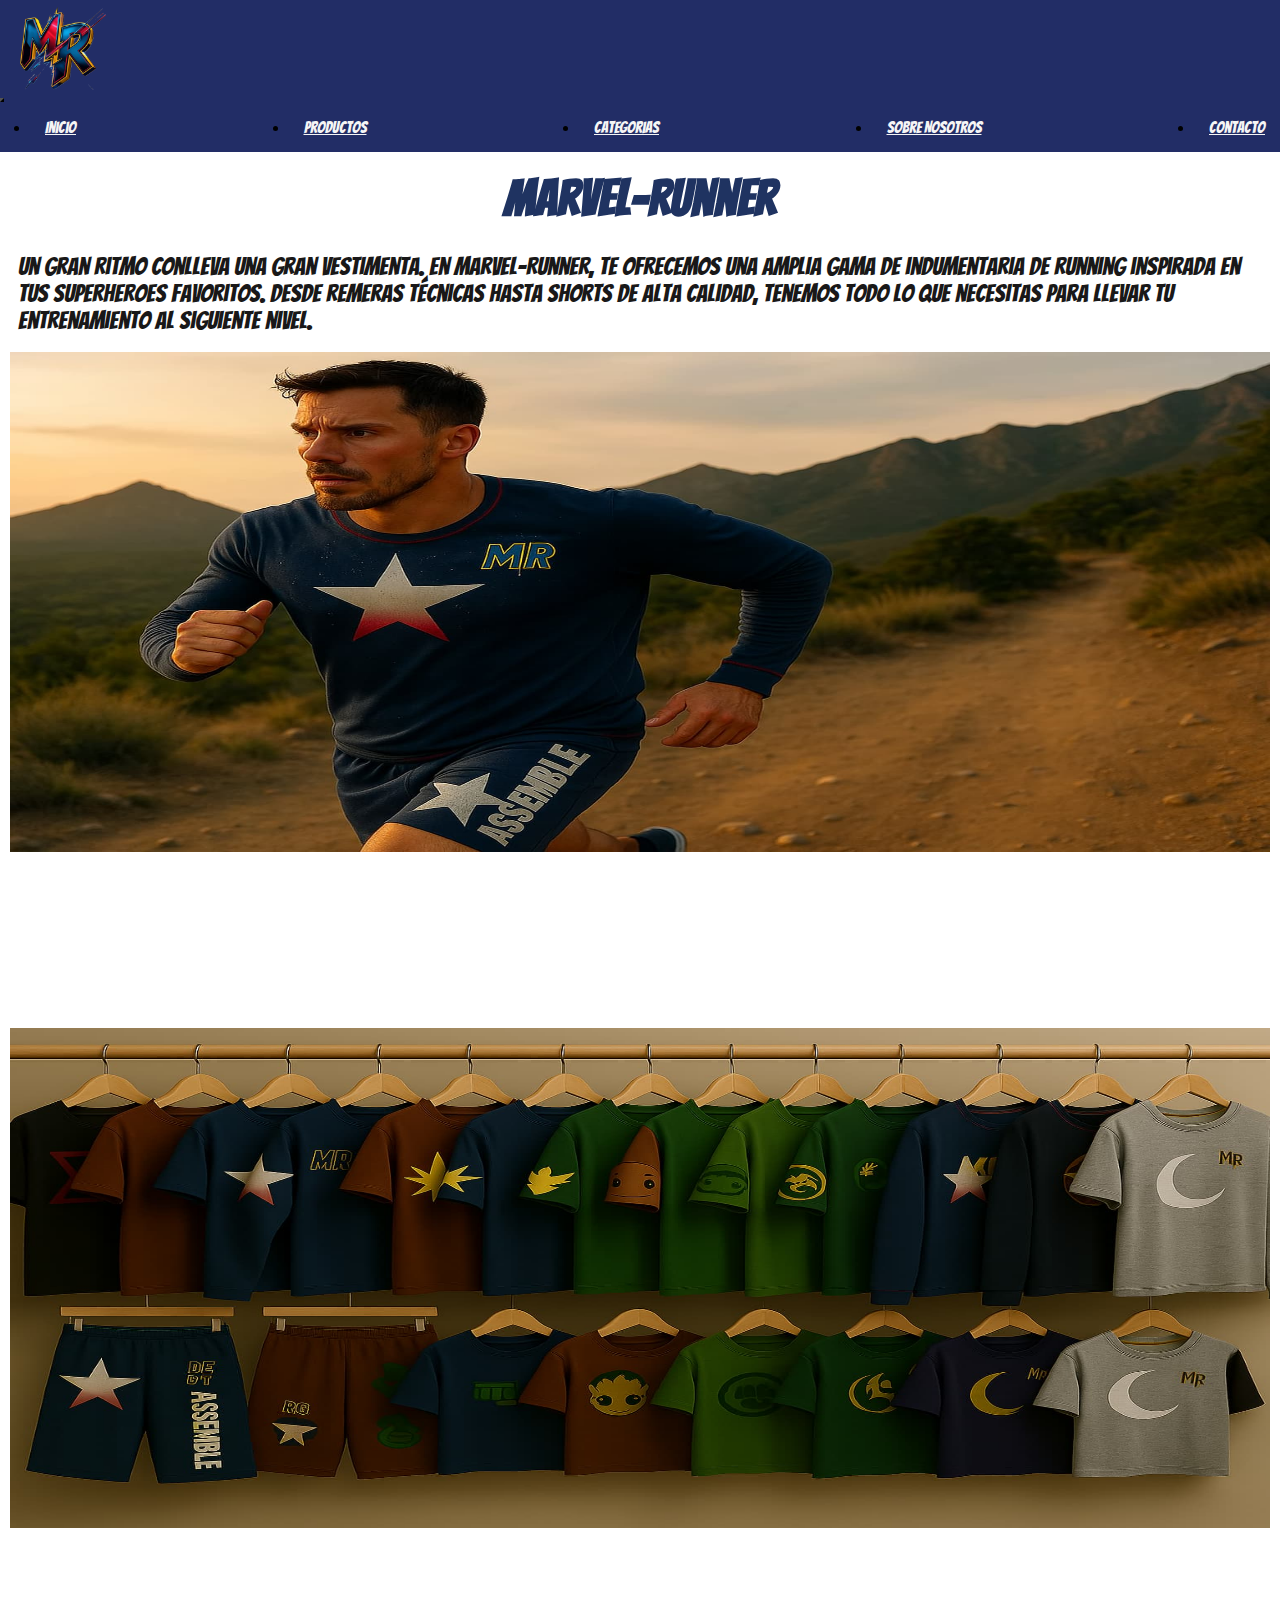
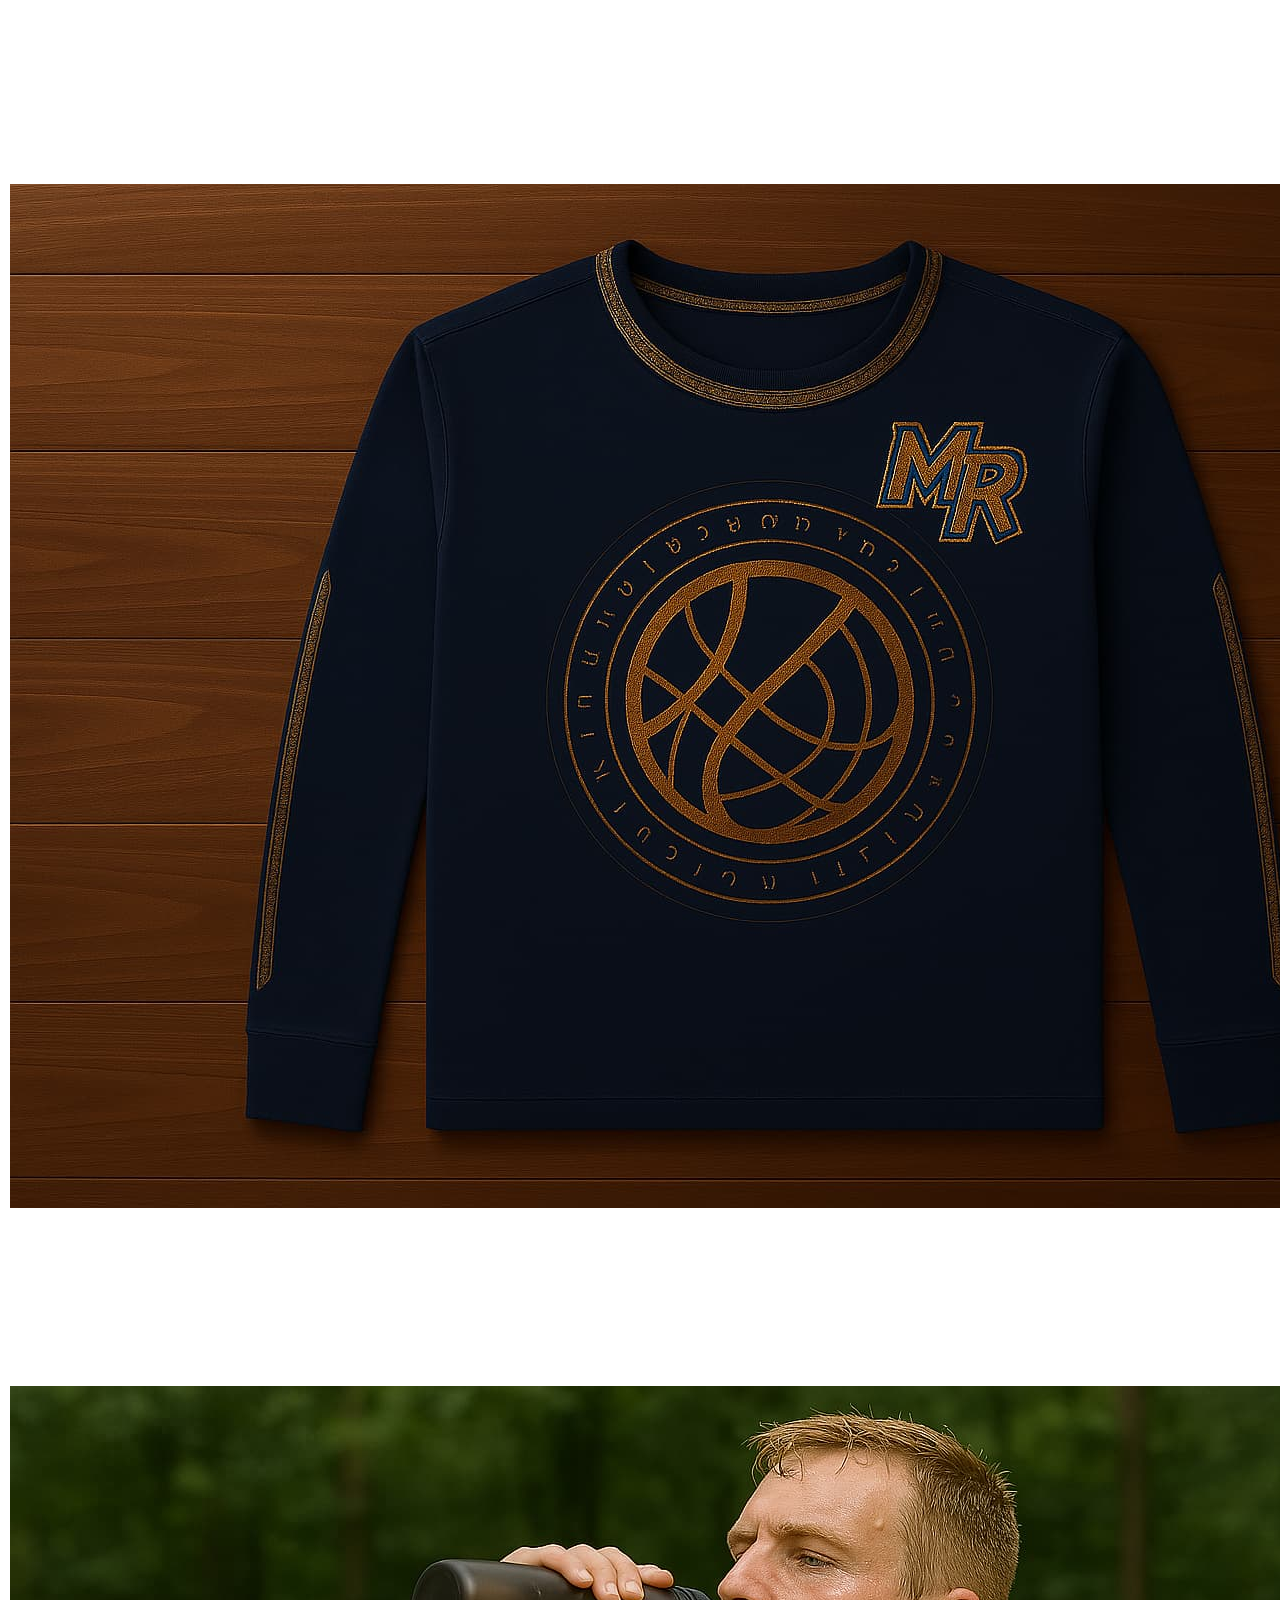
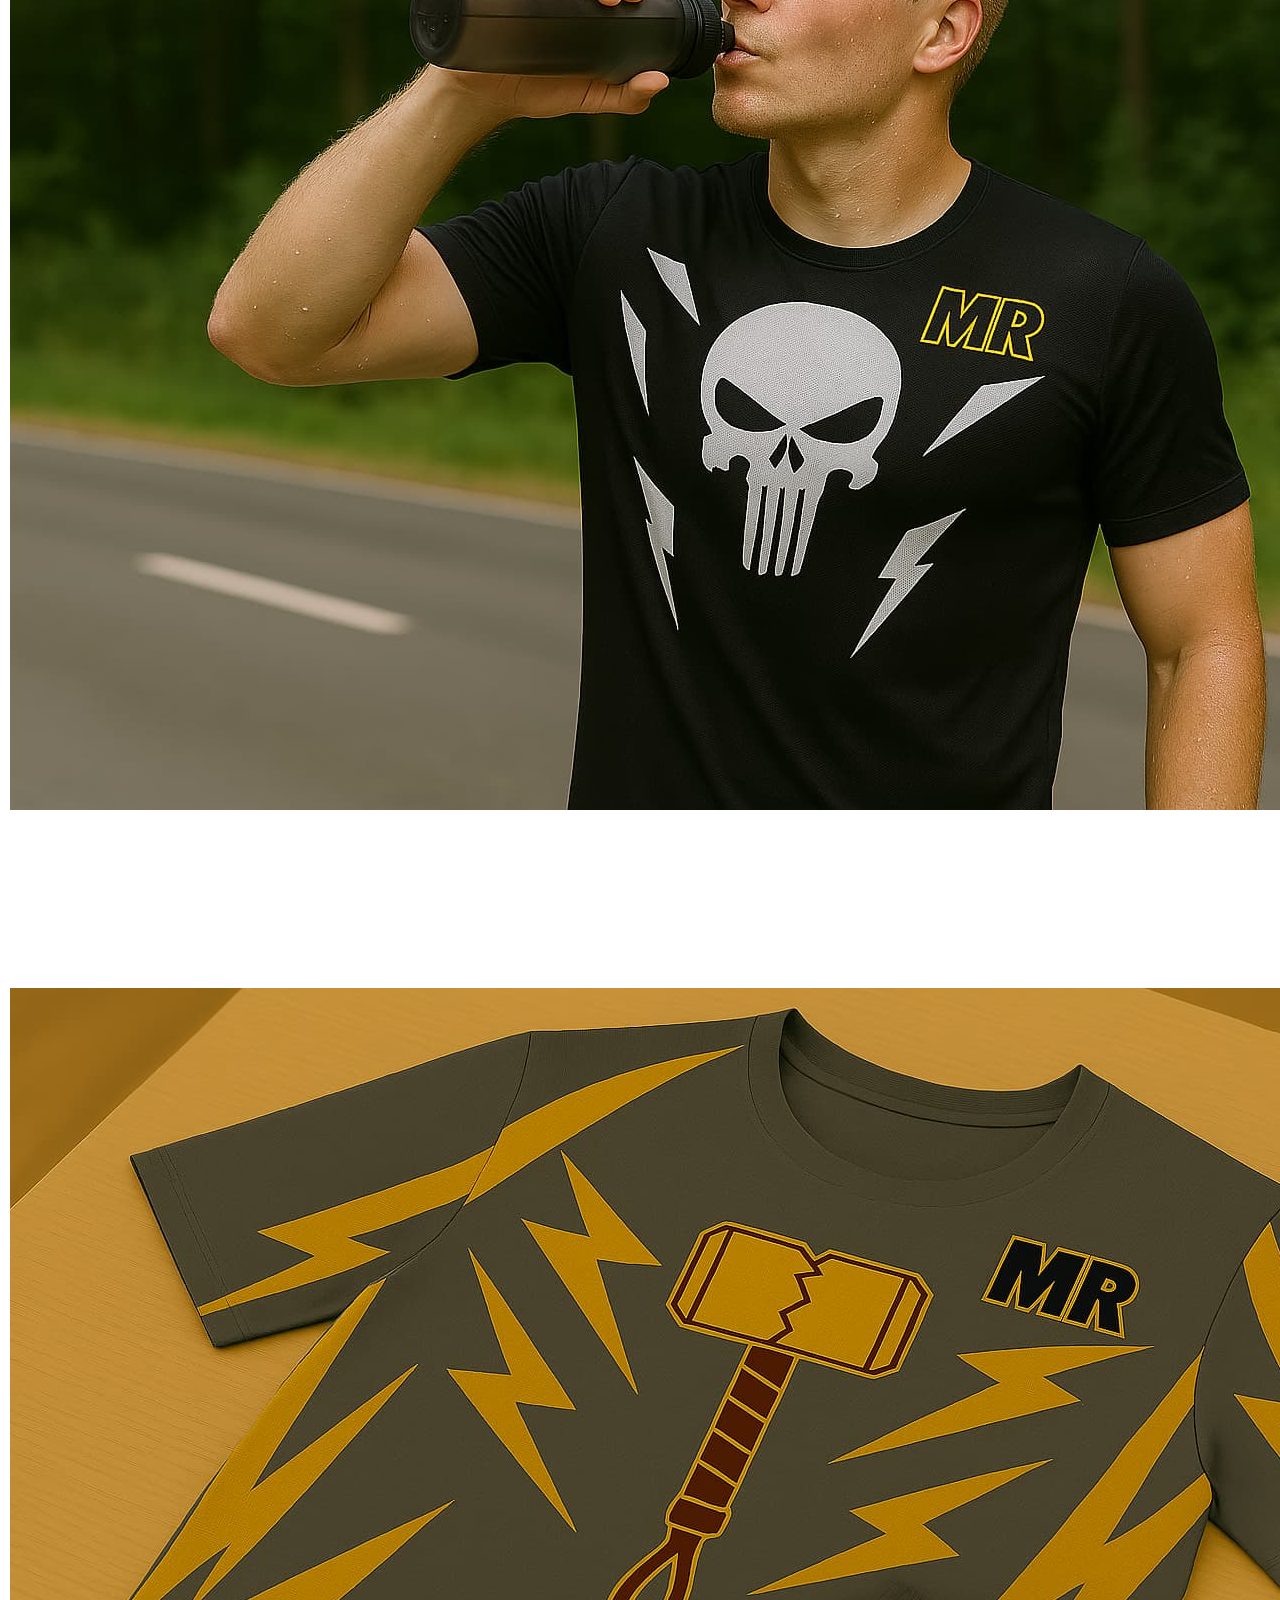
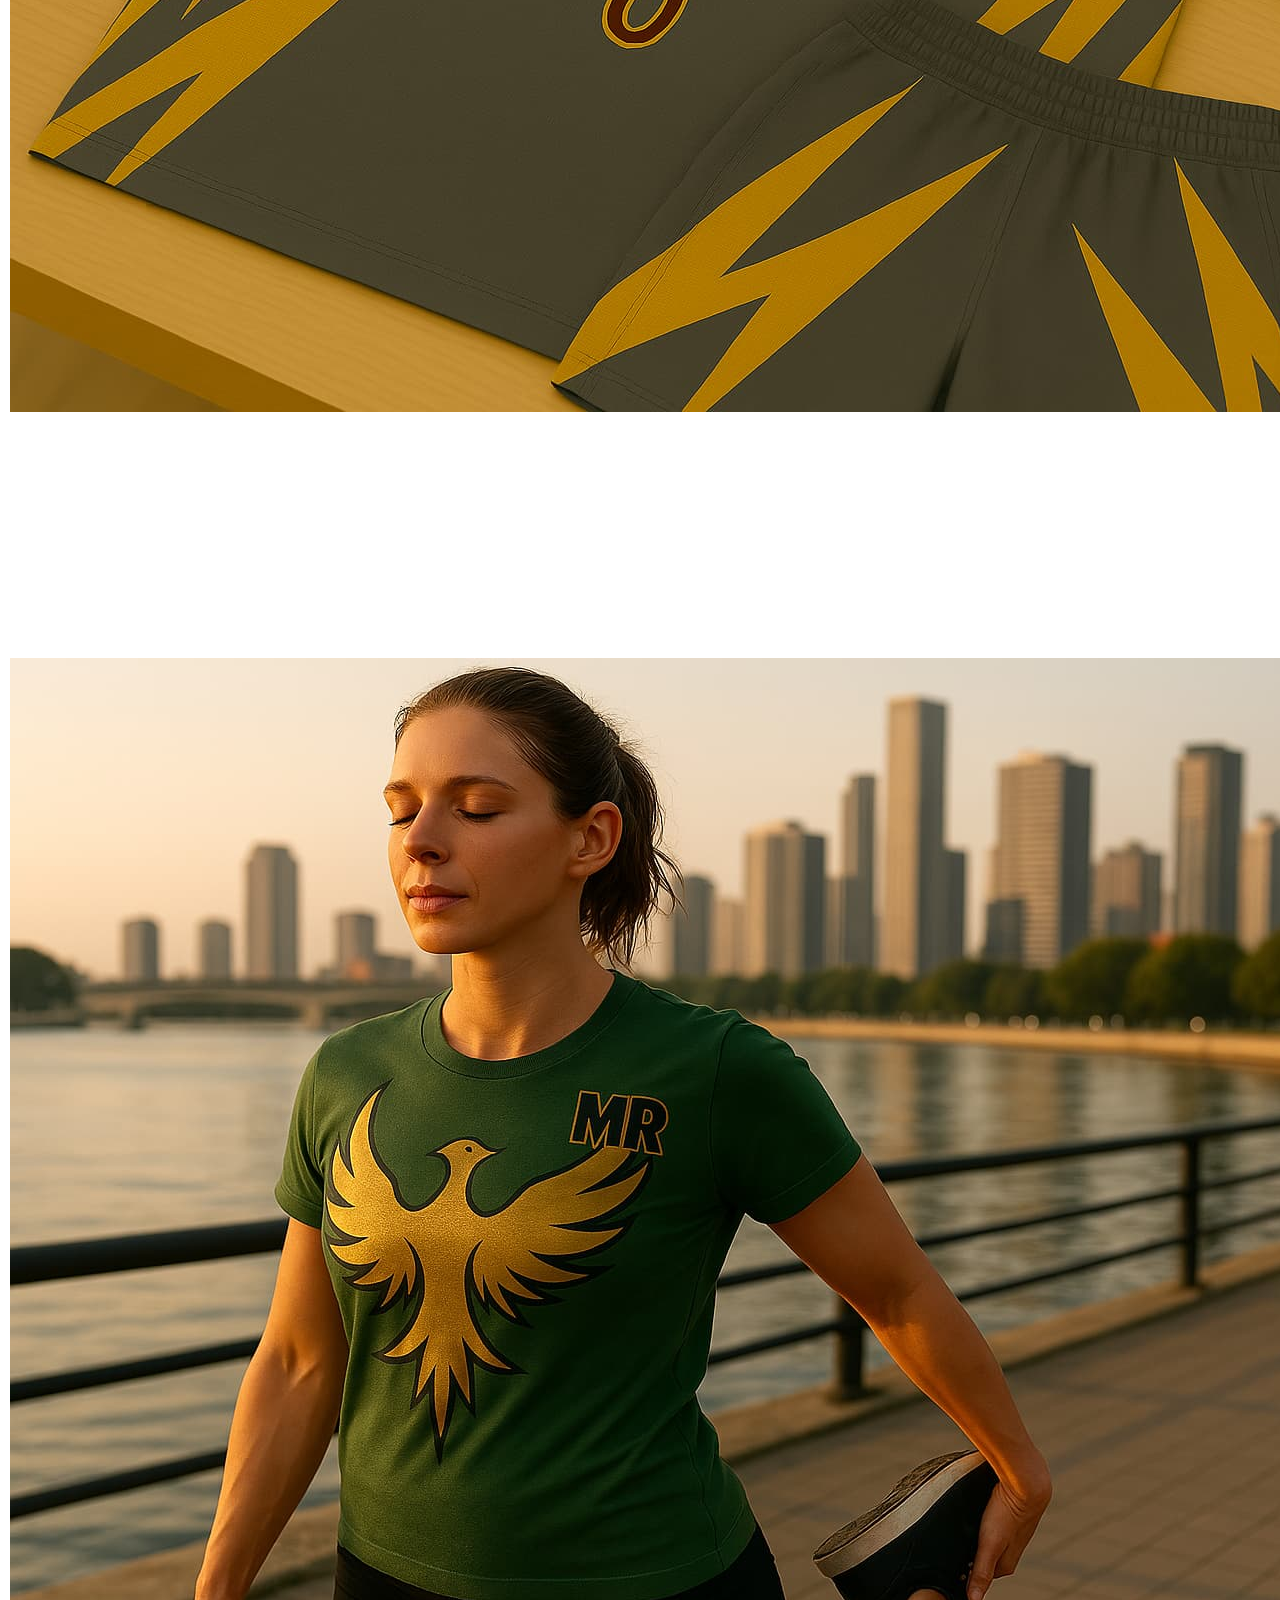
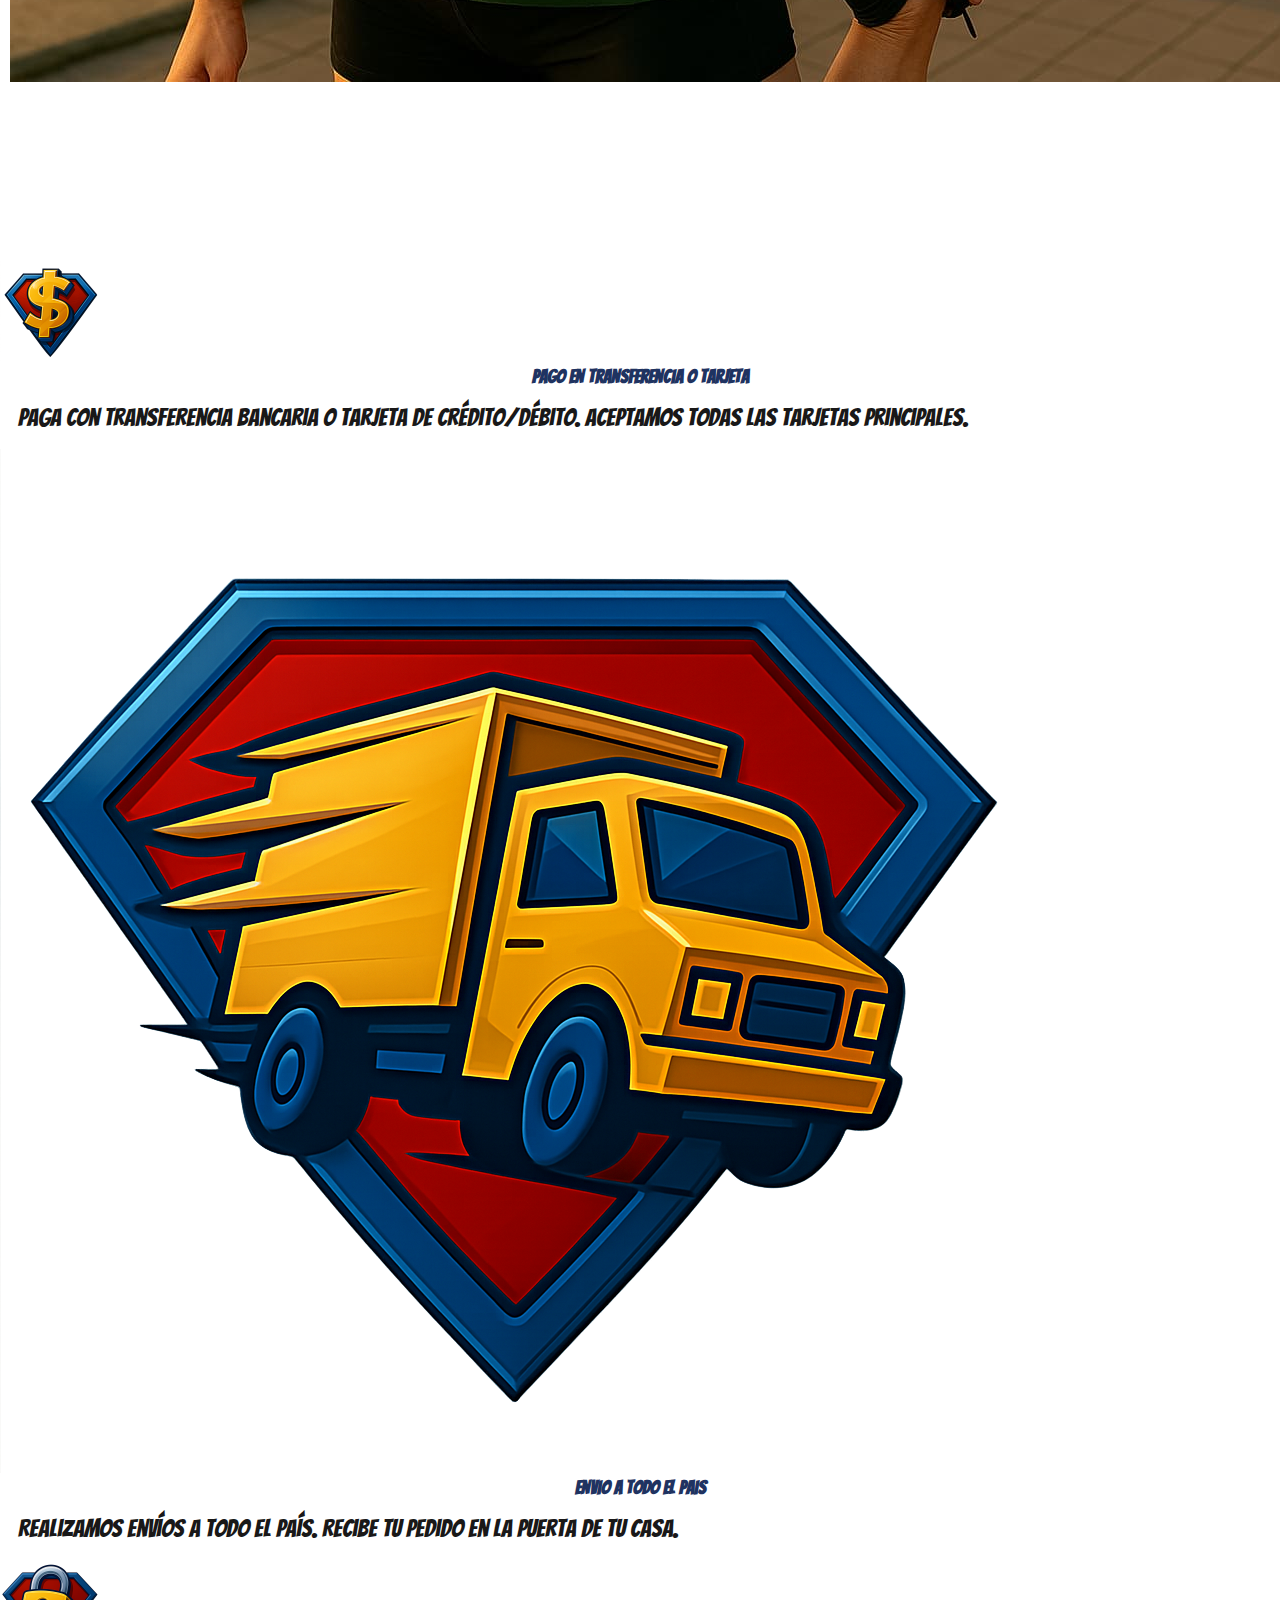
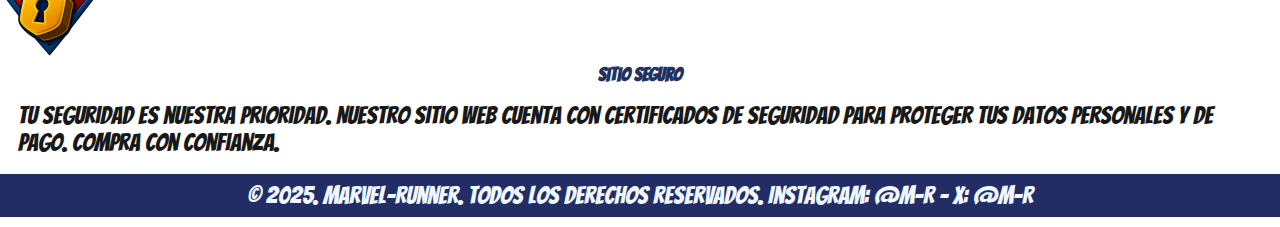
<file: index.html>
<!DOCTYPE html>
<html lang="en">

<head>
  <meta charset="UTF-8">
  <meta name="viewport" content="width=device-width, initial-scale=1.0">
  <meta name="description" content="Marvel-Runner: Tu destino para indumentaria de running inspirada en superheroes.">
  <!-- Bootstrap -->
  <link href="https://cdn.jsdelivr.net/npm/bootstrap@5.3.7/dist/css/bootstrap.min.css" rel="stylesheet"
    integrity="sha384-LN+7fdVzj6u52u30Kp6M/trliBMCMKTyK833zpbD+pXdCLuTusPj697FH4R/5mcr" crossorigin="anonymous">
  <!-- Css -->
  <link rel="stylesheet" href="./styles/style.css">

  <title>Marvel-Runner</title>
</head>

<body>
  <header>
    <nav class="navbar navbar-expand-lg bg-navbar-mr">
      <div class="container-fluid">
        <button class="navbar-toggler button-navbar" type="button" data-bs-toggle="collapse" data-bs-target="#navbarText"
          aria-controls="navbarText" aria-expanded="false" aria-label="Toggle navigation">
          <span class="navbar-toggler-icon button-navbar"></span>
        </button>
        <img class="logo" src="./assets/Icon/MR2 - sin fondo.png" alt="Logo de Marvel-Runner">
        <div class="collapse navbar-collapse" id="navbarText">
          <ul class="navbar-nav me-auto mb-2 mb-lg-0">
            <li class="nav-item">
              <a class="nav-link" href="#">Inicio</a>
            </li>
            <li class="nav-item">
              <a class="nav-link" href="pages/productos.html">Productos</a>
            </li>
            <li class="nav-item">
              <a class="nav-link" href="pages/categorias.html">Categorias</a>
            </li>
            <li class="nav-item">
              <a class="nav-link" href="pages/nosotros.html">Sobre Nosotros</a>
            </li>
            <li class="nav-item">
              <a class="nav-link" href="pages/contacto.html">Contacto</a>
            </li>
          </ul>
        </div>
      </div>
    </nav>
  </header>

  <main>
    <h1 class="titulos">Marvel-Runner</h1>
    <div class="container-fluid">
      <p>Un gran ritmo conlleva una gran vestimenta. En Marvel-Runner, te ofrecemos una amplia gama de indumentaria de
        running inspirada en tus superheroes favoritos. Desde remeras técnicas hasta shorts de alta calidad, tenemos
        todo lo que necesitas para llevar tu entrenamiento al siguiente nivel.</p>

      <div class="card text-bg-dark">
        <img src="./assets/Img/Descuento.jpg" class="card-img" alt="Descuento del 20%">
        <div class="card-img-overlay">
          <h2 class="card-title-offer">20% de Descuento</h2>
          <p class="card-text-offer">Abonando en efectivo o transferencia bancaria</p>
        </div>
      </div>

      <div class="card text-bg-dark">
        <img src="./assets/Img/Nuevos Ingresos.jpg" class="card-img" alt="Ingresos Nuevos">
        <div class="card-img-overlay">
          <h2 class="card-title-new">Nuevos Ingresos</h2>
          <p class="card-text-new">¡Nuevos productos disponibles!</p>
        </div>
      </div>

      <div class="row row-cols-1 row-cols-md-2 g-4">
        <div class="col">
          <div class="card">
            <img src="./assets/Img/Camiseta Doctor Strange ML H.jpg" class="card-img-top" alt="Mangas Largas">
            <div class="card-img-overlay">
              <h5 class="card-title">Que el Frio no te dentega</h5>
            </div>
          </div>
        </div>
        <div class="col">
          <div class="card">
            <img src="./assets/Img/Modelo camiseta de manga corta .jpg" class="card-img-top" alt="Mangas Cortas">
            <div class="card-img-overlay">
              <h5 class="card-title">Calidad Asegurada</h5>
            </div>
          </div>
        </div>
        <div class="col">
          <div class="card">
            <img src="./assets/Img/Conjunto Thor.jpg" class="card-img-top" alt="Conjunto Oferta">
            <div class="card-img-overlay">
              <h5 class="card-title">Ofertas</h5>
              <p class="card-text">Aprovecha el 10% de descuento en la compra de conjuntos completos y camisetas.</p>
            </div>
          </div>
        </div>
        <div class="col">
          <div class="card">
            <img src="./assets/Img/Modelo Fenix.jpg" class="card-img-top" alt="Modelo Fenix">
            <div class="card-img-overlay">
              <h5 class="card-title">Unisex</h5>
            </div>
          </div>
        </div>
      </div>

      <div class="container text-center">
        <div class="row justify-content-md-center info-trust">
          <div class="col">
            <img src="./assets/Img/Simbolo peso.png" class="img-simbolo" alt="Simbolo de peso">
            <h3>Pago en Transferencia o Tarjeta</h3>
            <p class="info"> Paga con transferencia bancaria o tarjeta de crédito/débito. Aceptamos todas las tarjetas principales.
            </p>
          </div>
          <div class="col">
            <img src="./assets/Img/símbolo camión.png" class="img-simbolo" alt="Simbolo de peso">
            <h3>Envio a todo el pais</h3>
            <p class="info"> Realizamos envíos a todo el país. Recibe tu pedido en la puerta de tu casa.</p>
          </div>
          <div class="col">
            <img src="./assets/Img/símbolo candado.png" class="img-simbolo" alt="Simbolo de peso">
            <h3>Sitio Seguro</h3>
            <p class="info"> Tu seguridad es nuestra prioridad. Nuestro sitio web cuenta con certificados de seguridad para proteger tus datos personales y de pago. Compra con confianza.</p>
          </div>
        </div>
      </div>

    </div>
  </main>
  <footer>
    <p class="footer">&copy; 2025. Marvel-Runner. Todos los derechos reservados. Instagram: @M-R - X: @M-R</p>
  </footer>
  <!-- Bootstrap JS -->
  <script src="https://cdn.jsdelivr.net/npm/bootstrap@5.3.7/dist/js/bootstrap.bundle.min.js"
    integrity="sha384-ndDqU0Gzau9qJ1lfW4pNLlhNTkCfHzAVBReH9diLvGRem5+R9g2FzA8ZGN954O5Q"
    crossorigin="anonymous"></script>
</body>

</html>
</file>
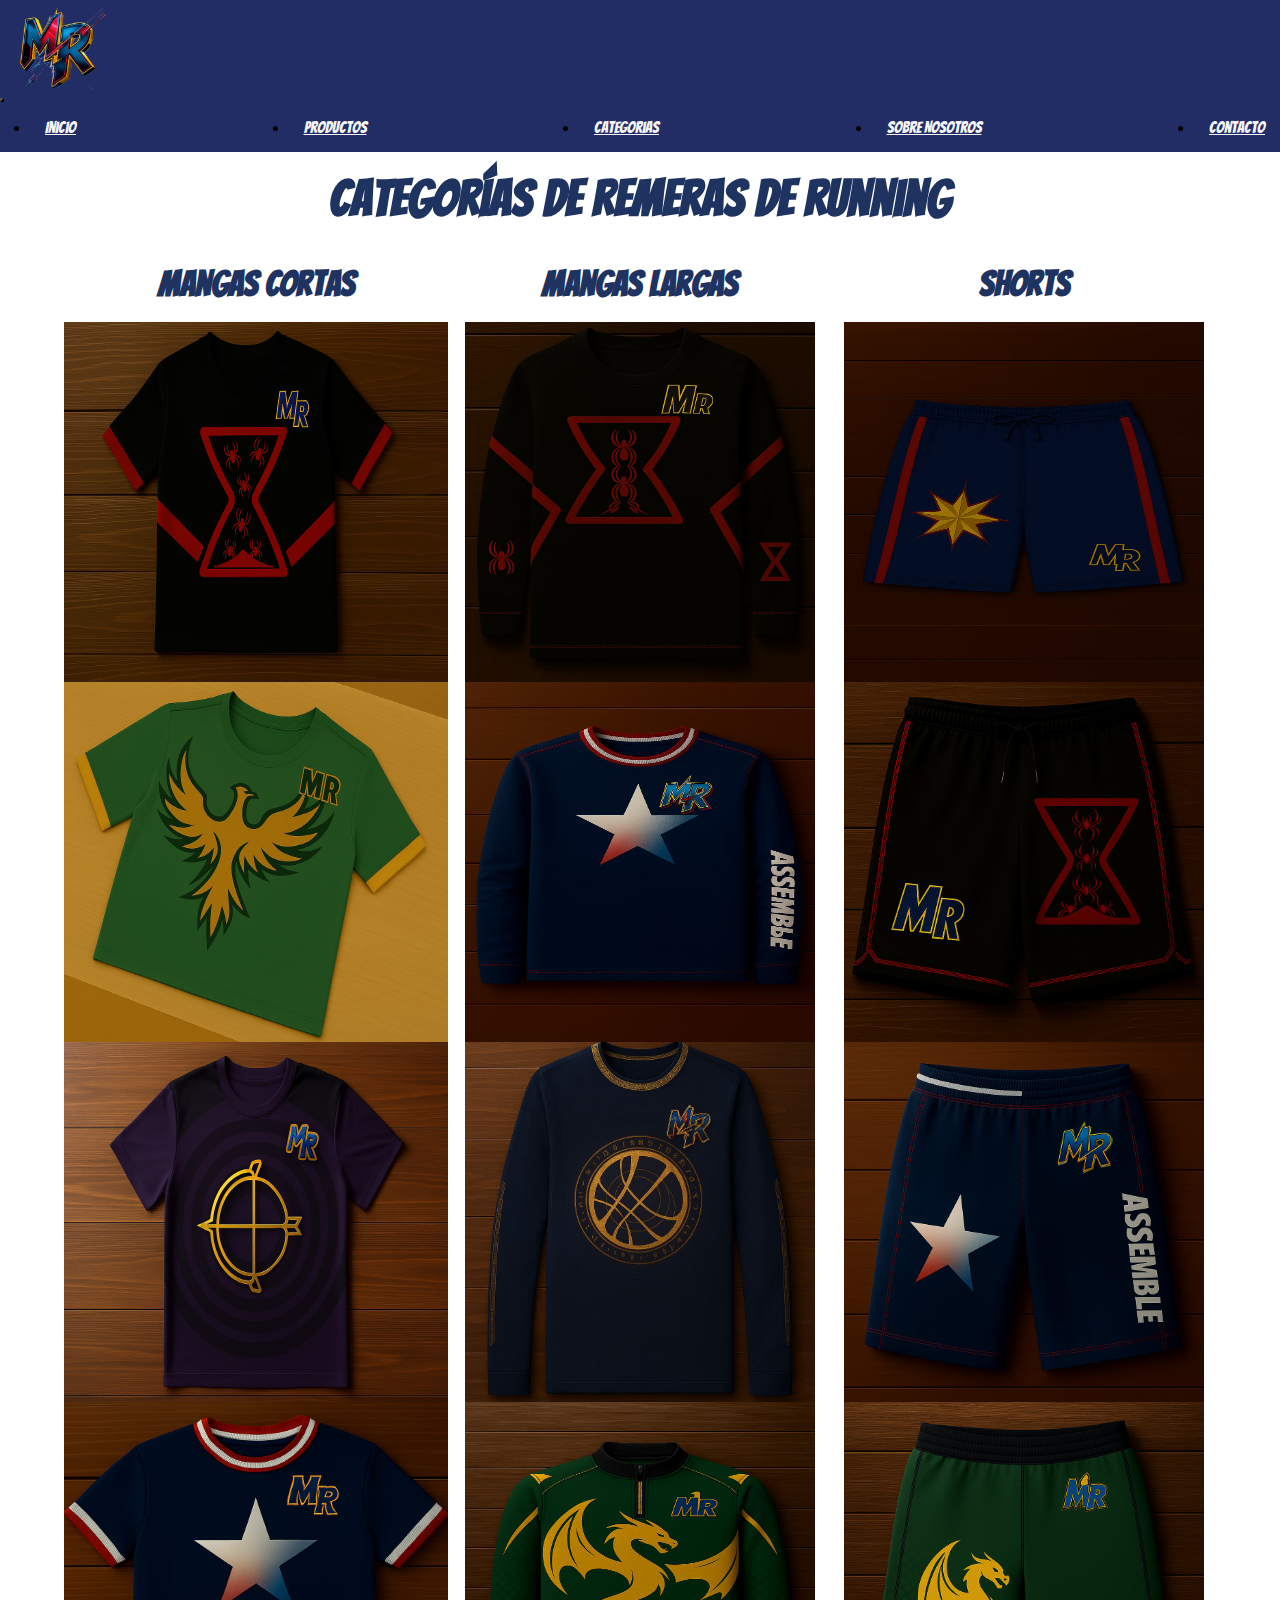
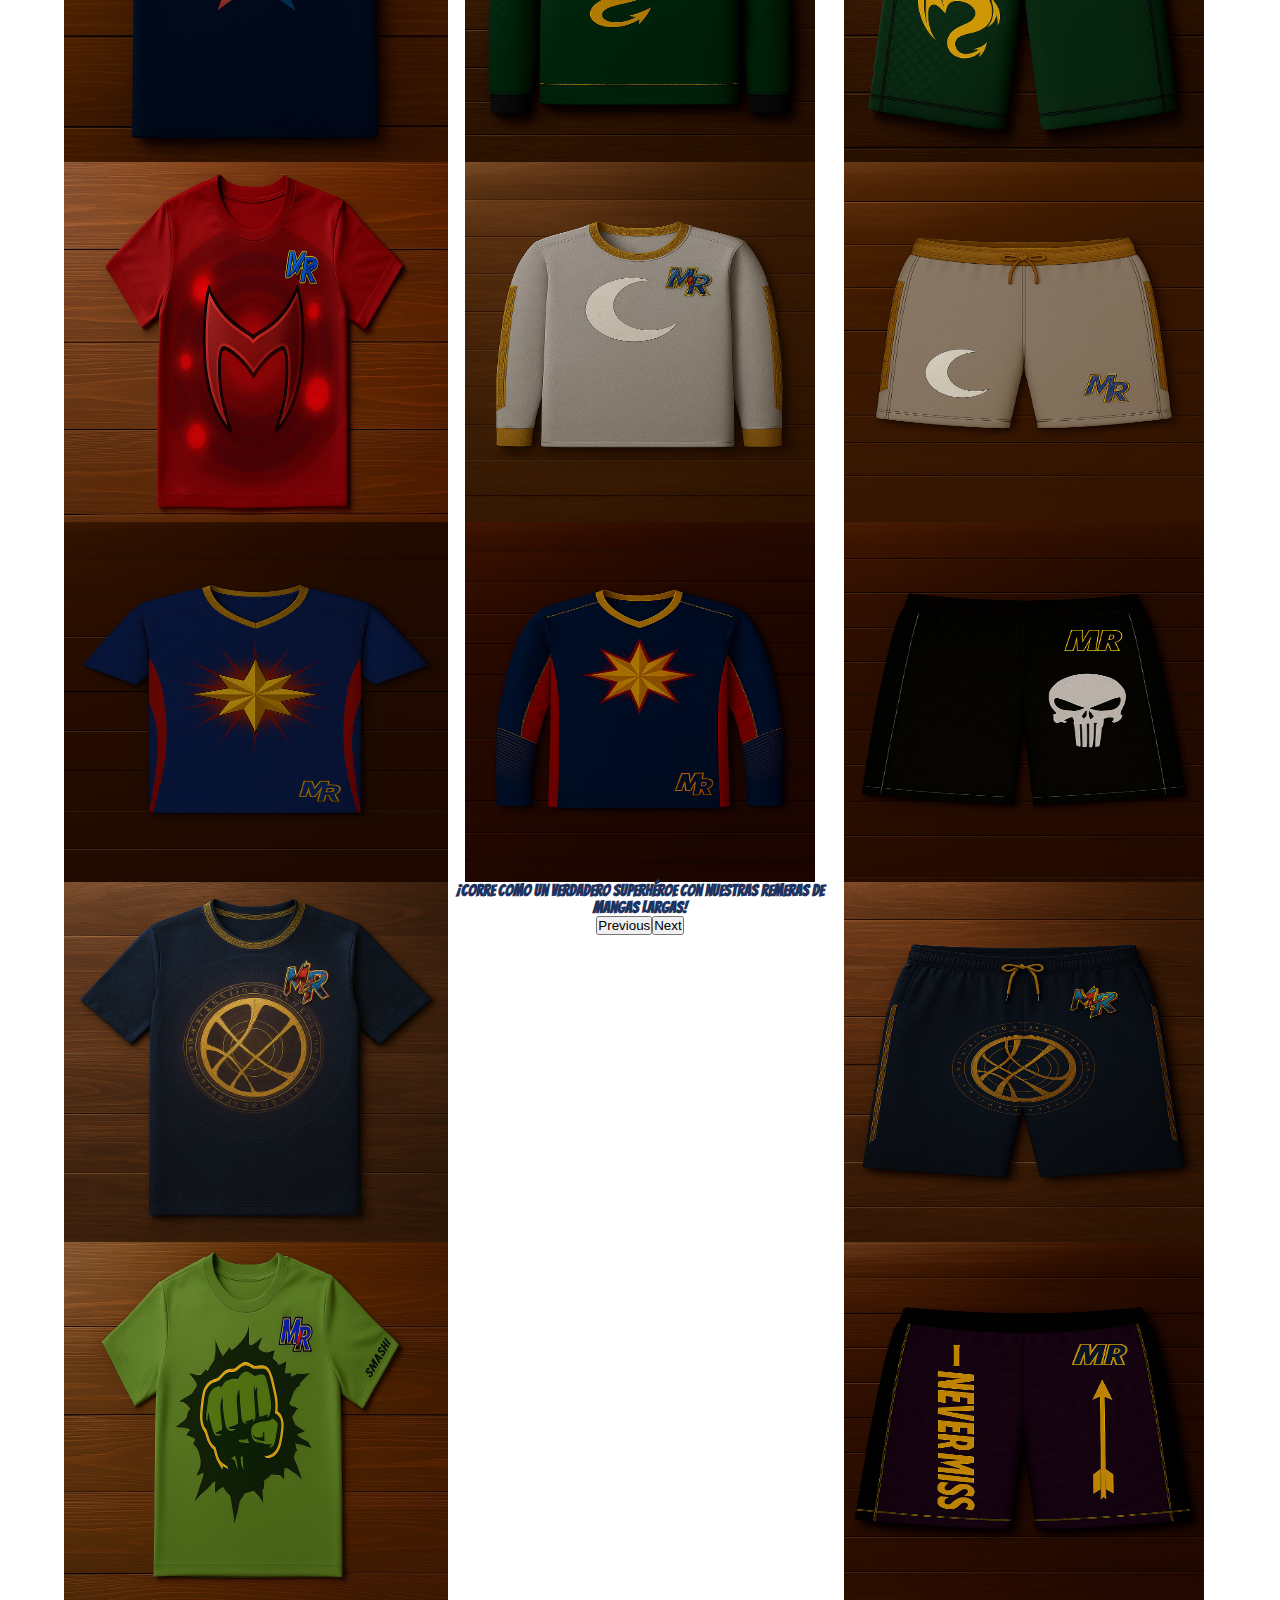
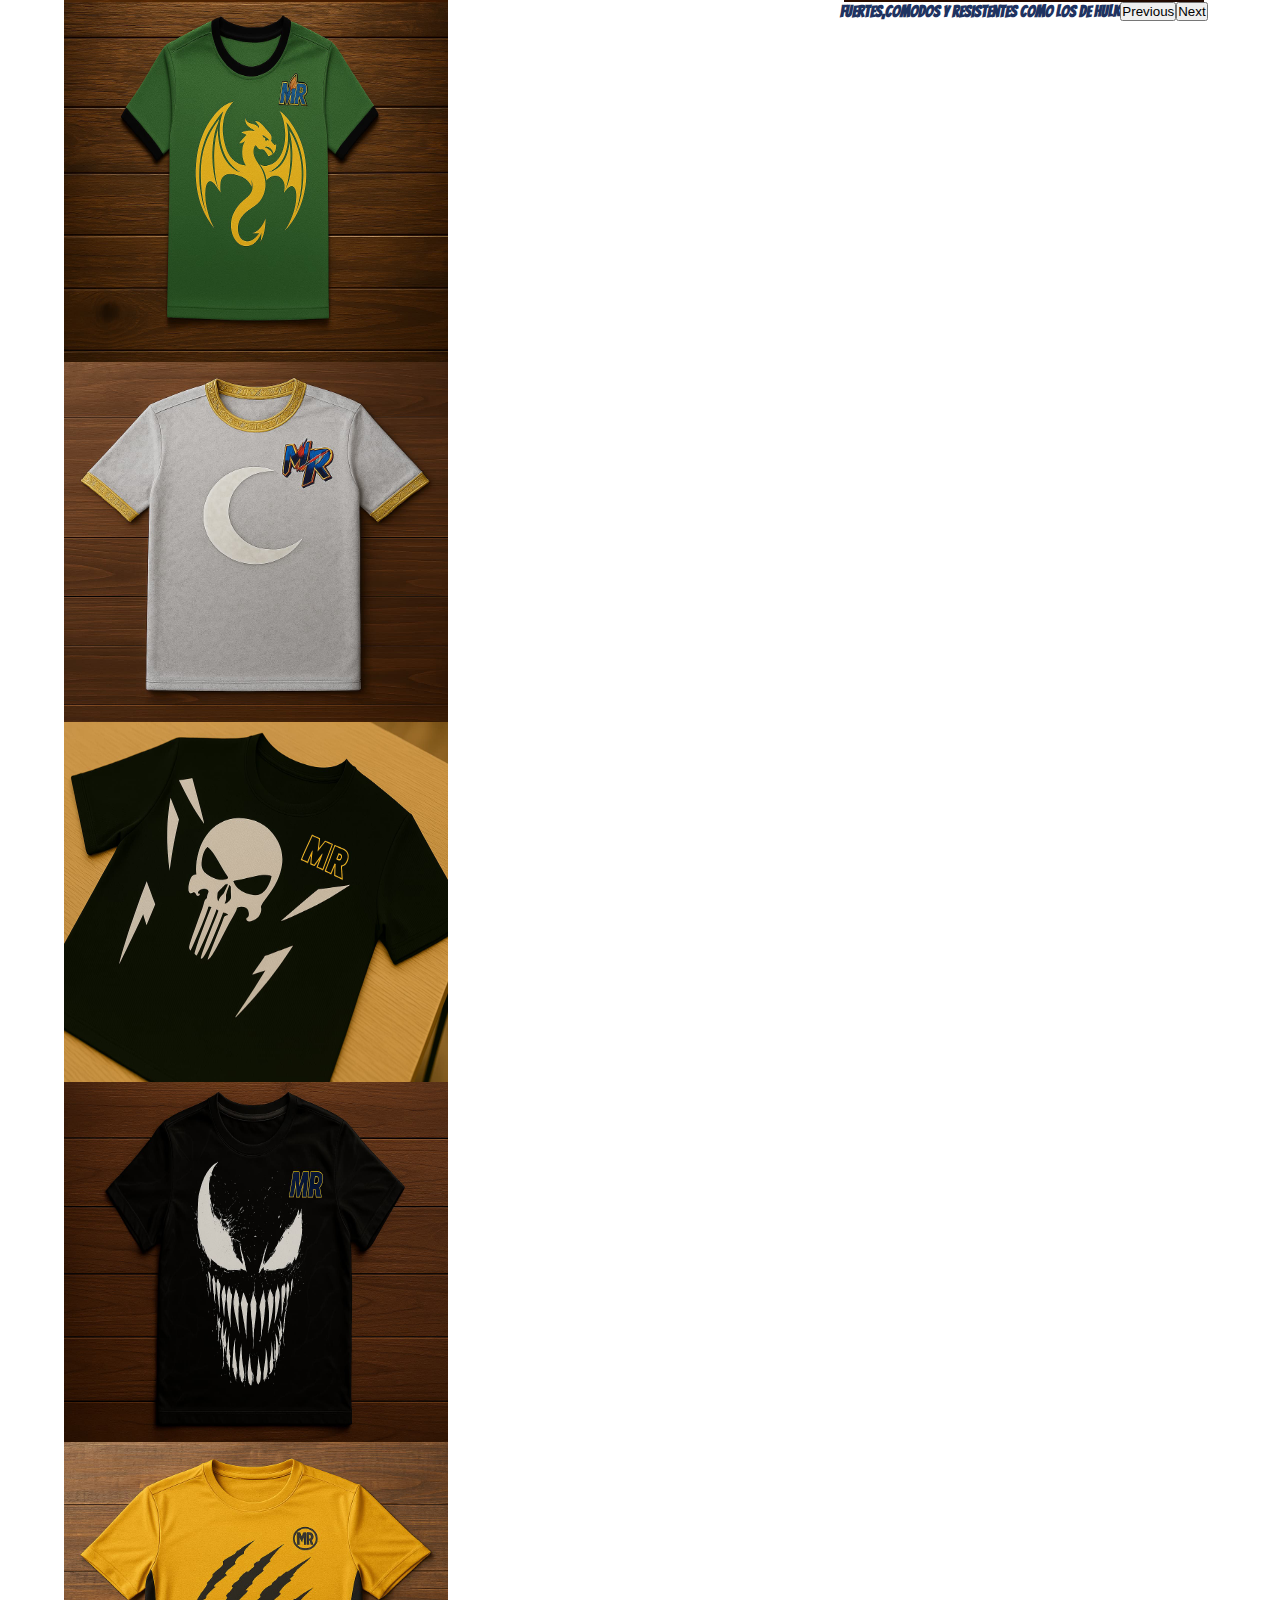
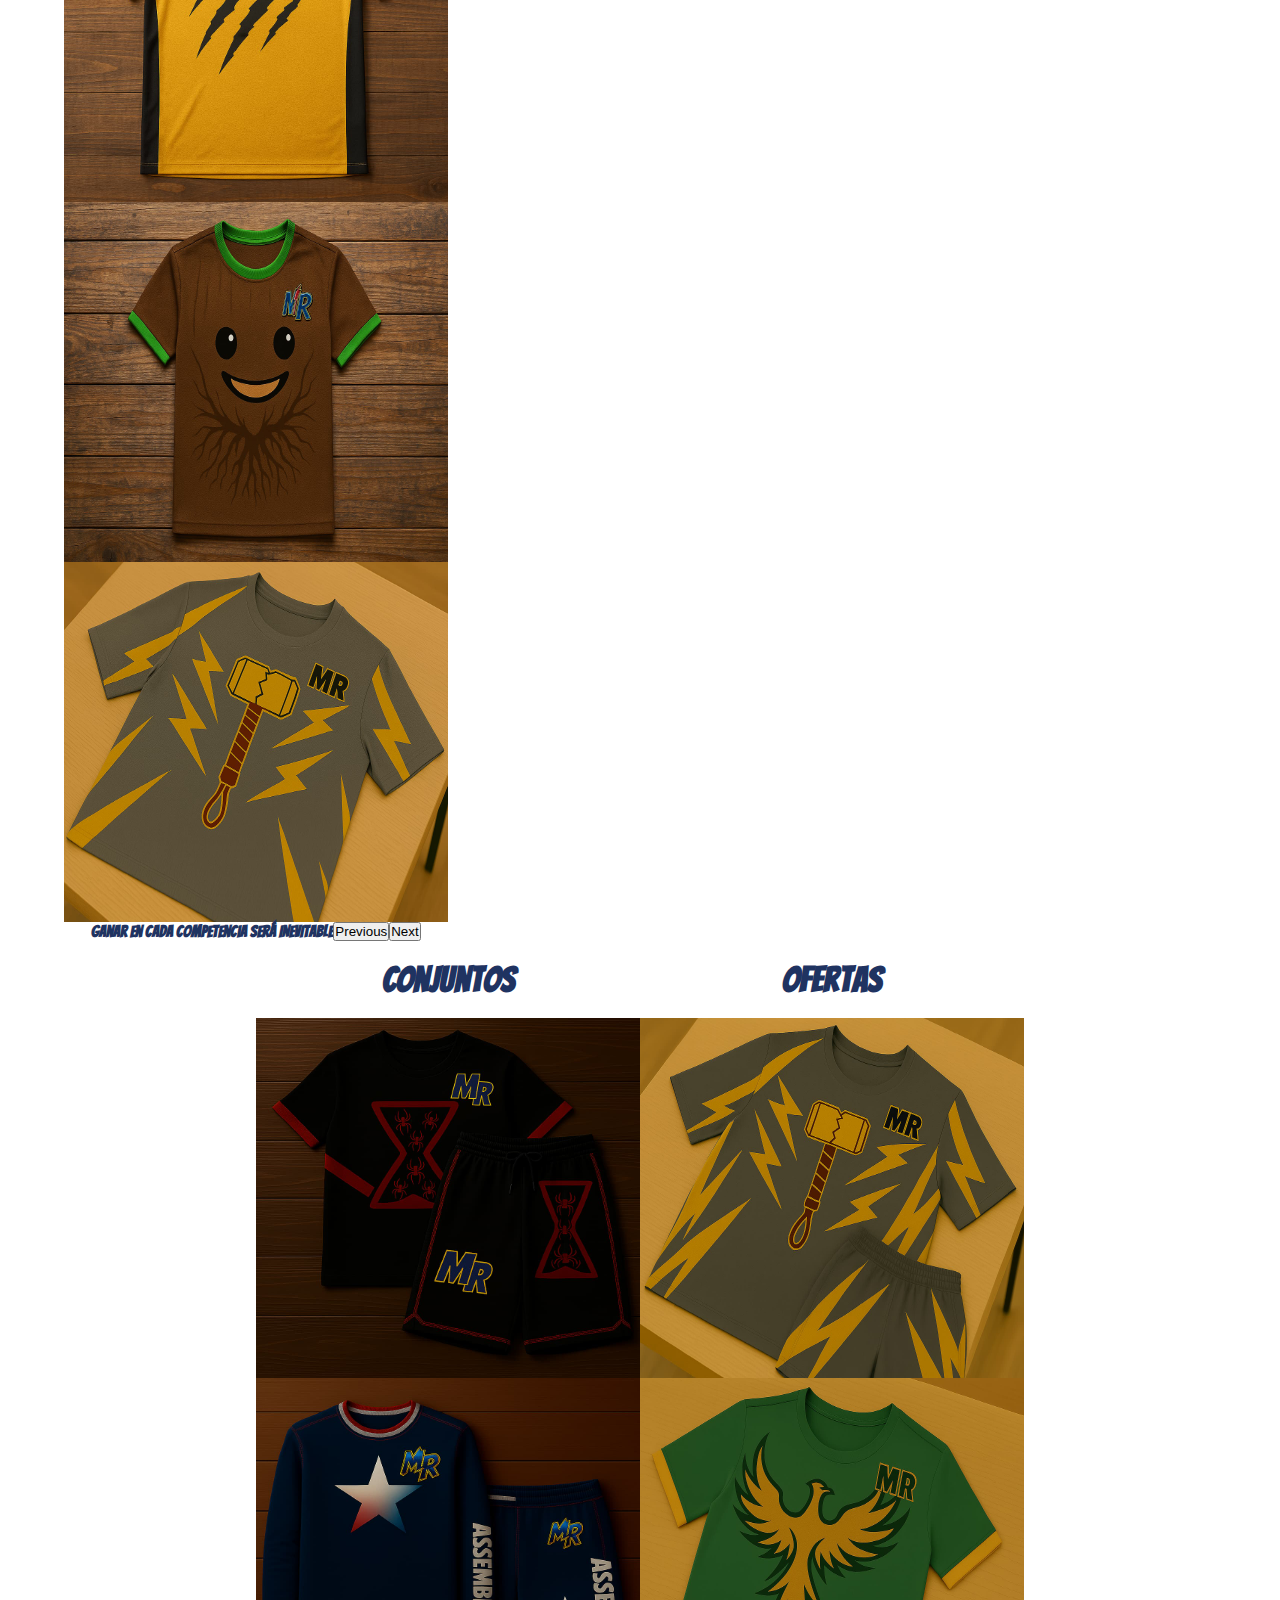
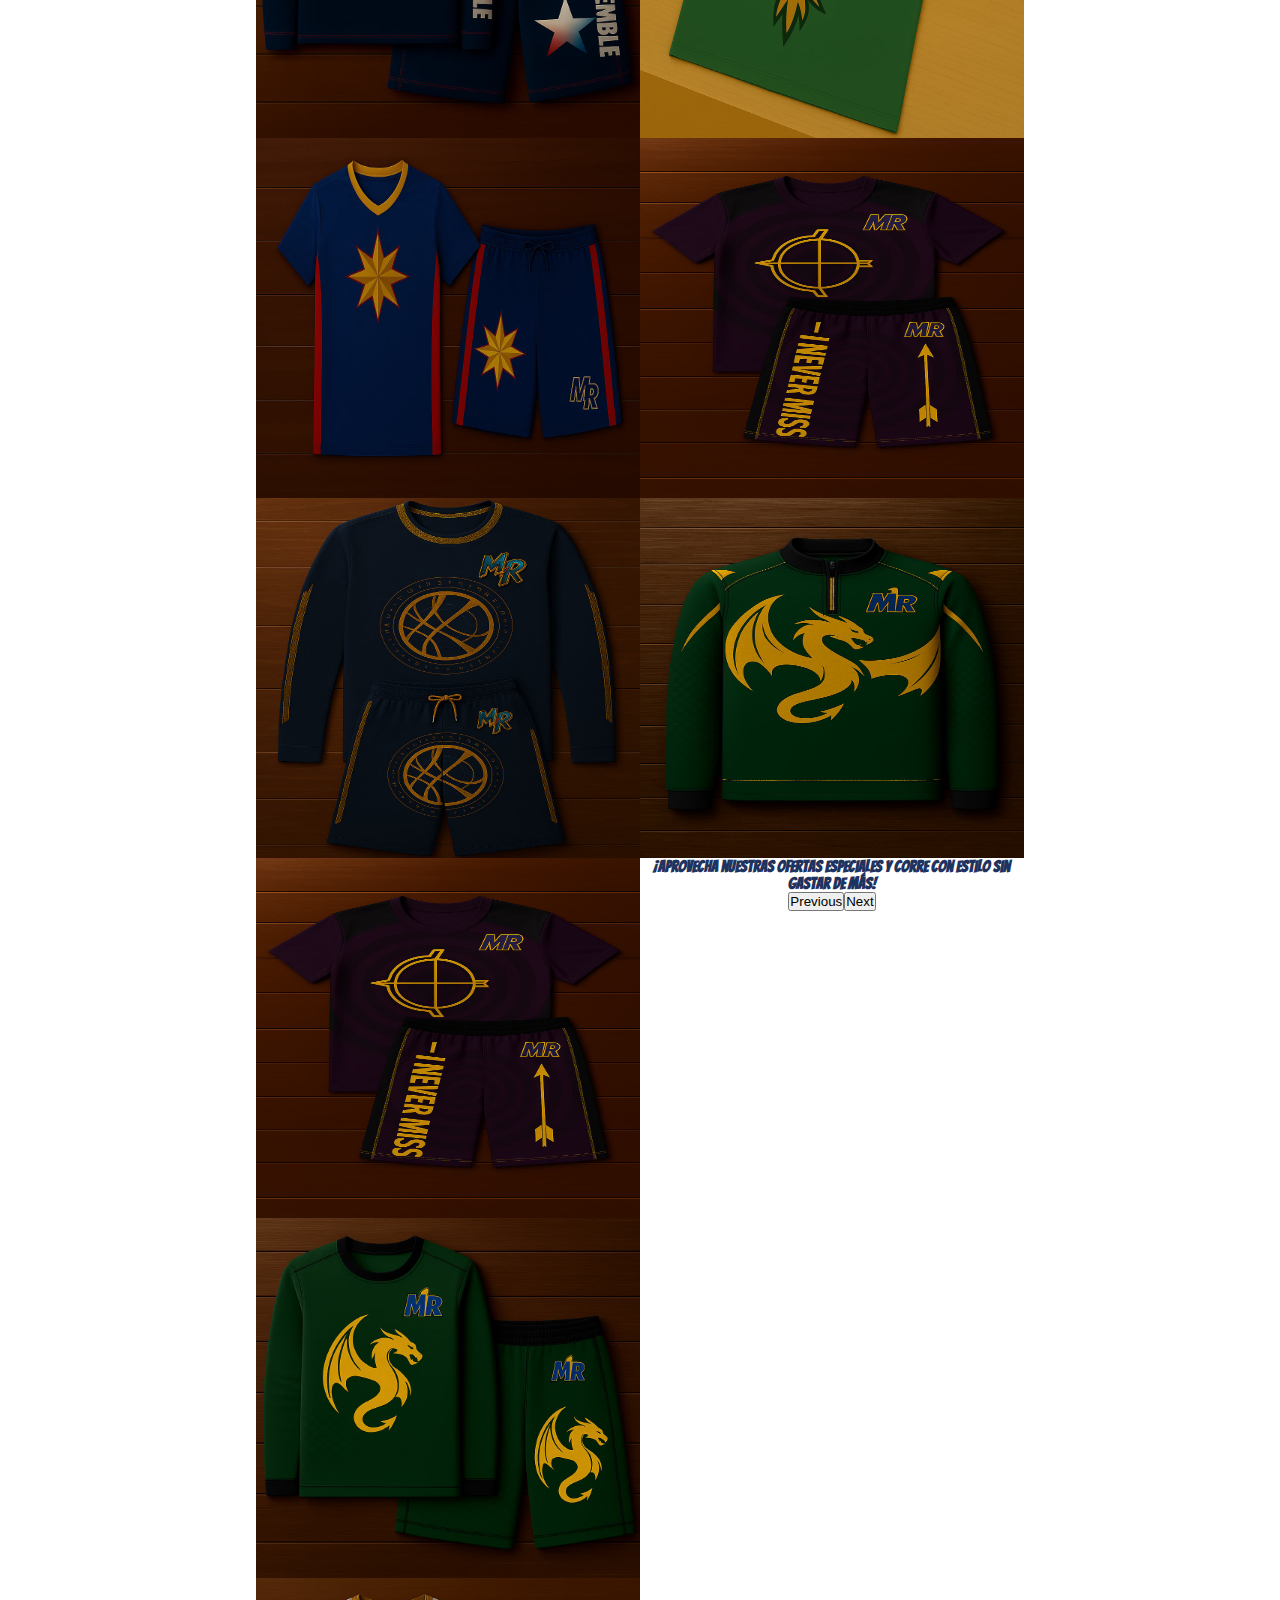
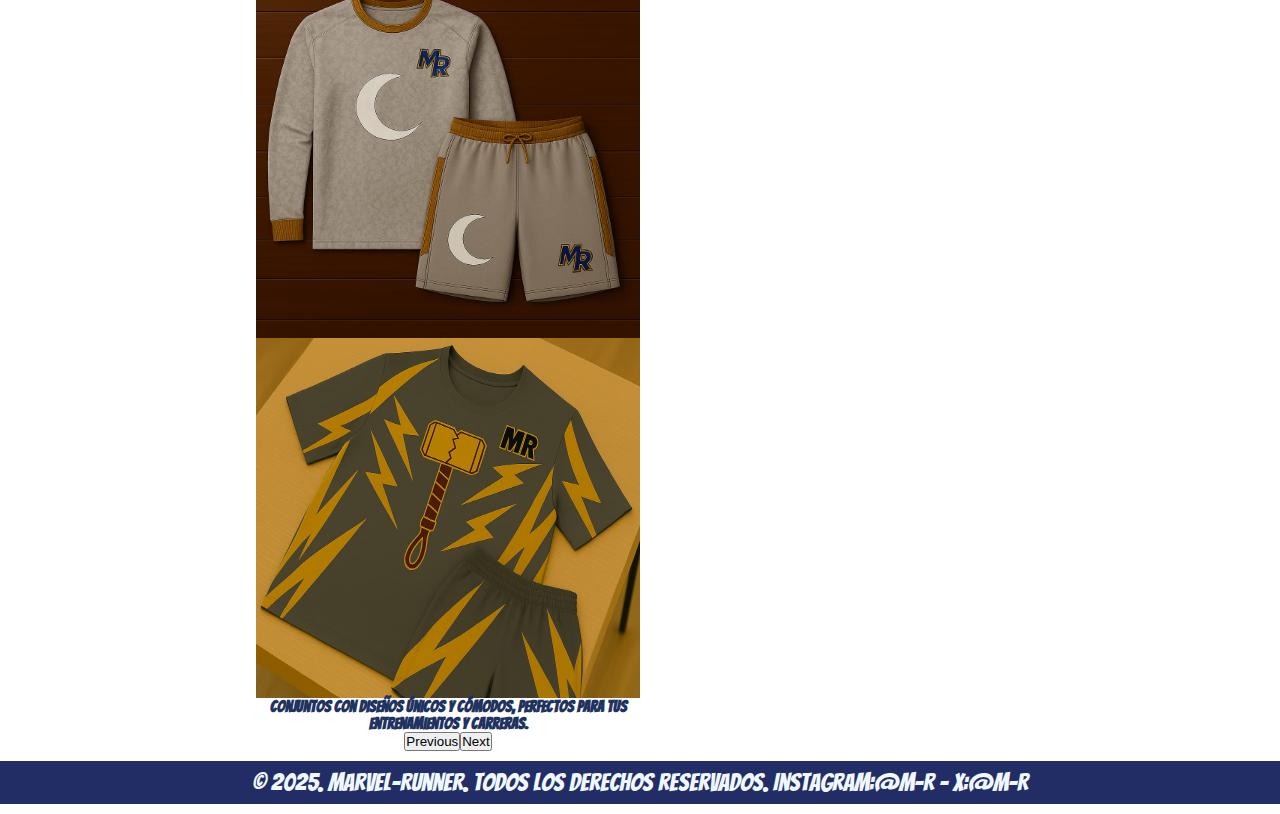
<file: pages/categorias.html>
<!DOCTYPE html>
<html lang="en">

<head>
  <meta charset="UTF-8">
  <meta name="viewport" content="width=device-width, initial-scale=1.0">
  <meta name="description" content="Un gran ritmo conlleva una gran vestimenta. Te ofrecemos una amplia gama de indumentaria de running inspirada en tus superheroes favoritos. Desde remeras técnicas hasta shorts de alta calidad.">
  <!-- Bootstrap -->
  <link href="https://cdn.jsdelivr.net/npm/bootstrap@5.3.7/dist/css/bootstrap.min.css" rel="stylesheet"
    integrity="sha384-LN+7fdVzj6u52u30Kp6M/trliBMCMKTyK833zpbD+pXdCLuTusPj697FH4R/5mcr" crossorigin="anonymous">
  <!-- Css -->
  <link rel="stylesheet" href="../styles/style.css">
  <title>Marvel-Runner - Categorias</title>
</head>

<body>
  <header>
    <nav class="navbar navbar-expand-lg bg-navbar-mr">
      <div class="container-fluid">
        <button class="navbar-toggler" type="button" data-bs-toggle="collapse" data-bs-target="#navbarText"
          aria-controls="navbarText" aria-expanded="false" aria-label="Toggle navigation">
          <span class="navbar-toggler-icon"></span>
        </button>
        <img class="logo" src="../assets/Icon/MR2 - sin fondo.png" alt="Logo de Marvel-Runner">
        <div class="collapse navbar-collapse" id="navbarText">
          <ul class="navbar-nav me-auto mb-2 mb-lg-0">
            <li class="nav-item">
              <a class="nav-link" href="../index.html">Inicio</a>
            </li>
            <li class="nav-item">
              <a class="nav-link" href="productos.html">Productos</a>
            </li>
            <li class="nav-item">
              <a class="nav-link" href="#">Categorias</a>
            </li>
            <li class="nav-item">
              <a class="nav-link" href="nosotros.html">Sobre Nosotros</a>
            </li>
            <li class="nav-item">
              <a class="nav-link" href="contacto.html">Contacto</a>
            </li>
          </ul>
        </div>
      </div>
    </nav>
  </header>

  <main>
    <section class="container-fluid">
      <h1>Categorías de Remeras de Running</h1>
          <div class="row my-row">

            <div id="carouselExampleAutoplaying" class="carousel slide" data-bs-ride="carousel">
              <div class="carousel-inner">
                <h2>Mangas Cortas</h2>
                <div class="carousel-item active carousel-slide">
                  <img src="../assets/Img/Camiseta Black Widow MC.jpg" class="d-block w-100 img-carousel"
                    alt="Camiseta Black Widow">
                </div>
                <div class="carousel-item">
                  <img src="../assets/Img/Camiseta Fenix MC.jpg" class="d-block w-100 img-carousel"
                    alt="Camiseta Fenix">
                </div>
                <div class="carousel-item">
                  <img src="../assets/Img/Camiseta Hawkeye.jpg" class="d-block w-100 img-carousel"
                    alt="Camiseta Hawkeye">
                </div>
                <div class="carousel-item active">
                  <img src="../assets/Img/Camiseta Capitan America MC.jpg" class="d-block w-100 img-carousel"
                    alt="Camiseta Capitan America">
                </div>
                <div class="carousel-item active">
                  <img src="../assets/Img/camiseta escarlata MC.jpg" class="d-block w-100 img-carousel"
                    alt="Camiseta Bruja Escarlata">
                </div>
                <div class="carousel-item active">
                  <img src="../assets/Img/Camiseta Capitana Marvel MC.jpg" class="d-block w-100 img-carousel"
                    alt="Camiseta Capitana Marvel">
                </div>
                <div class="carousel-item active">
                  <img src="../assets/Img/Camiseta Doctor Strange MC.jpg" class="d-block w-100 img-carousel"
                    alt="Camiseta Doctor Strange">
                </div>
                <div class="carousel-item active">
                  <img src="../assets/Img/Camiseta Hulk MC.jpg" class="d-block w-100 img-carousel" alt="Camiseta Hulk">
                </div>
                <div class="carousel-item active">
                  <img src="../assets/Img/Camiseta Iron Fist MC.jpg" class="d-block w-100 img-carousel"
                    alt="Camiseta Iron Fist">
                </div>
                <div class="carousel-item active">
                  <img src="../assets/Img/Camiseta Moon Knight MC.jpg" class="d-block w-100 img-carousel"
                    alt="Camiseta Moon Knight">
                </div>
                <div class="carousel-item active">
                  <img src="../assets/Img/Camiseta Punisher MC.jpg" class="d-block w-100 img-carousel"
                    alt="Camiseta Punisher">
                </div>
                <div class="carousel-item active">
                  <img src="../assets/Img/Camiseta Venom MC.jpg" class="d-block w-100 img-carousel"
                    alt="Camiseta Venom">
                </div>
                <div class="carousel-item active">
                  <img src="../assets/Img/Camiseta Wolverine MC.jpg" class="d-block w-100 img-carousel"
                    alt="Camiseta Wolverine">
                </div>
                <div class="carousel-item active">
                  <img src="../assets/Img/camiseta Groot MC.jpg" class="d-block w-100 img-carousel"
                    alt="Camiseta Groot">
                </div>
                <div class="carousel-item active">
                  <img src="../assets/Img/Remera Thor MC.jpg" class="d-block w-100 img-carousel" alt="Camiseta Thor">
                </div>
              </div>
              <h4>Ganar en cada competencia será INEVITABLE</h4>
              <button class="carousel-control-prev" type="button" data-bs-target="#carouselExampleAutoplaying"
                data-bs-slide="prev">
                <span class="carousel-control-prev-icon arrow-prev" aria-hidden="true"></span>
                <span class="visually-hidden">Previous</span>
              </button>
              <button class="carousel-control-next" type="button" data-bs-target="#carouselExampleAutoplaying"
                data-bs-slide="next">
                <span class="carousel-control-next-icon arrow-next" aria-hidden="true"></span>
                <span class="visually-hidden">Next</span>
              </button>
            </div>

            <div id="carouselExampleAutoplaying" class="carousel slide" data-bs-ride="carousel">
              <div class="carousel-inner">
                <h2>Mangas Largas</h2>
                <div class="carousel-item active">
                  <img src="../assets/Img/Camiseta Black Widow ML.jpg" class="d-block w-100 img-carousel"
                    alt="Camiseta Mangas Largas Black Widow">
                </div>
                <div class="carousel-item">
                  <img src="../assets/Img/Camiseta Capitan America ML.jpg" class="d-block w-100 img-carousel"
                    alt="Camiseta Mangas Largas Capitan America">
                </div>
                <div class="carousel-item">
                  <img src="../assets/Img/Camiseta Doctor Strange ML.jpg" class="d-block w-100 img-carousel"
                    alt="Camiseta Mangas Largas Doctor Strange">
                </div>
                <div class="carousel-item active">
                  <img src="../assets/Img/Camiseta Iron Fist ML.jpg" class="d-block w-100 img-carousel"
                    alt="Camiseta Mangas Largas Iron Fist">
                </div>
                <div class="carousel-item active">
                  <img src="../assets/Img/Camiseta Moon Knight ML.jpg" class="d-block w-100 img-carousel"
                    alt="Camiseta Mangas Largas Moon Knight">
                </div>
                <div class="carousel-item active">
                  <img src="../assets/Img/Camiseta Capitana Marvel ML.jpg" class="d-block w-100 img-carousel"
                    alt="Camiseta Mangas Largas Capitana Marvel">
                </div>
              </div>
              <h4>¡Corre como un verdadero superhéroe con nuestras remeras de mangas largas!</h4>
              <button class="carousel-control-prev" type="button" data-bs-target="#carouselExampleAutoplaying"
                data-bs-slide="prev">
                <span class="carousel-control-prev-icon arrow-prev" aria-hidden="true"></span>
                <span class="visually-hidden">Previous</span>
              </button>
              <button class="carousel-control-next" type="button" data-bs-target="#carouselExampleAutoplaying"
                data-bs-slide="next">
                <span class="carousel-control-next-icon arrow-next" aria-hidden="true"></span>
                <span class="visually-hidden">Next</span>
              </button>
            </div>

            <div id="carouselExampleAutoplaying" class="carousel slide" data-bs-ride="carousel">
              <div class="carousel-inner">
                <h2>Shorts</h2>
                <div class="carousel-item active">
                  <img src="../assets/Img/Short Capitana Marvel.jpg" class="d-block w-100 img-carousel"
                    alt="Short Capitana Marvel">
                </div>
                <div class="carousel-item">
                  <img src="../assets/Img/Short Black Widow.jpg" class="d-block w-100 img-carousel"
                    alt="Short Black Widow">
                </div>
                <div class="carousel-item">
                  <img src="../assets/Img/Short Capitan America.jpg" class="d-block w-100 img-carousel"
                    alt="Short Capitan America">
                </div>
                <div class="carousel-item active">
                  <img src="../assets/Img/Short Iron Fist.jpg" class="d-block w-100 img-carousel" alt="Short Iron Fist">
                </div>
                <div class="carousel-item active">
                  <img src="../assets/Img/Short Moon Knight.jpg" class="d-block w-100 img-carousel"
                    alt="Short Moon Knight">
                </div>
                <div class="carousel-item active">
                  <img src="../assets/Img/Short Punisher.jpg" class="d-block w-100 img-carousel" alt="Short Punisher">
                </div>
                <div class="carousel-item active">
                  <img src="../assets/Img/Shorts Doctor Strange.jpg" class="d-block w-100 img-carousel"
                    alt="Shorts Doctor Strange">
                </div>
                <div class="carousel-item active">
                  <img src="../assets/Img/Short Hawkeye.jpg" class="d-block w-100 img-carousel" alt="Short Hawkeye">
                </div>
              </div>
              <h4>Fuertes,comodos y resistentes como los de Hulk</h4>
              <button class="carousel-control-prev" type="button" data-bs-target="#carouselExampleAutoplaying"
                data-bs-slide="prev">
                <span class="carousel-control-prev-icon arrow-prev" aria-hidden="true"></span>
                <span class="visually-hidden">Previous</span>
              </button>
              <button class="carousel-control-next" type="button" data-bs-target="#carouselExampleAutoplaying"
                data-bs-slide="next">
                <span class="carousel-control-next-icon arrow-next" aria-hidden="true"></span>
                <span class="visually-hidden">Next</span>
              </button>
            </div>

            <div id="carouselExampleAutoplaying" class="carousel slide" data-bs-ride="carousel">
              <div class="carousel-inner">
                <h2>Conjuntos</h2>
                <div class="carousel-item active">
                  <img src="../assets/Img/Conjunto Black Widow.jpg" class="d-block w-100 img-carousel"
                    alt="Conjunto Black Widow">
                </div>
                <div class="carousel-item">
                  <img src="../assets/Img/Conjunto Capitan America.jpg" class="d-block w-100 img-carousel"
                    alt="Conjunto Capitan America">
                </div>
                <div class="carousel-item">
                  <img src="../assets/Img/Conjunto Capitana Marvel.jpg" class="d-block w-100 img-carousel"
                    alt="Conjunto Capitana Marvel">
                </div>
                <div class="carousel-item active">
                  <img src="../assets/Img/Conjunto Doctor Strange.jpg" class="d-block w-100 img-carousel"
                    alt="Conjunto Doctor Strange">
                </div>
                <div class="carousel-item active">
                  <img src="../assets/Img/Conjunto Hawkeye.jpg" class="d-block w-100 img-carousel"
                    alt="Conjunto Hawkeye">
                </div>
                <div class="carousel-item active">
                  <img src="../assets/Img/Conjunto Iron Fist.jpg" class="d-block w-100 img-carousel"
                    alt="Conjunto Iron Fist">
                </div>
                <div class="carousel-item active">
                  <img src="../assets/Img/Conjunto Moon knight.jpg" class="d-block w-100 img-carousel"
                    alt="Conjunto Moon Knight">
                </div>
                <div class="carousel-item active">
                  <img src="../assets/Img/Conjunto Thor.jpg" class="d-block w-100 img-carousel" alt="Conjunto Thor">
                </div>
              </div>
              <h4>Conjuntos con diseños únicos y cómodos, perfectos para tus entrenamientos y carreras.</h4>
              <button class="carousel-control-prev" type="button" data-bs-target="#carouselExampleAutoplaying"
                data-bs-slide="prev">
                <span class="carousel-control-prev-icon arrow-prev" aria-hidden="true"></span>
                <span class="visually-hidden">Previous</span>
              </button>
              <button class="carousel-control-next" type="button" data-bs-target="#carouselExampleAutoplaying"
                data-bs-slide="next">
                <span class="carousel-control-next-icon arrow-next" aria-hidden="true"></span>
                <span class="visually-hidden">Next</span>
              </button>
            </div>

            <div id="carouselExampleAutoplaying" class="carousel slide" data-bs-ride="carousel">
              <div class="carousel-inner">
                <h2>Ofertas</h2>
                <div class="carousel-item active">
                  <img src="../assets/Img/Conjunto Thor.jpg" class="d-block w-100 img-carousel" alt="Conjunto Thor">
                </div>
                <div class="carousel-item">
                  <img src="../assets/Img/Camiseta Fenix MC.jpg" class="d-block w-100 img-carousel"
                    alt="Camiseta Fenix">
                </div>
                <div class="carousel-item">
                  <img src="../assets/Img/Conjunto Hawkeye.jpg" class="d-block w-100 img-carousel"
                    alt="Conjunto Hawkeye">
                </div>
                <div class="carousel-item">
                  <img src="../assets/Img/Camiseta Iron Fist ML.jpg" class="d-block w-100 img-carousel"
                    alt="Camiseta Iron Fist">
                </div>
              </div>
              <h4>¡Aprovecha nuestras ofertas especiales y corre con estilo sin gastar de más!</h4>
              <button class="carousel-control-prev" type="button" data-bs-target="#carouselExampleAutoplaying"
                data-bs-slide="prev">
                <span class="carousel-control-prev-icon arrow-prev" aria-hidden="true"></span>
                <span class="visually-hidden">Previous</span>
              </button>
              <button class="carousel-control-next" type="button" data-bs-target="#carouselExampleAutoplaying"
                data-bs-slide="next">
                <span class="carousel-control-next-icon arrow-next" aria-hidden="true"></span>
                <span class="visually-hidden">Next</span>
              </button>
            </div>
          </div>
    </section>
  </main>

  <footer>
    <div>
      <p class="footer">&copy; 2025. Marvel-Runner. Todos los derechos reservados. Instagram:@M-R - X:@M-R</p>
    </div>

  </footer>
  <!-- Bootstrap JS -->
  <script src="https://cdn.jsdelivr.net/npm/bootstrap@5.3.7/dist/js/bootstrap.bundle.min.js"
    integrity="sha384-ndDqU0Gzau9qJ1lfW4pNLlhNTkCfHzAVBReH9diLvGRem5+R9g2FzA8ZGN954O5Q"
    crossorigin="anonymous"></script>
</body>

</html>
</file>
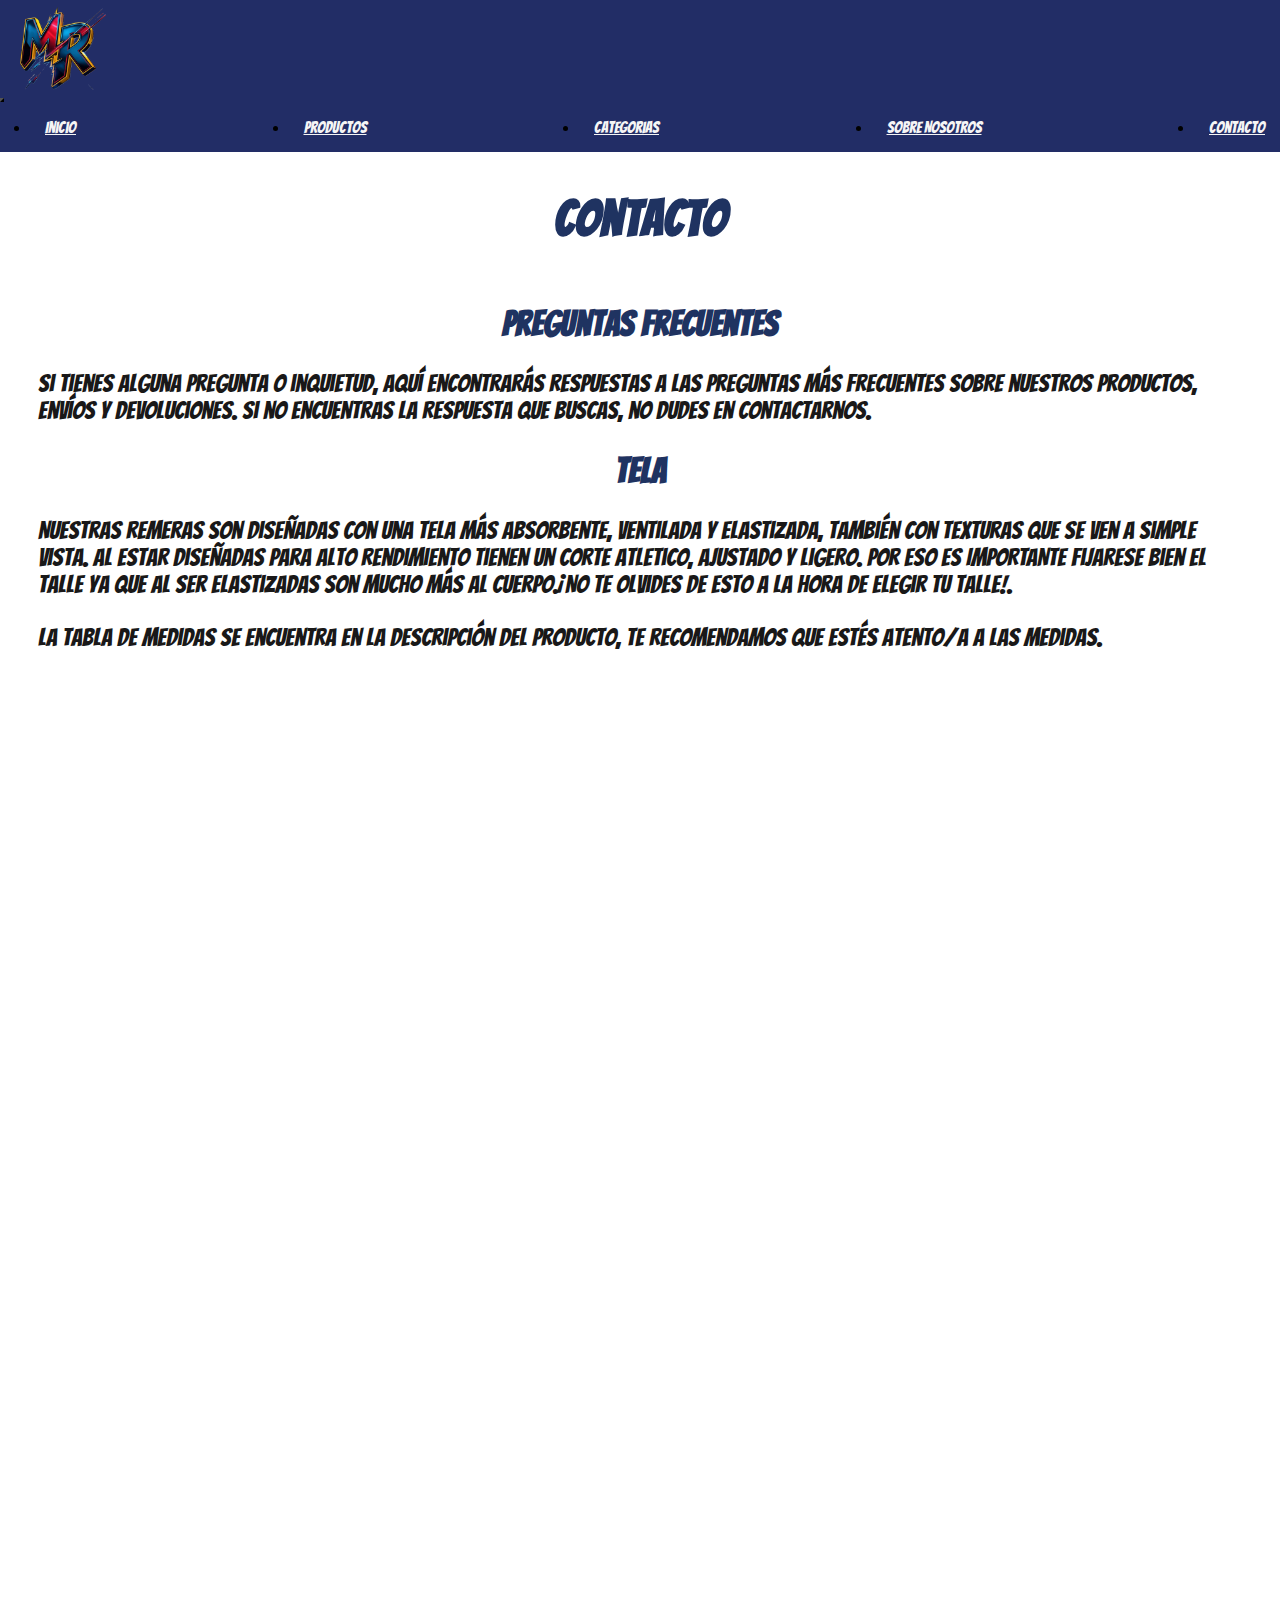
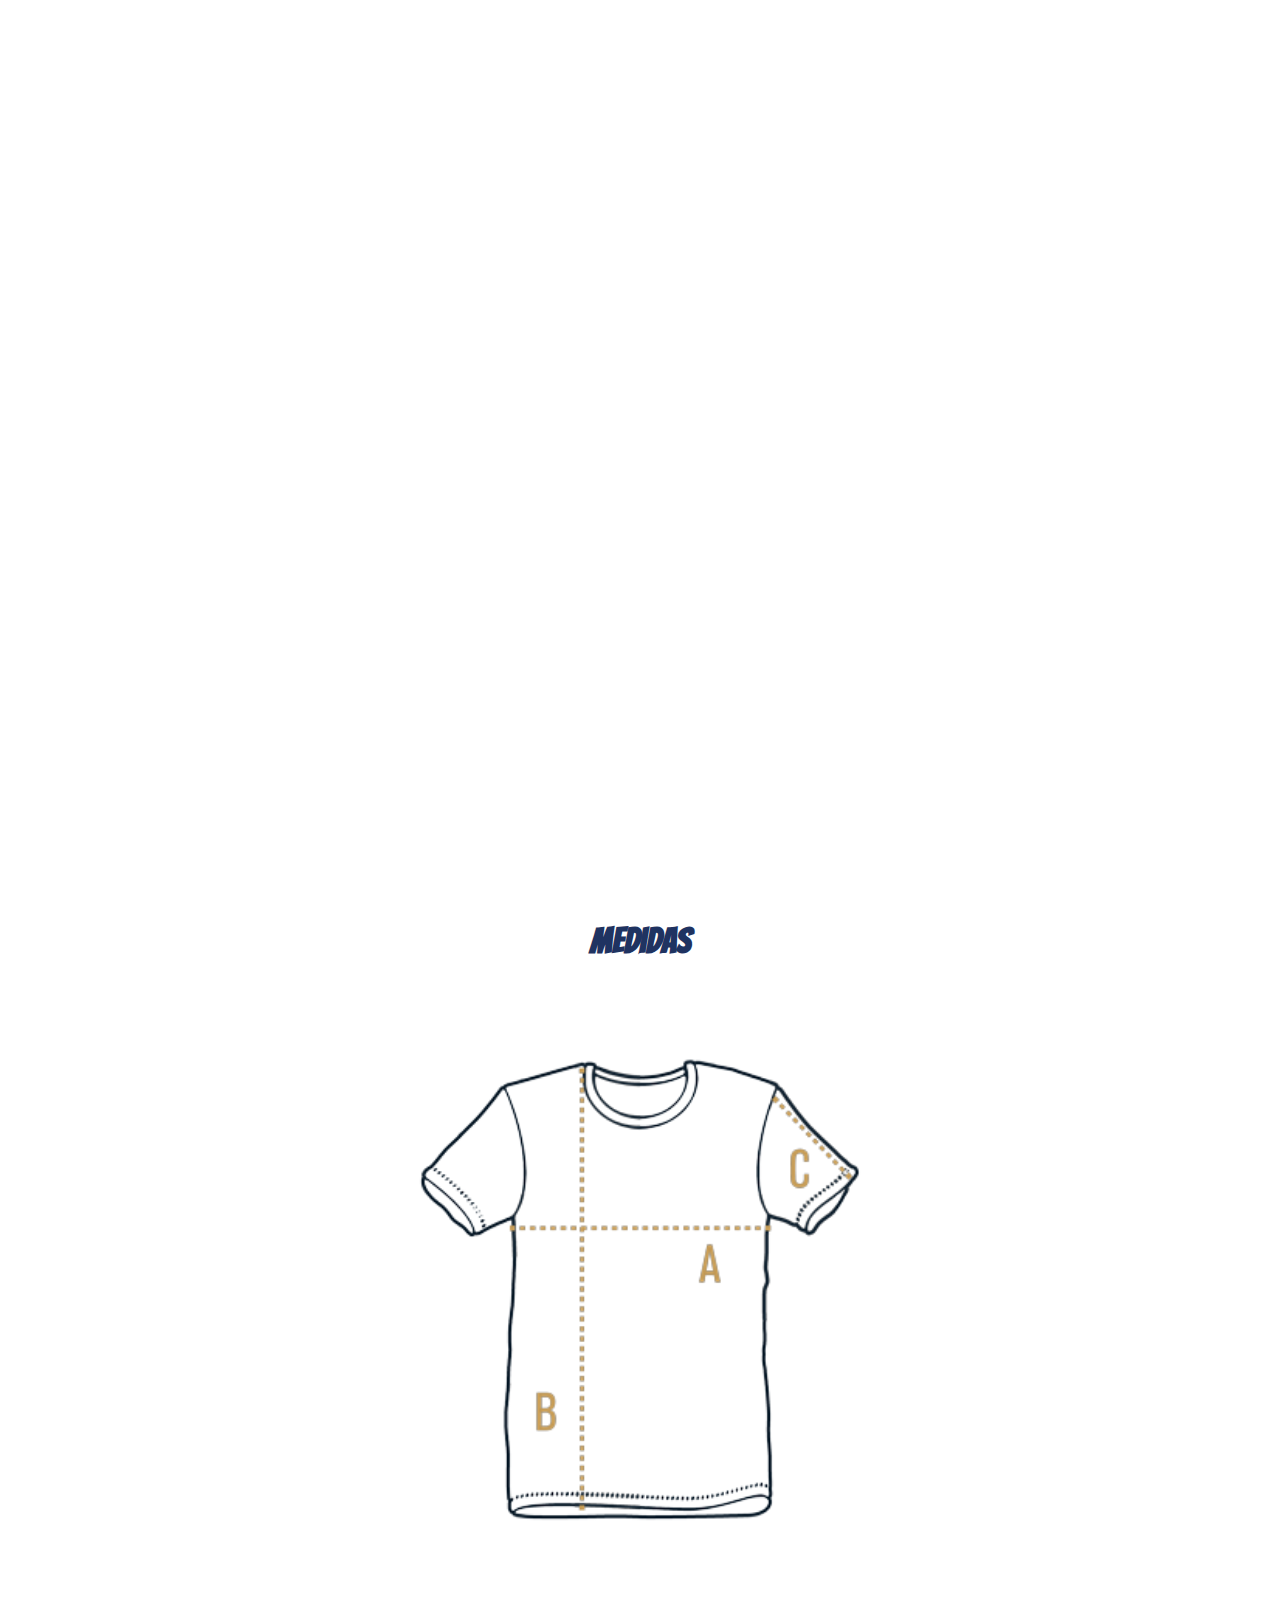
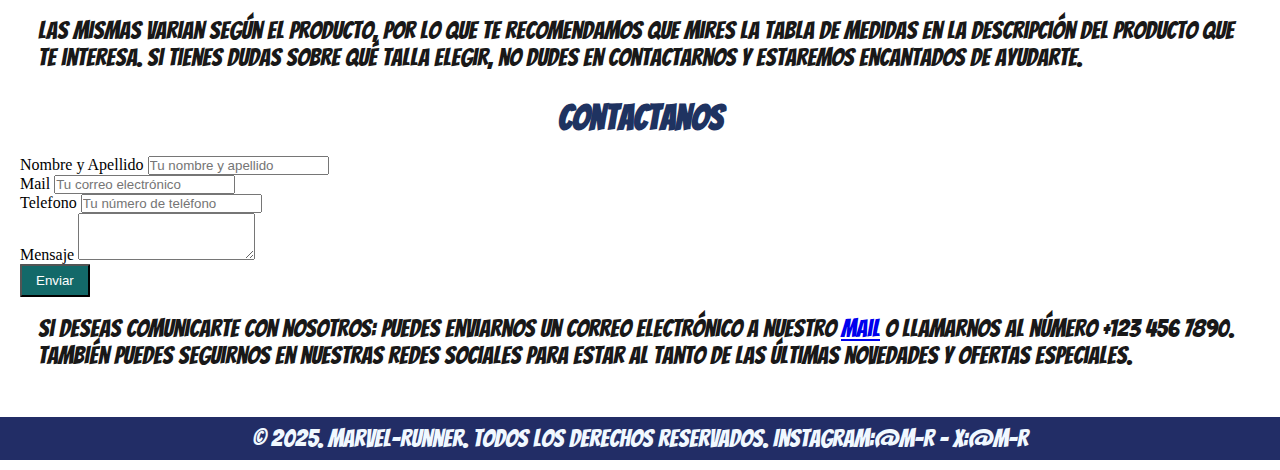
<file: pages/contacto.html>
<!DOCTYPE html>
<html lang="en">

<head>
  <meta charset="UTF-8">
  <meta name="viewport" content="width=device-width, initial-scale=1.0">
  <meta name="description" content=" Informacion de contacto para Marvel-Runner. Estamos aquí para ayudarte con tus consultas y pedidos.">
  <!-- Bootstrap -->
  <link href="https://cdn.jsdelivr.net/npm/bootstrap@5.3.7/dist/css/bootstrap.min.css" rel="stylesheet"
    integrity="sha384-LN+7fdVzj6u52u30Kp6M/trliBMCMKTyK833zpbD+pXdCLuTusPj697FH4R/5mcr" crossorigin="anonymous">
  <!-- AOS -->
  <link href="https://unpkg.com/aos@2.3.1/dist/aos.css" rel="stylesheet">
  <!-- Css -->
  <link rel="stylesheet" href="../styles/style.css">
  <title>Marvel-Runner - Contacto</title>
</head>

<body>
  <header>
    <nav class="navbar navbar-expand-lg bg-navbar-mr">
      <div class="container-fluid">
        <button class="navbar-toggler" type="button" data-bs-toggle="collapse" data-bs-target="#navbarText"
          aria-controls="navbarText" aria-expanded="false" aria-label="Toggle navigation">
          <span class="navbar-toggler-icon"></span>
        </button>
        <img class="logo" src="../assets/Icon/MR2 - sin fondo.png" alt="Logo de Marvel-Runner">
        <div class="collapse navbar-collapse" id="navbarText">
          <ul class="navbar-nav me-auto mb-2 mb-lg-0">
            <li class="nav-item">
              <a class="nav-link" href="../index.html">Inicio</a>
            </li>
            <li class="nav-item">
              <a class="nav-link" href="productos.html">Productos</a>
            </li>
            <li class="nav-item">
              <a class="nav-link" href="categorias.html">Categorias</a>
            </li>
            <li class="nav-item">
              <a class="nav-link" href="nosotros.html">Sobre Nosotros</a>
            </li>
            <li class="nav-item">
              <a class="nav-link" href="#">Contacto</a>
            </li>
          </ul>
        </div>
      </div>
    </nav>
  </header>

  <main>
    <section class="container-fluid contacto">

      <h1>Contacto</h1>
      <h2>Preguntas Frecuentes</h2>
      <p>Si tienes alguna pregunta o inquietud, aquí encontrarás respuestas a las preguntas más frecuentes sobre
        nuestros productos, envíos y devoluciones. Si no encuentras la respuesta que buscas, no dudes en contactarnos.
      </p>
      <h2>Tela</h2>
      <p>Nuestras remeras son diseñadas con una tela más absorbente, ventilada y elastizada, también con texturas que se
        ven a simple vista. Al estar diseñadas para alto rendimiento tienen un corte atletico, ajustado y ligero. Por
        eso es IMPORTANTE fijarese bien el talle ya que al ser elastizadas son mucho más al cuerpo.¡No te olvides de
        esto a la hora de elegir tu talle!.</p>
      <p>La tabla de medidas se encuentra en la descripción del producto, te recomendamos que estés atento/a a las
        medidas.</p>
      <div data-aos="fade-right" data-aos-offset="200" data-aos-easing="ease-in-sine">
        <h2>Logos</h2>
        <p>Los mismos son termosellados, texturizados o en goma relieve, dependiendo del producto</p>
      </div>
      <div data-aos="fade-left" data-aos-offset="200" data-aos-easing="ease-in-sine">
        <h2>Los porductos tienen cambio</h2>
        <p> Sí, todos nuestros productos tienen cambio. Si no estás satisfecho con tu compra, puedes cambiarlo dentro de
          los 30 días posteriores a la compra. Asegúrate de que el producto esté en su estado original y con las
          etiquetas
          intactas.</p>
      </div>
      <div data-aos="fade-right" data-aos-offset="200" data-aos-easing="ease-in-sine">
        <h2>¿Cómo puedo realizar un cambio?</h2>
        <p>Para realizar un cambio, envíanos un correo electrónico a nuestro equipo de atención al cliente o rellena el
          formulario de contacto en nuestra página web. Proporciona tu número de pedido y los detalles del producto que
          deseas cambiar. Nuestro equipo te guiará a través del proceso de cambio.</p>
      </div>
      <div data-aos="fade-left" data-aos-offset="200" data-aos-easing="ease-in-sine">
        <h2>¿Cuánto tiempo tarda el proceso de cambio?</h2>
        <p>Una vez que recibamos tu solicitud de cambio, procesaremos tu solicitud en un plazo de 3 a 5 días hábiles. Te
          enviaremos un correo electrónico con las instrucciones para el envío del producto a cambiar.</p>
      </div>
      <div data-aos="fade-right" data-aos-offset="200" data-aos-easing="ease-in-sine">
        <h2>¿Puedo cambiar un producto que está en oferta?</h2>
        <p>Sí, puedes cambiar un producto que está en oferta. Sin embargo, ten en cuenta que el cambio se realizará por
          un
          producto de igual o mayor valor. Si el nuevo producto es de mayor valor, deberás abonar la diferencia.</p>
      </div>
      <div data-aos="fade-left" data-aos-offset="200" data-aos-easing="ease-in-sine">
        <h2>¿Qué pasa si el producto que quiero cambiar está agotado?</h2>
        <p>Si el producto que deseas cambiar está agotado, te ofreceremos un producto similar o te reembolsaremos el
          importe de tu compra. Nuestro equipo de atención al cliente te proporcionará opciones disponibles.</p>
      </div>
      <div data-aos="fade-right" data-aos-offset="200" data-aos-easing="ease-in-sine">
        <h2>¿Puedo cambiar un producto que he comprado en una tienda física?</h2>
        <p>Los cambios solo son válidos para productos comprados a través de nuestra tienda en línea. Si compraste un
          producto en una tienda física, te recomendamos que te pongas en contacto con la tienda directamente para
          obtener
          información sobre su política de cambios.</p>
      </div>
      <div data-aos="fade-left" data-aos-offset="200" data-aos-easing="ease-in-sine">
        <h2>Direcion y Horarios de atencion</h2>
        <p>Nuestra tienda física se encuentra en Av. Siempre Viva 123, Springfield. Nuestro horario de atención es de
          lunes a viernes de 9:00 a 18:00 horas y los sábados de 10:00 a 14:00 horas. ¡Te esperamos!</p>
      </div>
      <div class="mapa">
        <iframe
          src="https://www.google.com/maps/embed?pb=!1m18!1m12!1m3!1d171064.65567444343!2d-93.55334358822404!3d37.18563969374682!2m3!1f0!2f0!3f0!3m2!1i1024!2i768!4f13.1!3m3!1m2!1s0x87cf62f745c8983f%3A0x6bfd6cb31e690da0!2sSpringfield%2C%20Misuri%2C%20EE.%20UU.!5e0!3m2!1ses!2sar!4v1753300765490!5m2!1ses!2sar"
          width="600" height="450" style="border:0;" allowfullscreen="" loading="lazy"
          referrerpolicy="no-referrer-when-downgrade">
        </iframe>
      </div>
      <h2>Medidas</h2>
      <img src="../assets/Img/medidas.png" alt="Medidas de las prendas" class="img-medidas">
      <p>Las mismas varian según el producto, por lo que te recomendamos que mires la tabla de medidas en la descripción
        del producto que te interesa. Si tienes dudas sobre qué talla elegir, no dudes en contactarnos y estaremos
        encantados de ayudarte.</p>
      <!-- Formulario -->
      <h2>Contactanos</h2>
      <form action="/pages/contacto.html" method="get">
        <div class="mb-3">
          <label for="exampleFormControlInput1" class="form-label">Nombre y Apellido</label>
          <input type="text" class="form-control" id="exampleFormControlInput1" placeholder="Tu nombre y apellido">
        </div>
        <div class="mb-3">
          <label for="exampleFormControlInput1" class="form-label">Mail</label>
          <input type="email" class="form-control" id="exampleFormControlInput1" placeholder="Tu correo electrónico">
        </div>
        <div class="mb-3">
          <label for="exampleFormControlInput1" class="form-label">Telefono</label>
          <input type="number" class="form-control" id="exampleFormControlInput1" placeholder="Tu número de teléfono">
        </div>
        <div class="mb-3">
          <label for="exampleFormControlTextarea1" class="form-label">Mensaje</label>
          <textarea class="form-control" id="exampleFormControlTextarea1" rows="3"></textarea>
        </div>
        <button type="submit" class="btn button-enviar">Enviar</button>
      </form>
      <div>
        <p>Si deseas comunicarte con nosotros: puedes enviarnos un correo electrónico a nuestro <a class="mail"
            href="mailto:m.runner@gmail.com">
            Mail</a> o llamarnos al número +123 456 7890. También puedes seguirnos en nuestras redes sociales para estar
          al tanto de las últimas novedades y ofertas especiales.</p>
      </div>
    </section>
  </main>

  <footer>
    <p class="footer">&copy; 2025. Marvel-Runner. Todos los derechos reservados. Instagram:@M-R - X:@M-R</p>
  </footer>
  <!-- Bootstrap JS -->
  <script src="https://cdn.jsdelivr.net/npm/bootstrap@5.3.7/dist/js/bootstrap.bundle.min.js"
    integrity="sha384-ndDqU0Gzau9qJ1lfW4pNLlhNTkCfHzAVBReH9diLvGRem5+R9g2FzA8ZGN954O5Q"
    crossorigin="anonymous"></script>
  <!-- AOS -->
  <script src="https://unpkg.com/aos@2.3.1/dist/aos.js"></script>
  <script>
    AOS.init();
  </script>
</body>

</html>
</file>
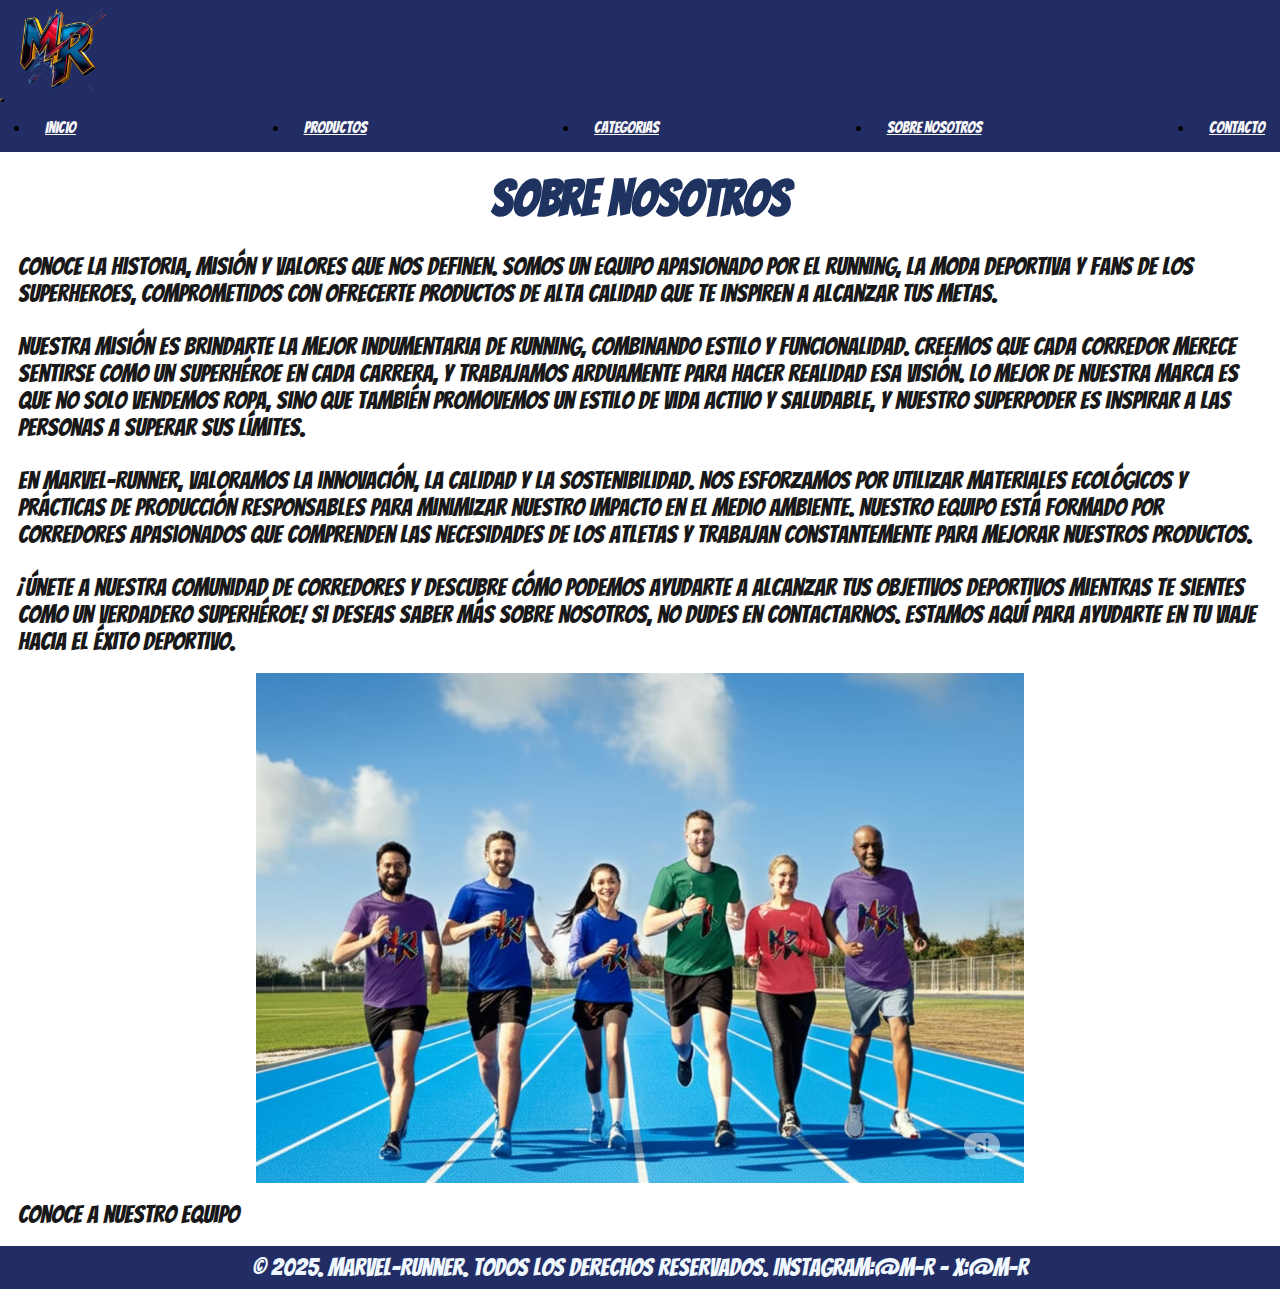
<file: pages/nosotros.html>
<!DOCTYPE html>
<html lang="en">

<head>
  <meta charset="UTF-8">
  <meta name="viewport" content="width=device-width, initial-scale=1.0">
  <meta name="description" content="Historia, misión y valores de Marvel-Runner. Somos un equipo apasionado por el running y la moda deportiva.">
  <!-- Bootstrap -->
  <link href="https://cdn.jsdelivr.net/npm/bootstrap@5.3.7/dist/css/bootstrap.min.css" rel="stylesheet"
    integrity="sha384-LN+7fdVzj6u52u30Kp6M/trliBMCMKTyK833zpbD+pXdCLuTusPj697FH4R/5mcr" crossorigin="anonymous">
  <!-- Css -->
  <link rel="stylesheet" href="../styles/style.css">
  <title>Marvel-Runner - Sobre Nosotros</title>
</head>

<body>
  <header>
    <nav class="navbar navbar-expand-lg bg-navbar-mr">
      <div class="container-fluid">
        <button class="navbar-toggler" type="button" data-bs-toggle="collapse" data-bs-target="#navbarText"
          aria-controls="navbarText" aria-expanded="false" aria-label="Toggle navigation">
          <span class="navbar-toggler-icon"></span>
        </button>
        <img class="logo" src="../assets/Icon/MR2 - sin fondo.png" alt="Logo de Marvel-Runner">
        <div class="collapse navbar-collapse" id="navbarText">
          <ul class="navbar-nav me-auto mb-2 mb-lg-0">
            <li class="nav-item">
              <a class="nav-link" href="../index.html">Inicio</a>
            </li>
            <li class="nav-item">
              <a class="nav-link" href="productos.html">Productos</a>
            </li>
            <li class="nav-item">
              <a class="nav-link" href="categorias.html">Categorias</a>
            </li>
            <li class="nav-item">
              <a class="nav-link" href="#">Sobre Nosotros</a>
            </li>
            <li class="nav-item">
              <a class="nav-link" href="contacto.html">Contacto</a>
            </li>
          </ul>
        </div>
      </div>
    </nav>
  </header>

  <main>
    <section class="container-fluid">
      <div class="container text-center">
        <article>
          <h1>Sobre Nosotros</h1>
          <p>Conoce la historia, misión y valores que nos definen. Somos un equipo apasionado por el running, la moda
            deportiva y fans de los superheroes, comprometidos con ofrecerte productos de alta calidad que te inspiren a
            alcanzar tus metas.</p>
          <p>Nuestra misión es brindarte la mejor indumentaria de running, combinando estilo y funcionalidad. Creemos
            que cada corredor merece sentirse como un superhéroe en cada carrera, y trabajamos arduamente para hacer
            realidad esa visión. Lo mejor de nuestra marca es que no solo vendemos ropa, sino que también promovemos un
            estilo de vida activo y saludable, y nuestro superpoder es inspirar a las personas a superar sus límites.
          </p>
          <p>En Marvel-Runner, valoramos la innovación, la calidad y la sostenibilidad. Nos esforzamos por utilizar
            materiales ecológicos y prácticas de producción responsables para minimizar nuestro impacto en el medio
            ambiente. Nuestro equipo está formado por corredores apasionados que comprenden las necesidades de los
            atletas y trabajan constantemente para mejorar nuestros productos.</p>
          <p>¡Únete a nuestra comunidad de corredores y descubre cómo podemos ayudarte a alcanzar tus objetivos
            deportivos mientras te sientes como un verdadero superhéroe! Si deseas saber más sobre nosotros, no dudes en
            contactarnos. Estamos aquí para ayudarte en tu viaje hacia el éxito deportivo.</p>

          <!-- Imagen del grupo -->
          <img class="nosotros" src="../assets/Img/Foto del grupo.jpg" alt="Nuestro equipo">
          <p> Conoce a nuestro equipo</p>
        </article>
      </div>
    </section>
  </main>

  <footer>
    <p class="footer">&copy; 2025. Marvel-Runner. Todos los derechos reservados. Instagram:@M-R - X:@M-R</p>
  </footer>
  <!-- Bootstrap JS -->
  <script src="https://cdn.jsdelivr.net/npm/bootstrap@5.3.7/dist/js/bootstrap.bundle.min.js"
    integrity="sha384-ndDqU0Gzau9qJ1lfW4pNLlhNTkCfHzAVBReH9diLvGRem5+R9g2FzA8ZGN954O5Q"
    crossorigin="anonymous"></script>
</body>

</html>
</file>
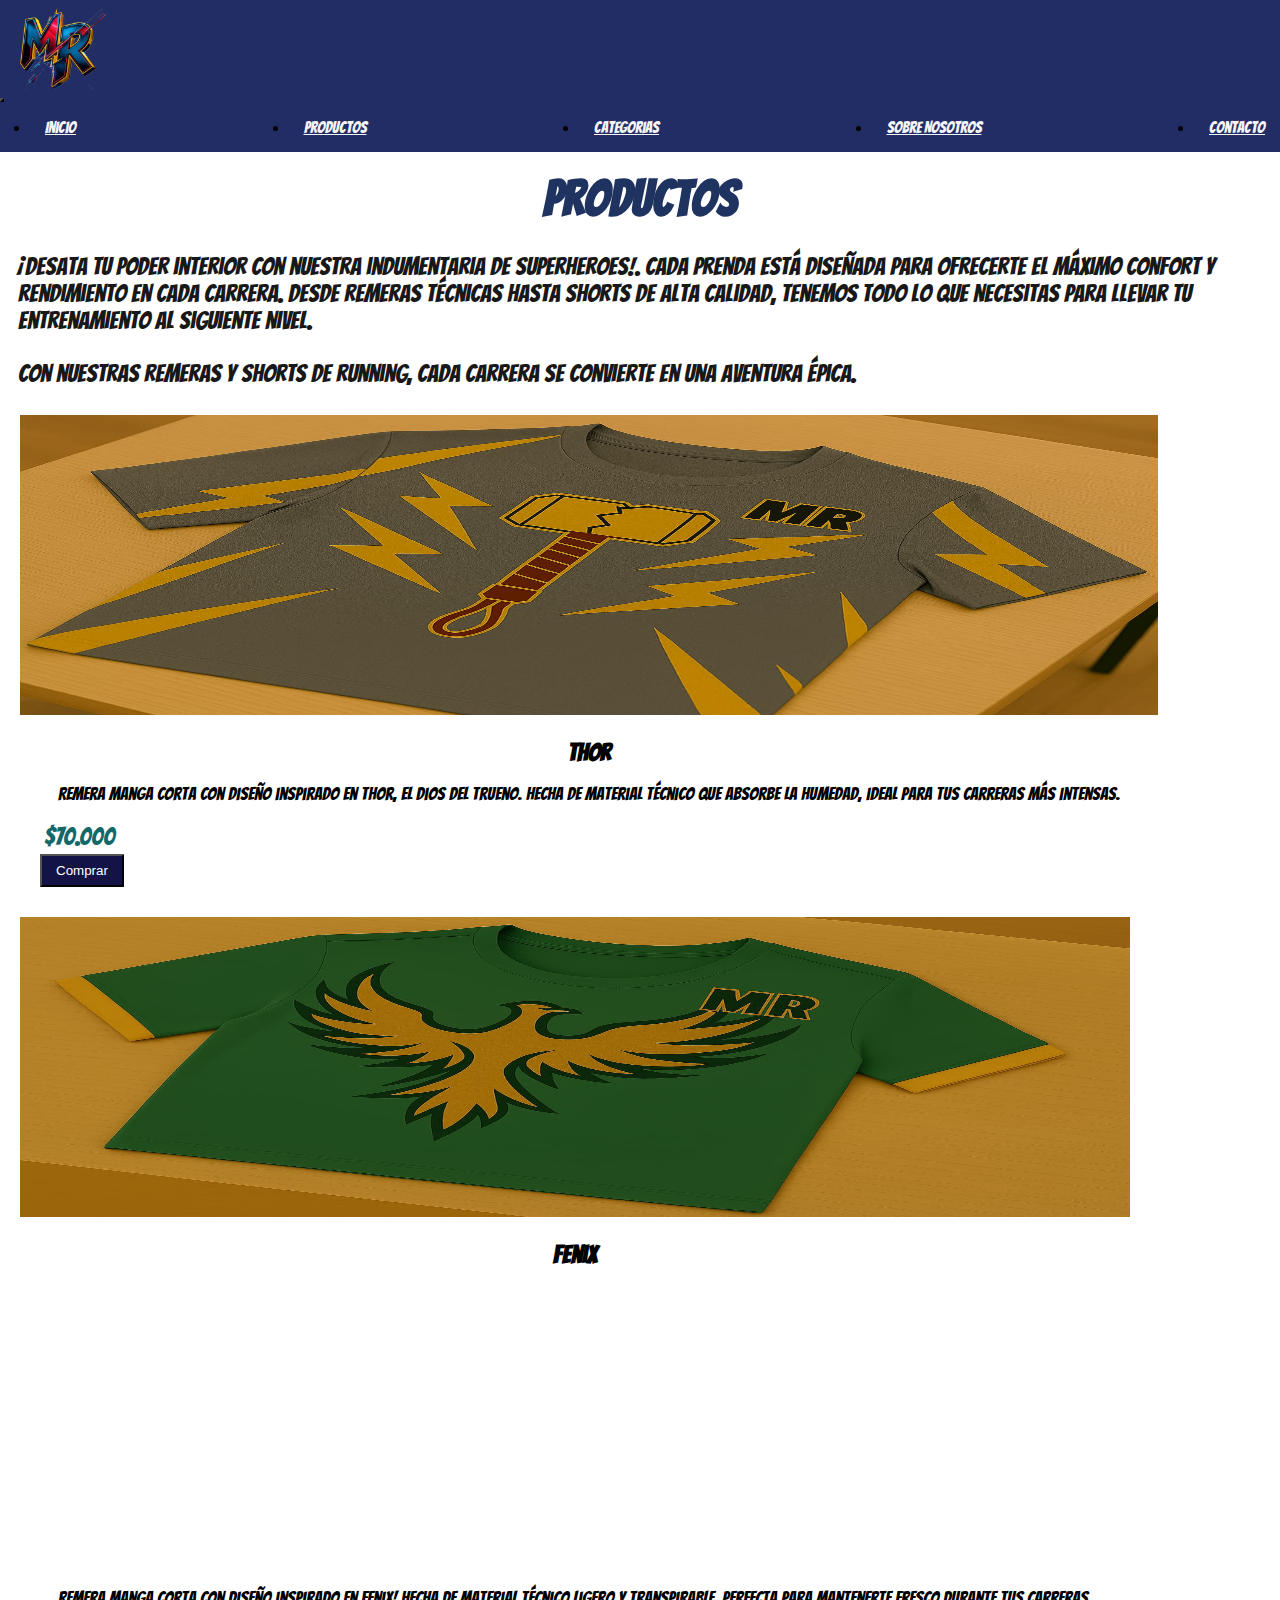
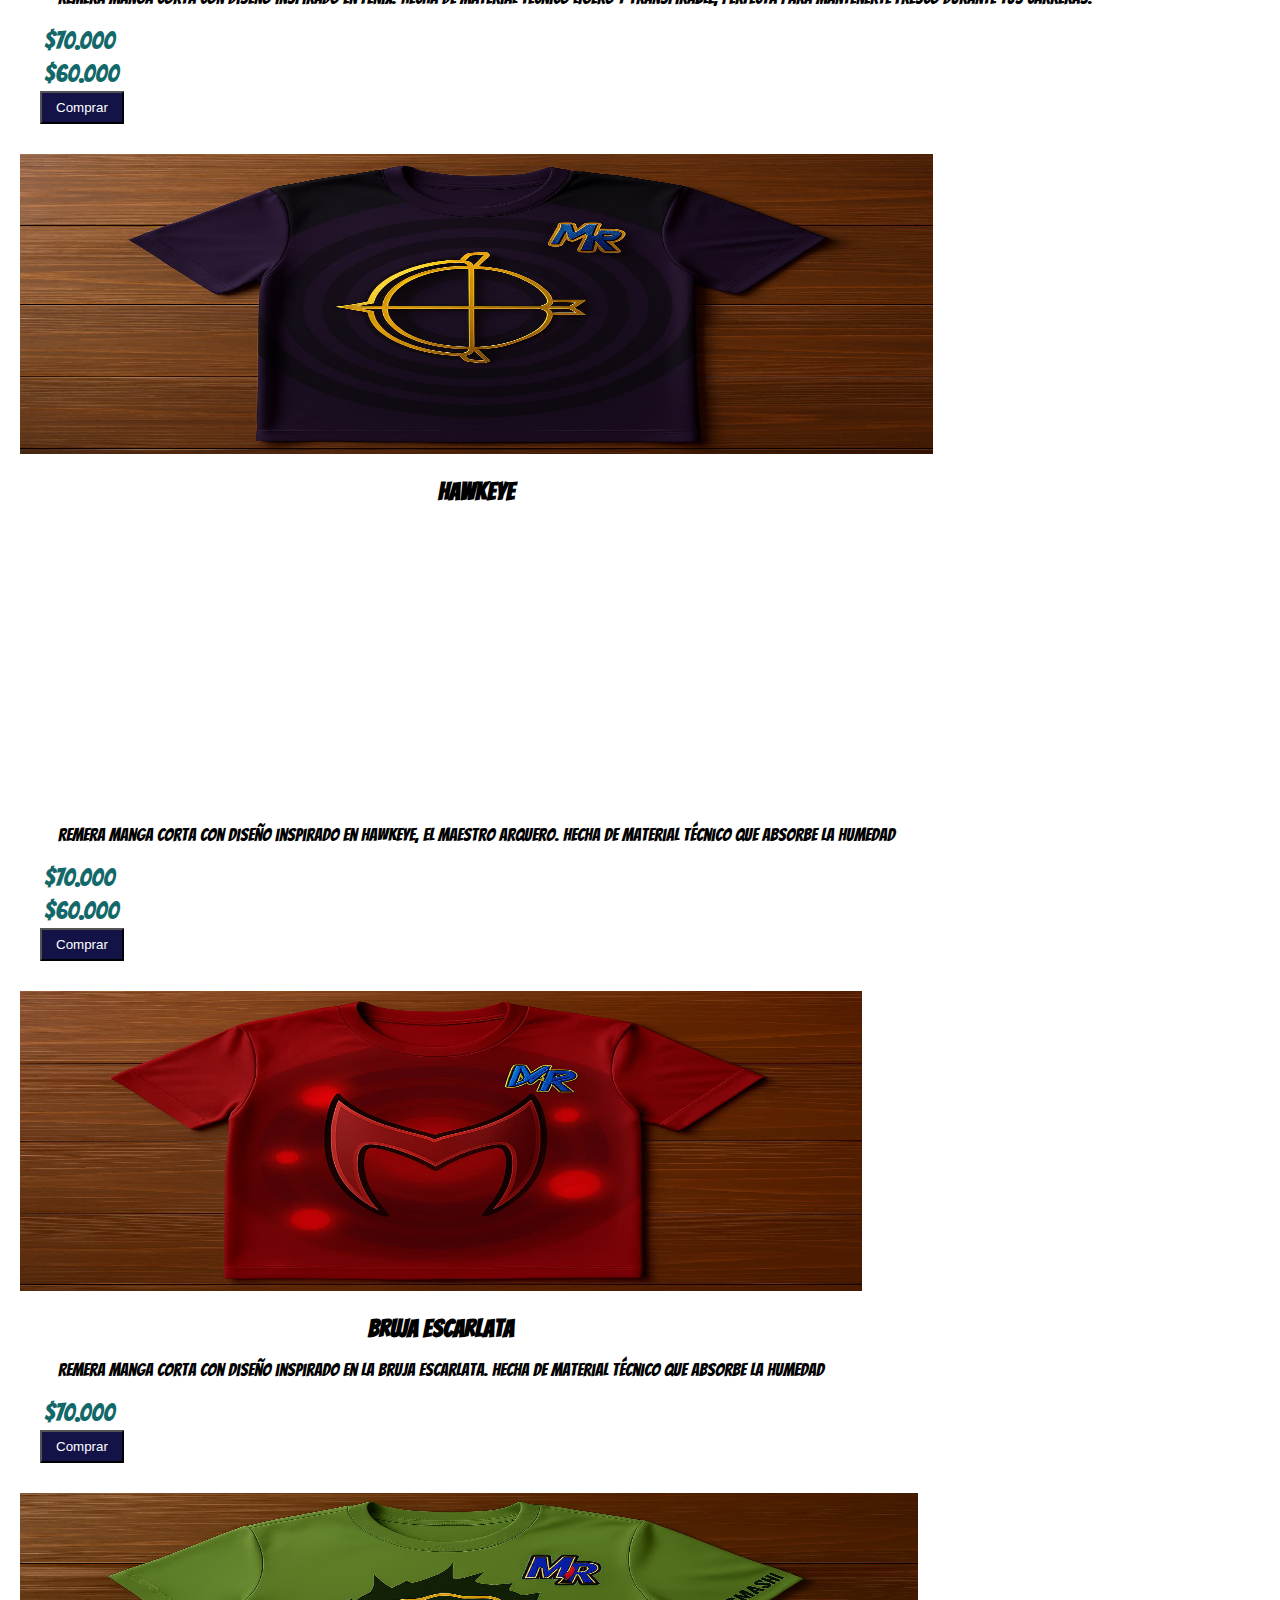
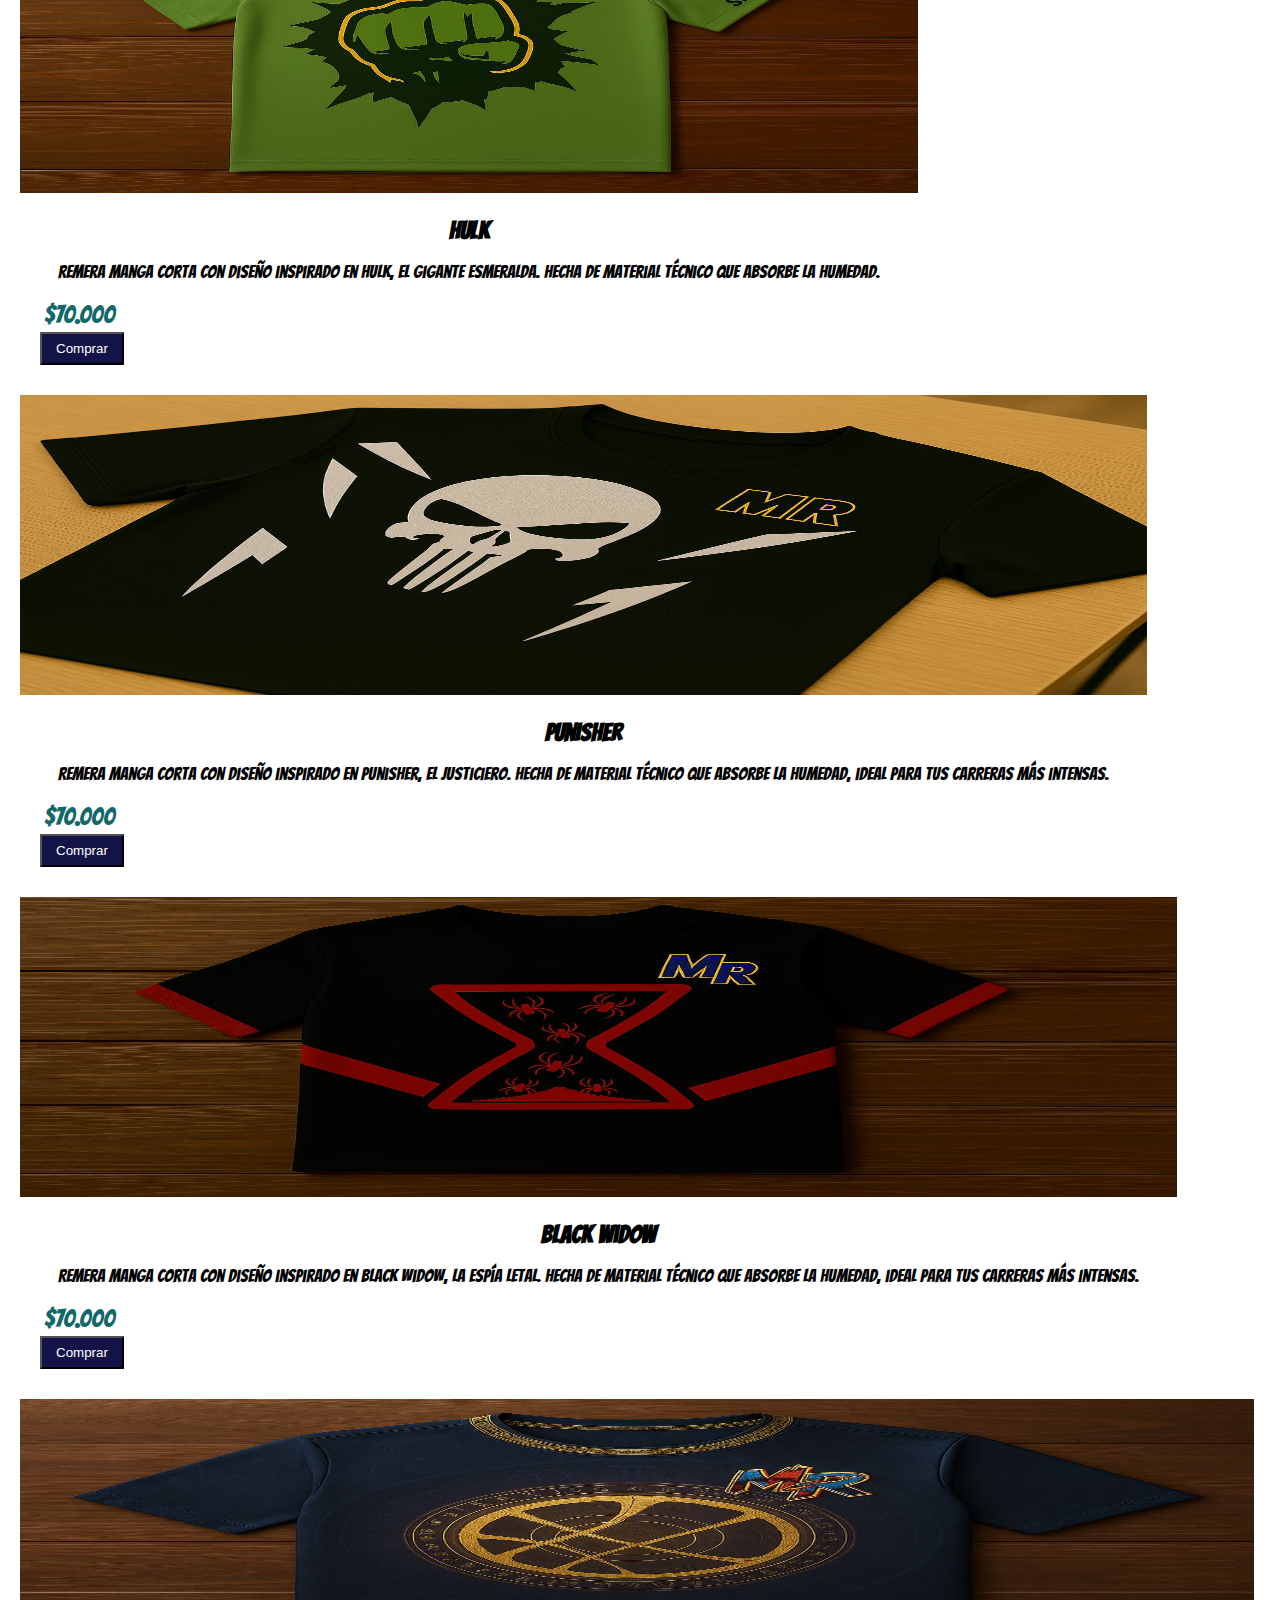
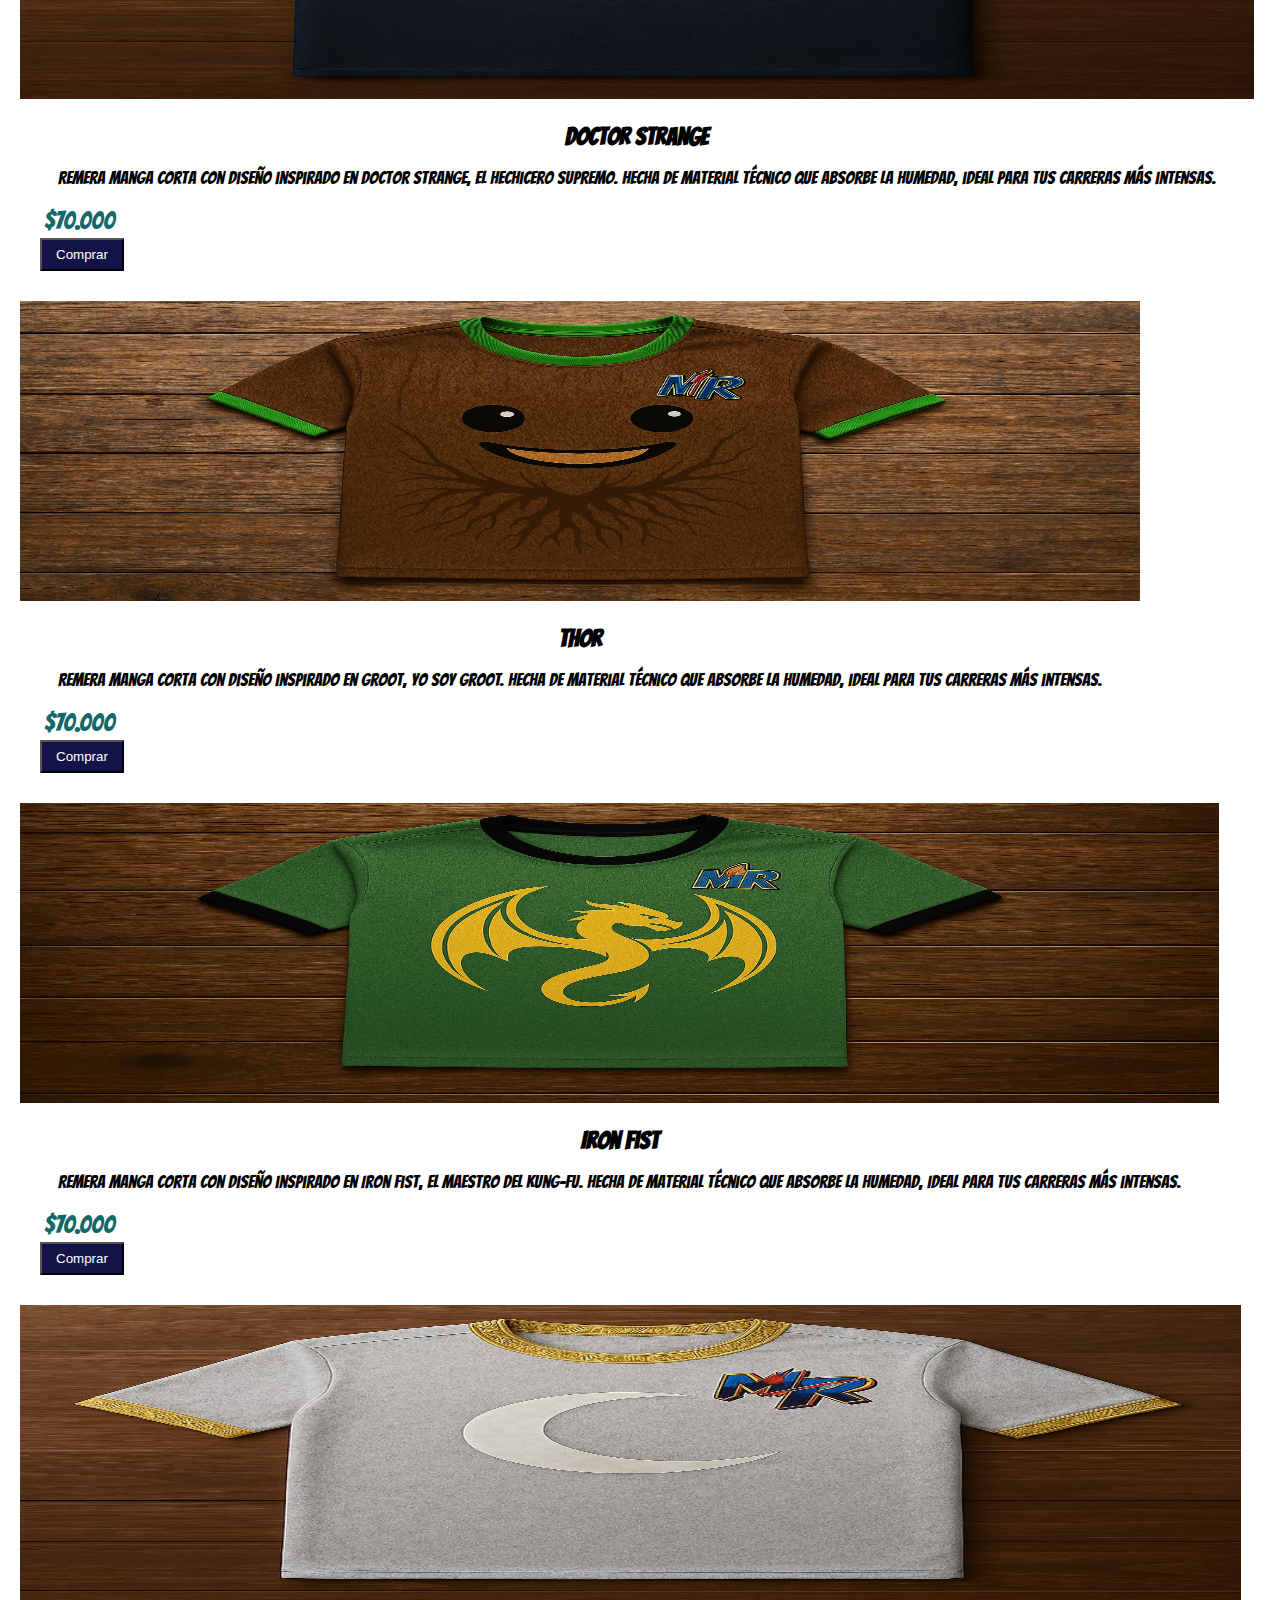
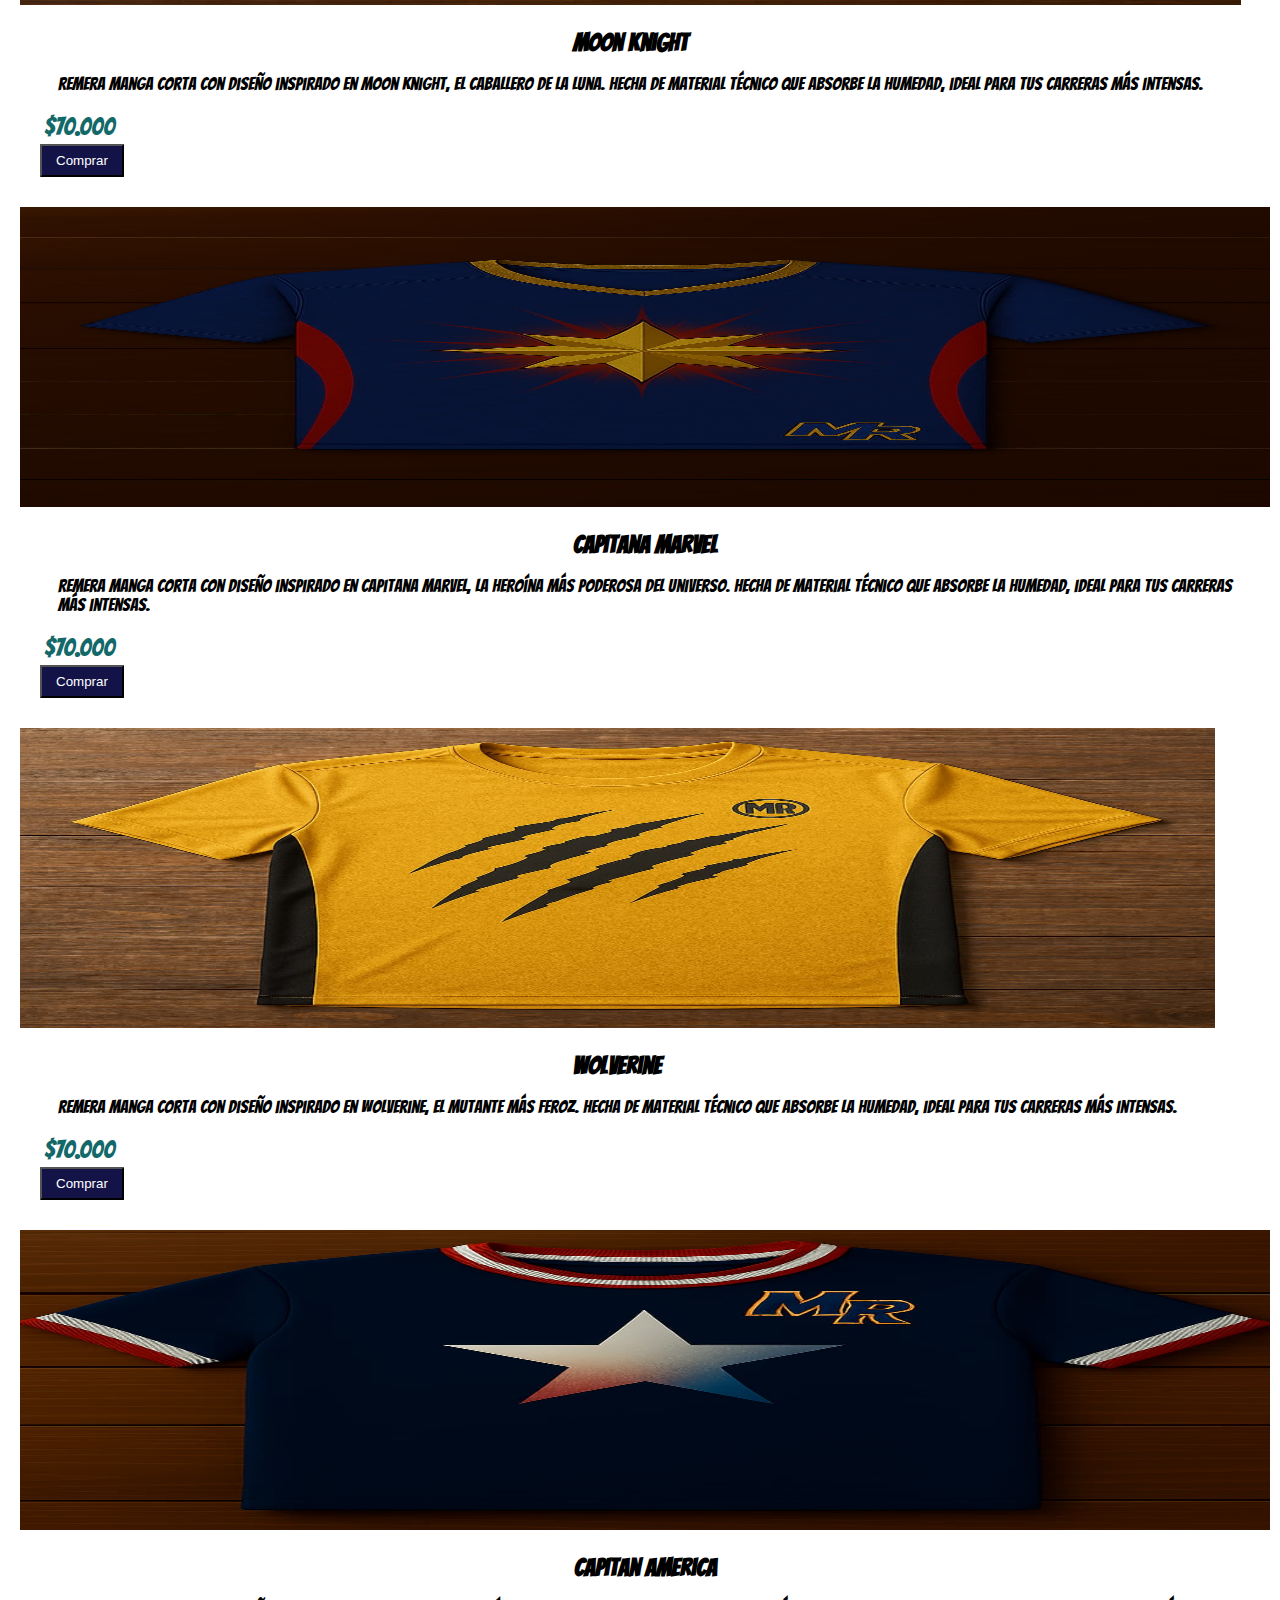
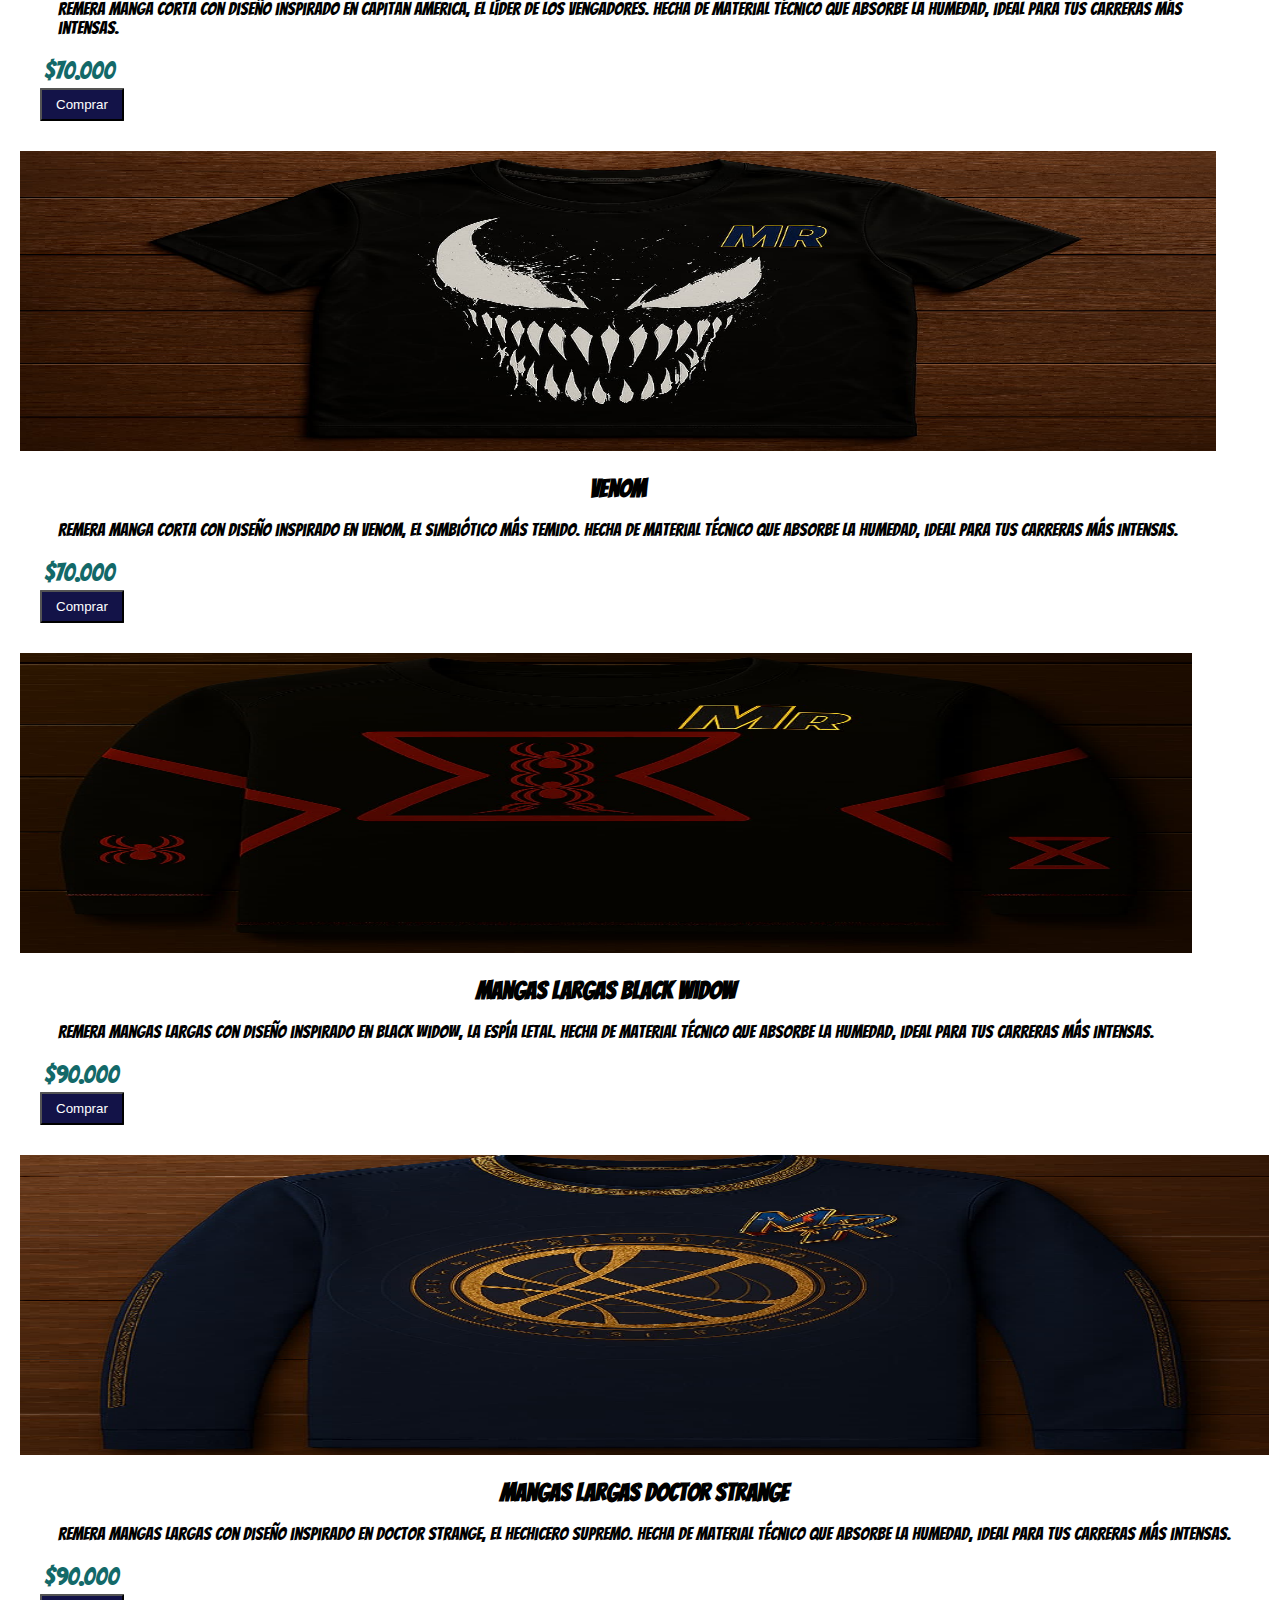
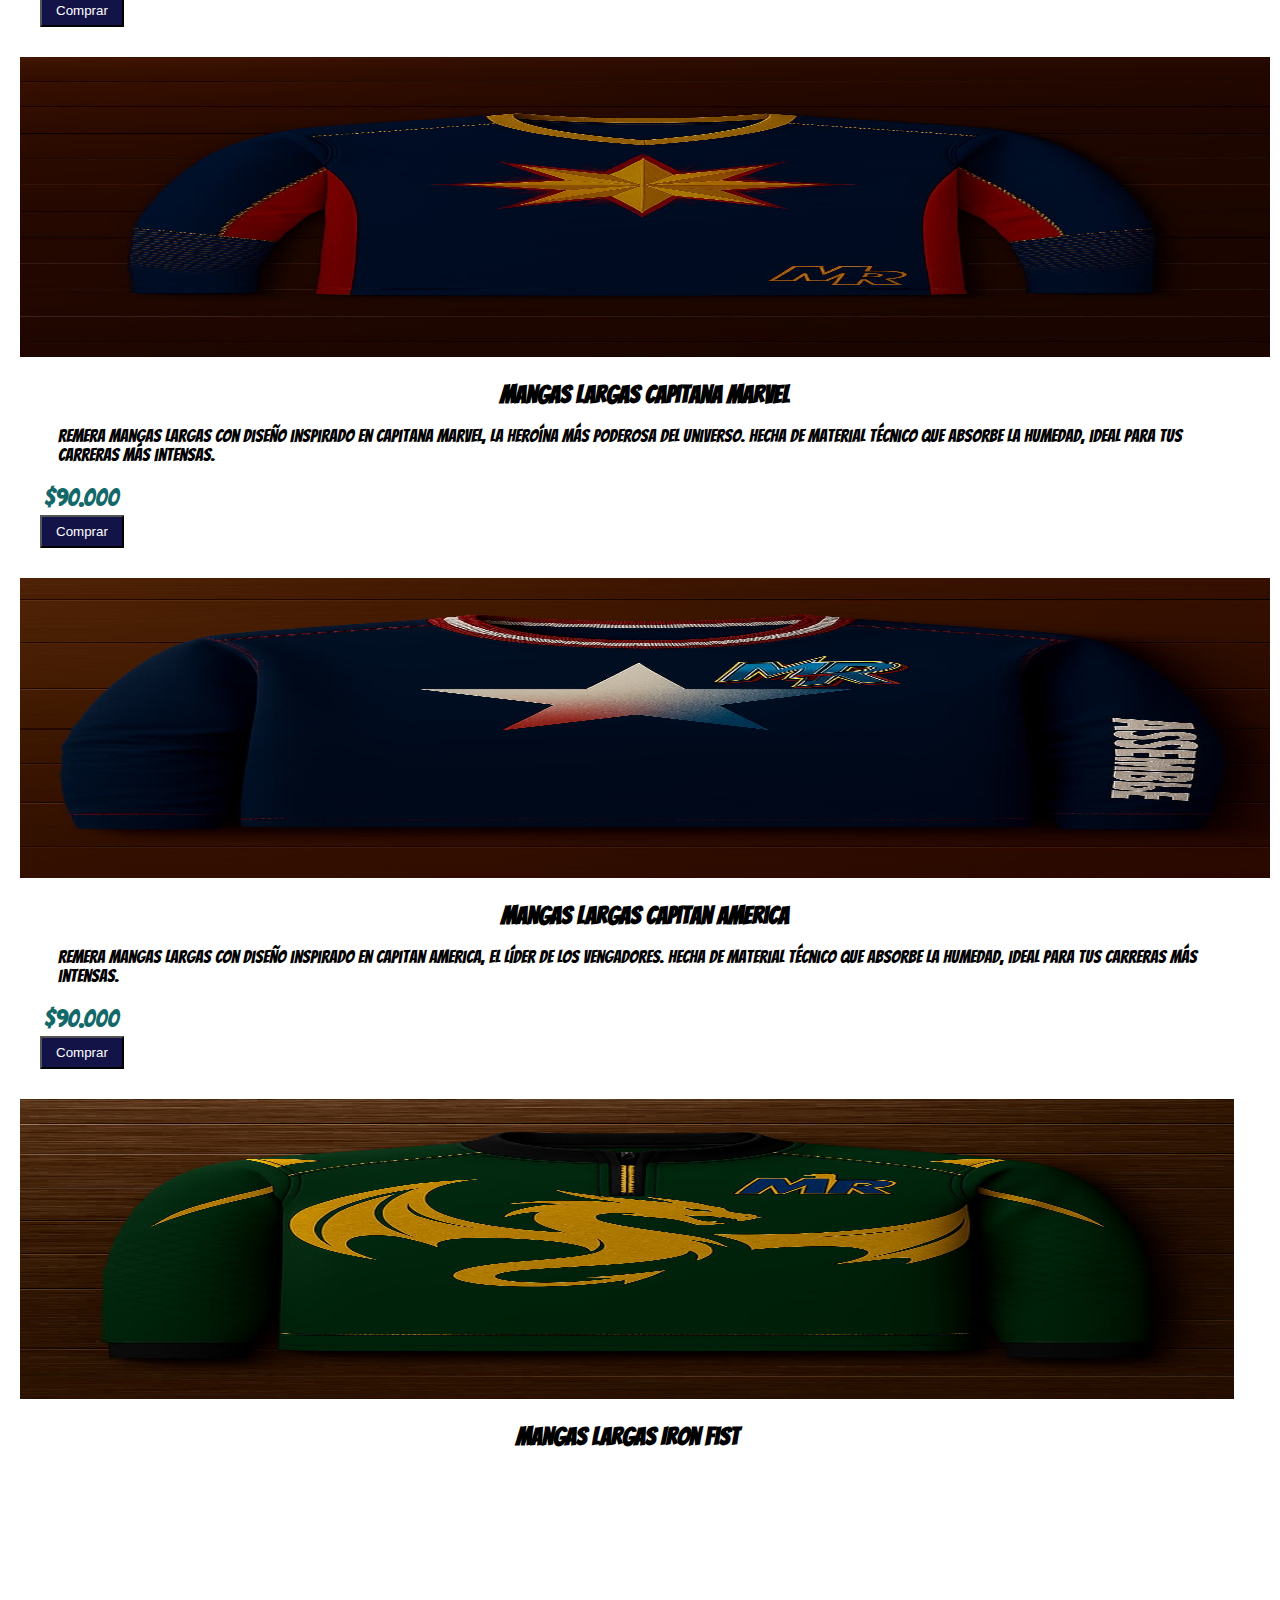
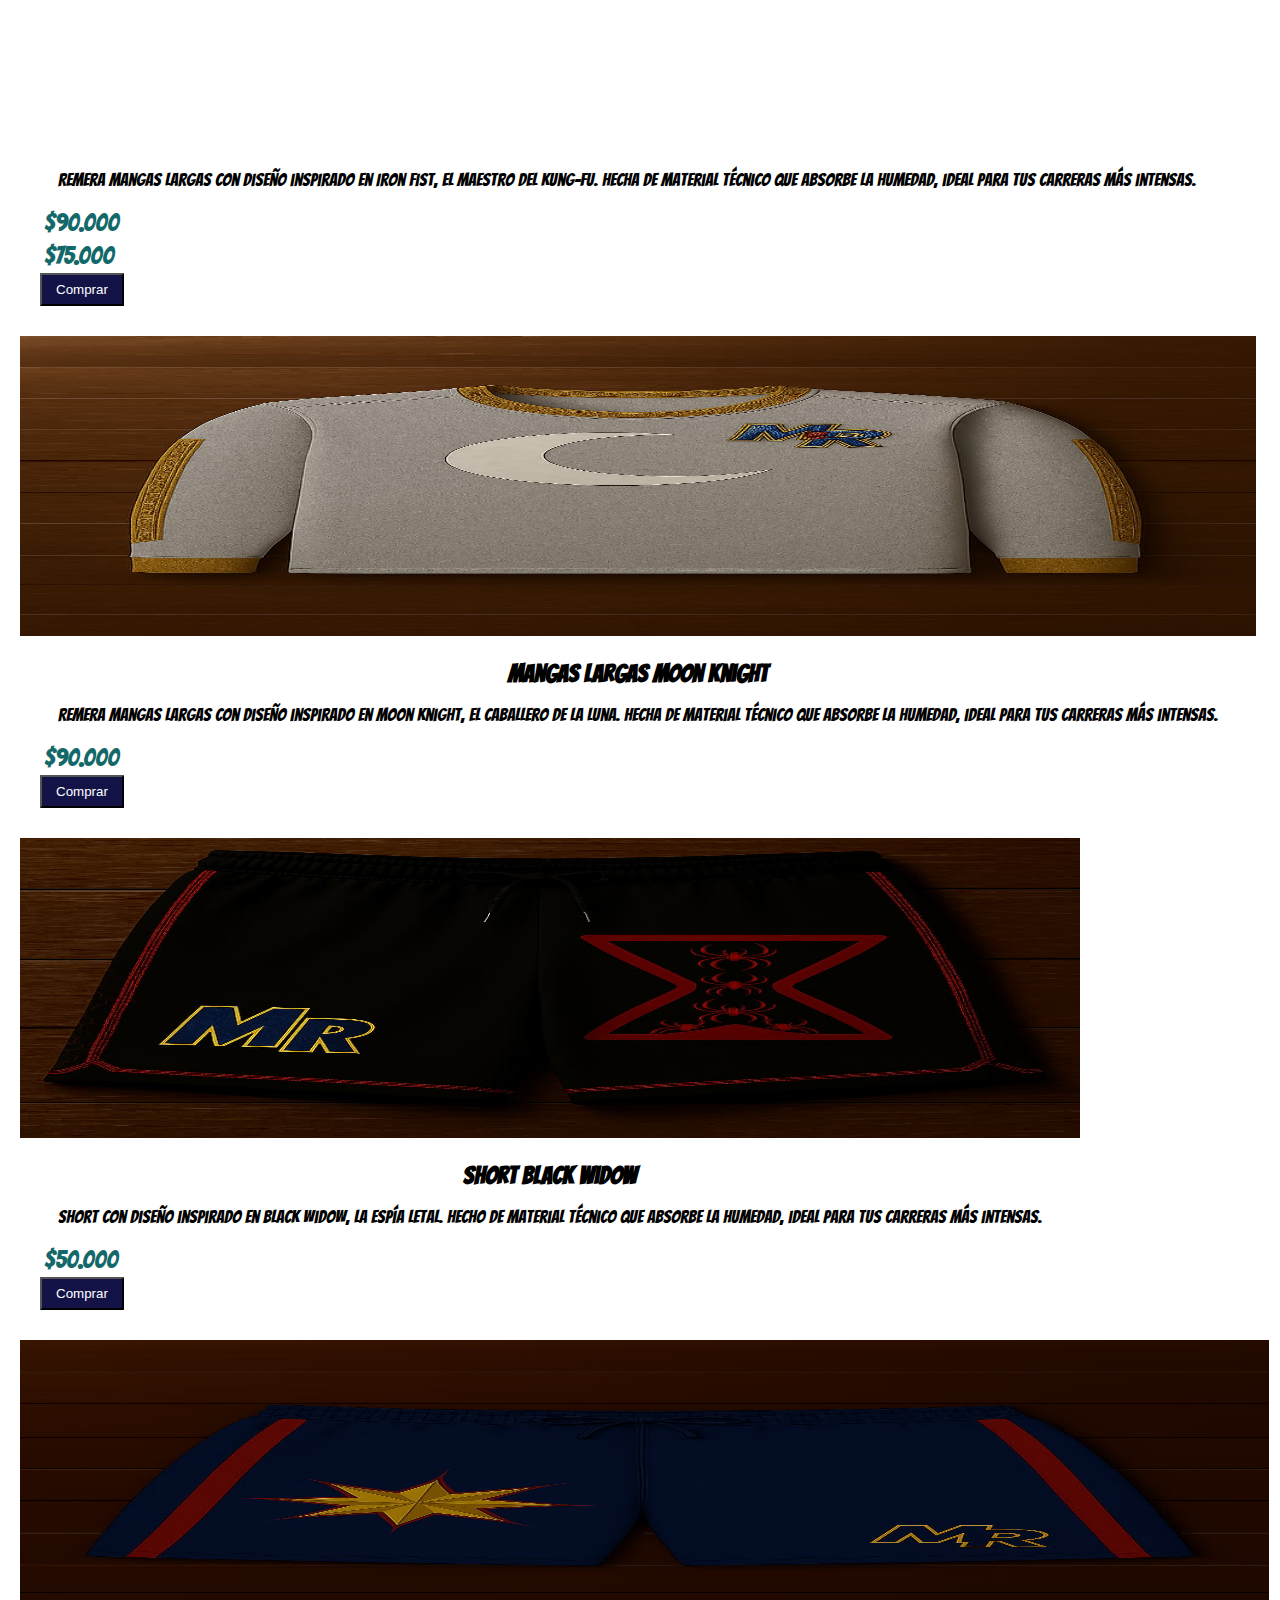
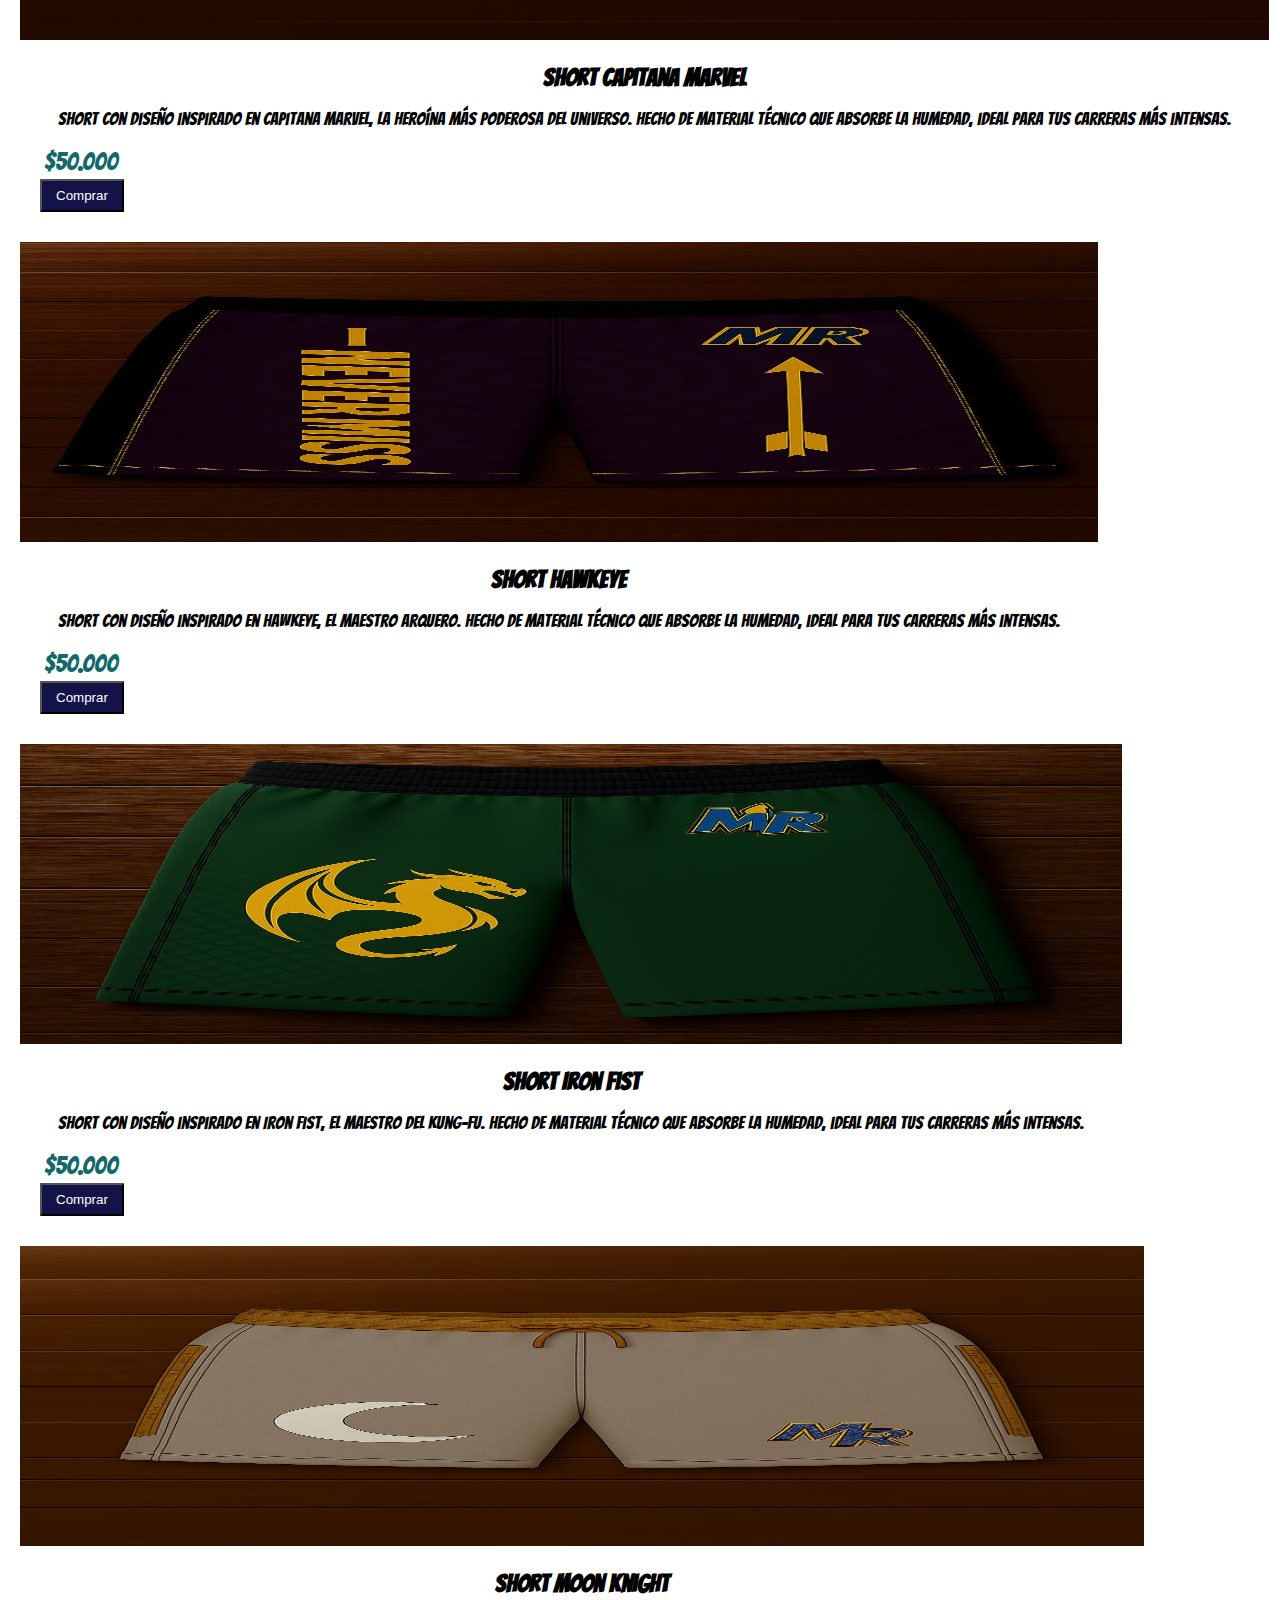
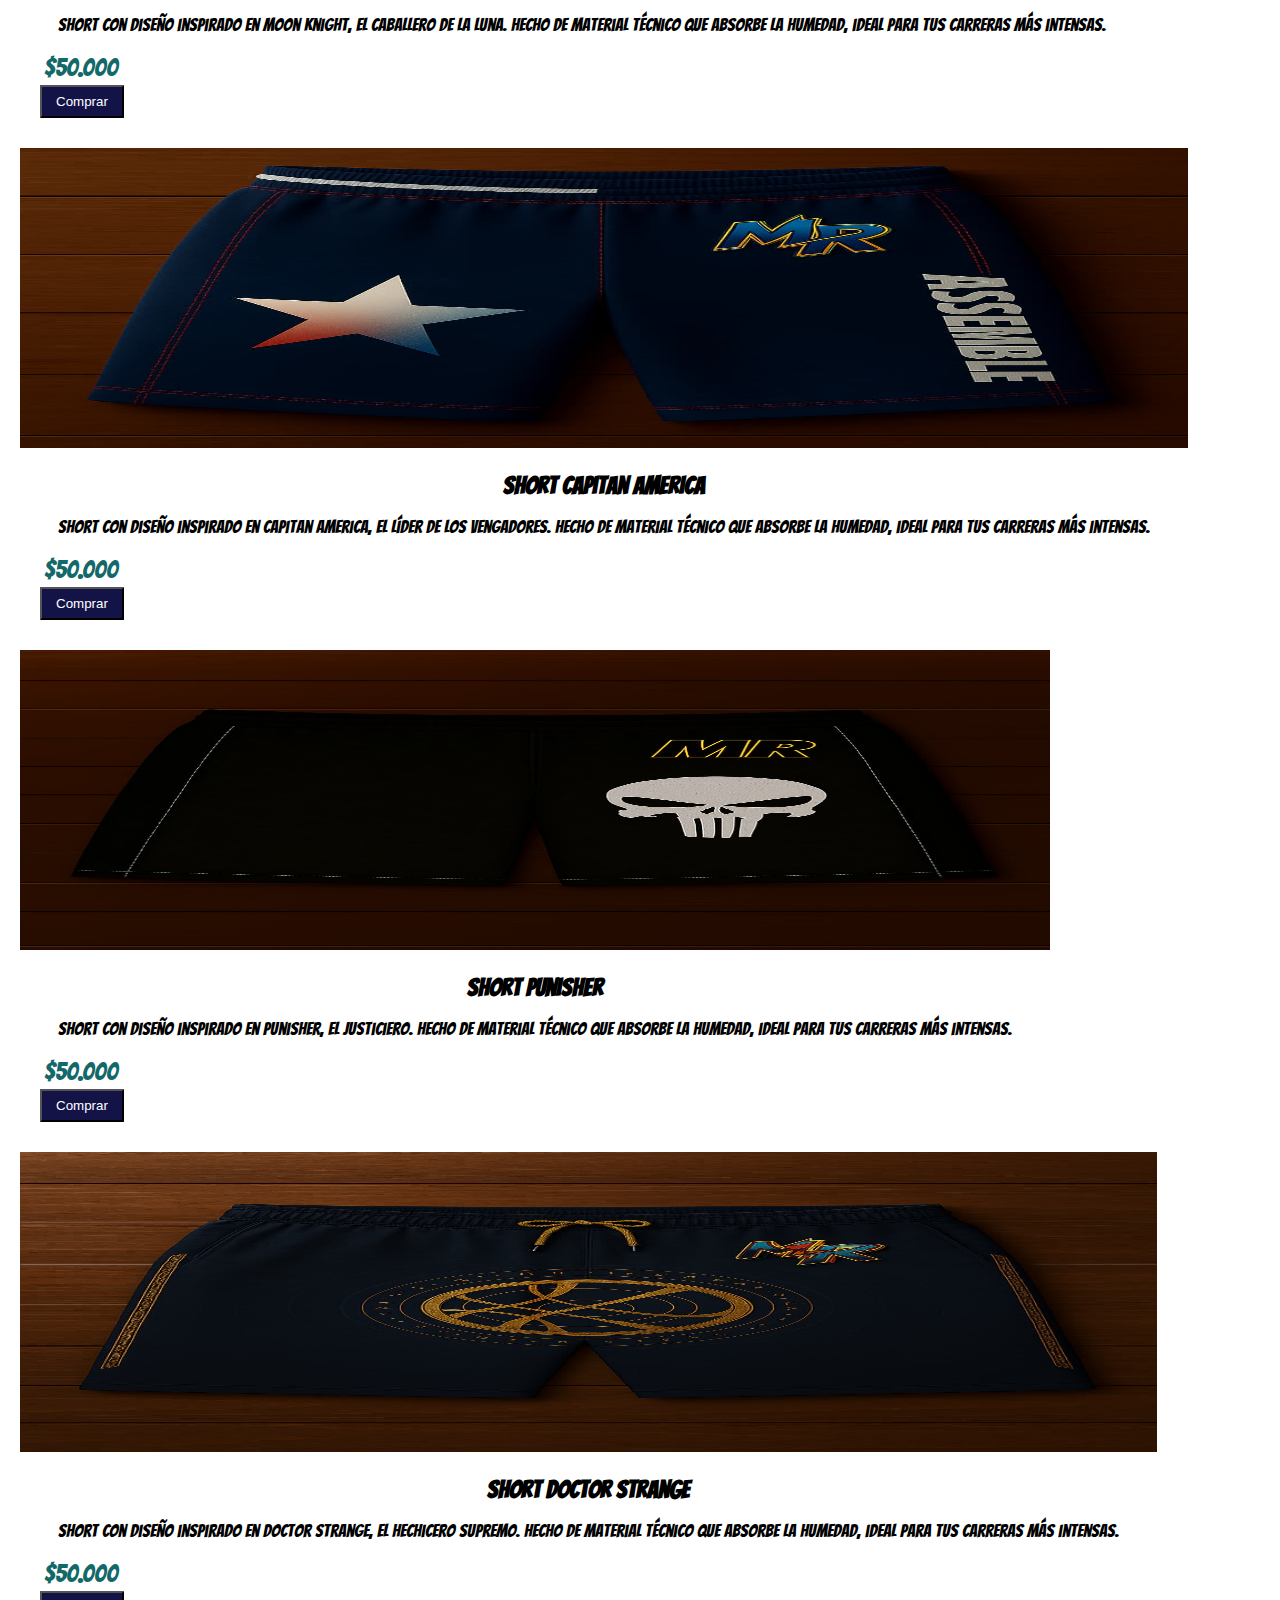
<file: pages/productos.html>
<!DOCTYPE html>
<html lang="en">

<head>
  <meta charset="UTF-8">
  <meta name="viewport" content="width=device-width, initial-scale=1.0">
  <meta name="description" content=" Todos los productos de Marvel-Runner. Remeras, shorts y conjuntos. Encuentra la mejor indumentaria de running inspirada en superheroes.">
  <!-- Bootstrap -->
  <link href="https://cdn.jsdelivr.net/npm/bootstrap@5.3.7/dist/css/bootstrap.min.css" rel="stylesheet"
    integrity="sha384-LN+7fdVzj6u52u30Kp6M/trliBMCMKTyK833zpbD+pXdCLuTusPj697FH4R/5mcr" crossorigin="anonymous">
  <!-- Css -->
  <link rel="stylesheet" href="../styles/style.css">
  <title>Marvel-Runner - Productos</title>
</head>

<body>
  <header>
    <nav class="navbar navbar-expand-lg bg-navbar-mr">
      <div class="container-fluid">
        <button class="navbar-toggler" type="button" data-bs-toggle="collapse" data-bs-target="#navbarText"
          aria-controls="navbarText" aria-expanded="false" aria-label="Toggle navigation">
          <span class="navbar-toggler-icon"></span>
        </button>
        <img class="logo" src="../assets/Icon/MR2 - sin fondo.png" alt="Logo de Marvel-Runner">
        <div class="collapse navbar-collapse" id="navbarText">
          <ul class="navbar-nav me-auto mb-2 mb-lg-0">
            <li class="nav-item">
              <a class="nav-link" href="../index.html">Inicio</a>
            </li>
            <li class="nav-item">
              <a class="nav-link" href="#">Productos</a>
            </li>
            <li class="nav-item">
              <a class="nav-link" href="categorias.html">Categorias</a>
            </li>
            <li class="nav-item">
              <a class="nav-link" href="nosotros.html">Sobre Nosotros</a>
            </li>
            <li class="nav-item">
              <a class="nav-link" href="contacto.html">Contacto</a>
            </li>
          </ul>
        </div>
      </div>
    </nav>
  </header>

  <main>

    <h1>Productos</h1>
    <p>¡Desata tu poder interior con nuestra indumentaria de superheroes!. Cada prenda está diseñada para ofrecerte el
      máximo confort y rendimiento en cada carrera. Desde remeras técnicas hasta shorts de alta calidad, tenemos todo lo
      que necesitas para llevar tu entrenamiento al siguiente nivel.</p>
    <p>Con nuestras remeras y shorts de running, cada carrera se convierte en una aventura épica.</p>

    <div class="row row-cols-1 row-cols-md-3 g-4 container-products">
      <div class="col container-product">
        <div class="card h-100">
          <img src="../assets/Img/Remera Thor MC.jpg" class="card-img-top img-product" alt="Remera Thor">
          <div class="card-body card-product">
            <h5>Thor</h5>
            <p class="card-text-product">Remera manga corta con diseño inspirado en Thor, el dios del trueno. Hecha de
              material
              técnico que absorbe la humedad, ideal para tus carreras más intensas.</p>
            <p class="precio">$70.000</p>
            <button type="button" class="btn button">Comprar</button>
          </div>
        </div>
      </div>
      <div class="col container-product">
        <div class="card h-100">
          <img src="../assets/Img/Camiseta Fenix MC.jpg" class="card-img-top img-product" alt="Remera Fenix">
          <div class="card-body card-product">
            <h5>Fenix</h5>
            <div class="card-img-overlay img-offer">
              <h2 class="card-offer">OFERTA</h2>
            </div>
            <p class="card-text-product">Remera manga corta con diseño inspirado en Fenix! Hecha de material técnico
              ligero y
              transpirable, perfecta para mantenerte fresco durante tus carreras.</p>
            <p class="text-decoration-line-through">$70.000</p>
            <p class="precio">$60.000</p>
            <button type="button" class="btn button-offer">Comprar</button>
          </div>
        </div>
      </div>
      <div class="col container-product">
        <div class="card h-100">
          <img src="../assets/Img/Camiseta Hawkeye.jpg" class="card-img-top img-product" alt="Remera Hawkeye">
          <div class="card-body card-product">
            <h5>Hawkeye</h5>
            <div class="card-img-overlay img-offer">
              <h5 class="card-offer">OFERTA</h5>
            </div>
            <p class="card-text-product">Remera manga corta con diseño inspirado en Hawkeye, el maestro arquero. Hecha
              de
              material técnico que absorbe la humedad</p>
            <p class="text-decoration-line-through">$70.000</p>
            <p class="precio">$60.000</p>
            <button type="button" class="btn button-offer">Comprar</button>
          </div>
        </div>
      </div>
      <div class="col container-product">
        <div class="card h-100">
          <img src="../assets/Img/camiseta escarlata MC.jpg" class="card-img-top img-product"
            alt="Remera Bruja Escarlata">
          <div class="card-body card-product">
            <h5>Bruja Escarlata</h5>
            <p class="card-text-product">
              Remera manga corta con diseño inspirado en la Bruja Escarlata. Hecha de material técnico que absorbe la
              humedad</p>
            <p class="precio">$70.000</p>
            <button type="button" class="btn button">Comprar</button>
          </div>
        </div>
      </div>
      <div class="col container-product">
        <div class="card h-100">
          <img src="../assets/Img/Camiseta Hulk MC.jpg" class="card-img-top img-product" alt="Remera Hulk">
          <div class="card-body card-product">
            <h5>Hulk</h5>
            <p class="card-text-product">Remera manga corta con diseño inspirado en Hulk, el gigante esmeralda. Hecha de
              material técnico que absorbe la humedad.</p>
            <p class="precio">$70.000</p>
            <button type="button" class="btn button">Comprar</button>
          </div>
        </div>
      </div>
      <div class="col container-product">
        <div class="card h-100">
          <img src="../assets/Img/Camiseta Punisher MC.jpg" class="card-img-top img-product" alt="Remera Punisher">
          <div class="card-body card-product">
            <h5>Punisher</h5>
            <p class="card-text-product">Remera manga corta con diseño inspirado en Punisher, el justiciero. Hecha de
              material
              técnico que absorbe la humedad, ideal para tus carreras más intensas.</p>
            <p class="precio">$70.000</p>
            <button type="button" class="btn button">Comprar</button>
          </div>
        </div>
      </div>
      <div class="col container-product">
        <div class="card h-100">
          <img src="../assets/Img/Camiseta Black Widow MC.jpg" class="card-img-top img-product" alt="Remera Black Widow">
          <div class="card-body card-product">
            <h5>Black Widow</h5>
            <p class="card-text-product">Remera manga corta con diseño inspirado en Black Widow, la espía letal. Hecha
              de
              material técnico que absorbe la humedad, ideal para tus carreras más intensas.</p>
            <p class="precio">$70.000</p>
            <button type="button" class="btn button">Comprar</button>
          </div>
        </div>
      </div>
      <div class="col container-product">
        <div class="card h-100">
          <img src="../assets/Img/Camiseta Doctor Strange MC.jpg" class="card-img-top img-product"
            alt="Remera Doctor Strange">
          <div class="card-body card-product">
            <h5>Doctor Strange</h5>
            <p class="card-text-product">Remera manga corta con diseño inspirado en Doctor Strange, el hechicero
              supremo. Hecha
              de material técnico que absorbe la humedad, ideal para tus carreras más intensas.</p>
            <p class="precio">$70.000</p>
            <button type="button" class="btn button">Comprar</button>
          </div>
        </div>
      </div>
      <div class="col container-product">
        <div class="card h-100">
          <img src="../assets/Img/camiseta Groot MC.jpg" class="card-img-top img-product" alt="Remera Groot">
          <div class="card-body card-product">
            <h5>Thor</h5>
            <p class="card-text-product">Remera manga corta con diseño inspirado en Groot, Yo soy GROOT. Hecha de
              material
              técnico que absorbe la humedad, ideal para tus carreras más intensas.</p>
            <p class="precio">$70.000</p>
            <button type="button" class="btn button">Comprar</button>
          </div>
        </div>
      </div>
      <div class="col container-product">
        <div class="card h-100">
          <img src="../assets/Img/Camiseta Iron Fist MC.jpg" class="card-img-top img-product" alt="Remera Iron Fist">
          <div class="card-body card-product">
            <h5>Iron Fist</h5>
            <p class="card-text-product">Remera manga corta con diseño inspirado en Iron Fist, el maestro del kung-fu.
              Hecha de
              material técnico que absorbe la humedad, ideal para tus carreras más intensas.</p>
            <p class="precio">$70.000</p>
            <button type="button" class="btn button">Comprar</button>
          </div>
        </div>
      </div>
      <div class="col container-product">
        <div class="card h-100">
          <img src="../assets/Img/Camiseta Moon Knight MC.jpg" class="card-img-top img-product" alt="Remera Moon Knight">
          <div class="card-body card-product">
            <h5>Moon Knight</h5>
            <p class="card-text-product">Remera manga corta con diseño inspirado en Moon Knight, el caballero de la
              luna. Hecha
              de material técnico que absorbe la humedad, ideal para tus carreras más intensas.</p>
            <p class="precio">$70.000</p>
            <button type="button" class="btn button">Comprar</button>
          </div>
        </div>
      </div>
      <div class="col container-product">
        <div class="card h-100">
          <img src="../assets/Img/Camiseta Capitana Marvel MC.jpg" class="card-img-top img-product"
            alt="Remera Capitana Marvel">
          <div class="card-body card-product">
            <h5>Capitana Marvel</h5>
            <p class="card-text-product">Remera manga corta con diseño inspirado en Capitana Marvel, la heroína más
              poderosa del
              universo. Hecha de material técnico que absorbe la humedad, ideal para tus carreras más intensas.</p>
            <p class="precio">$70.000</p>
            <button type="button" class="btn button">Comprar</button>
          </div>
        </div>
      </div>
      <div class="col container-product">
        <div class="card h-100">
          <img src="../assets/Img/Camiseta Wolverine MC.jpg" class="card-img-top img-product" alt="Remera Wolverine">
          <div class="card-body card-product">
            <h5>Wolverine</h5>
            <p class="card-text-product">Remera manga corta con diseño inspirado en Wolverine, el mutante más feroz.
              Hecha de
              material técnico que absorbe la humedad, ideal para tus carreras más intensas.</p>
            <p class="precio">$70.000</p>
            <button type="button" class="btn button">Comprar</button>
          </div>
        </div>
      </div>
      <div class="col container-product">
        <div class="card h-100">
          <img src="../assets/Img/Camiseta Capitan America MC.jpg" class="card-img-top img-product"
            alt="Remera Capitan America">
          <div class="card-body card-product">
            <h5>Capitan America</h5>
            <p class="card-text-product">Remera manga corta con diseño inspirado en Capitan America, el líder de los
              Vengadores.
              Hecha de material técnico que absorbe la humedad, ideal para tus carreras más intensas.</p>
            <p class="precio">$70.000</p>
            <button type="button" class="btn button">Comprar</button>
          </div>
        </div>
      </div>
      <div class="col container-product">
        <div class="card h-100">
          <img src="../assets/Img/Camiseta Venom MC.jpg" class="card-img-top img-product" alt="Camiseta Venom">
          <div class="card-body card-product">
            <h5>Venom</h5>
            <p class="card-text-product">Remera manga corta con diseño inspirado en Venom, el simbiótico más temido.
              Hecha de
              material técnico que absorbe la humedad, ideal para tus carreras más intensas.</p>
            <p class="precio">$70.000</p>
            <button type="button" class="btn button">Comprar</button>
          </div>
        </div>
      </div>
      <div class="col container-product">
        <div class="card h-100">
          <img src="../assets/Img/Camiseta Black Widow ML.jpg" class="card-img-top img-product"
            alt="Camiseta Black Widow ML">
          <div class="card-body card-product">
            <h5>Mangas Largas Black Widow</h5>
            <p class="card-text-product">Remera mangas largas con diseño inspirado en Black Widow, la espía letal. Hecha
              de
              material técnico que absorbe la humedad, ideal para tus carreras más intensas.</p>
            <p class="precio">$90.000</p>
            <button type="button" class="btn button">Comprar</button>
          </div>
        </div>
      </div>
      <div class="col container-product">
        <div class="card h-100">
          <img src="../assets/Img/Camiseta Doctor Strange ML.jpg" class="card-img-top img-product"
            alt="Camiseta Doctor Strange ML">
          <div class="card-body card-product">
            <h5>Mangas Largas Doctor Strange</h5>
            <p class="card-text-product">Remera mangas largas con diseño inspirado en Doctor Strange, el hechicero
              supremo.
              Hecha de material técnico que absorbe la humedad, ideal para tus carreras más intensas.</p>
            <p class="precio">$90.000</p>
            <button type="button" class="btn button">Comprar</button>
          </div>
        </div>
      </div>
      <div class="col container-product">
        <div class="card h-100">
          <img src="../assets/Img/Camiseta Capitana Marvel ML.jpg" class="card-img-top img-product"
            alt="Camiseta Capitana Marvel ML">
          <div class="card-body card-product">
            <h5>Mangas Largas Capitana Marvel</h5>
            <p class="card-text-product">Remera mangas largas con diseño inspirado en Capitana Marvel, la heroína más
              poderosa
              del universo. Hecha de material técnico que absorbe la humedad, ideal para tus carreras más intensas.</p>
            <p class="precio">$90.000</p>
            <button type="button" class="btn button">Comprar</button>
          </div>
        </div>
      </div>
      <div class="col container-product">
        <div class="card h-100">
          <img src="../assets/Img/Camiseta Capitan America ML.jpg" class="card-img-top img-product"
            alt="Camiseta Capitan America ML">
          <div class="card-body card-product">
            <h5>Mangas Largas Capitan America</h5>
            <p class="card-text-product">Remera mangas largas con diseño inspirado en Capitan America, el líder de los
              Vengadores. Hecha de material técnico que absorbe la humedad, ideal para tus carreras más intensas.</p>
            <p class="precio">$90.000</p>
            <button type="button" class="btn button">Comprar</button>
          </div>
        </div>
      </div>
      <div class="col container-product">
        <div class="card h-100">
          <img src="../assets/Img/Camiseta Iron Fist ML.jpg" class="card-img-top img-product" alt="Camiseta Iron Fist ML">
          <div class="card-body card-product">
            <h5>Mangas Largas Iron Fist</h5>
            <div class="card-img-overlay img-offer">
              <h5 class="card-offer">OFERTA</h5>
            </div>
            <p class="card-text-product">Remera mangas largas con diseño inspirado en Iron Fist, el maestro del kung-fu.
              Hecha
              de material técnico que absorbe la humedad, ideal para tus carreras más intensas.</p>
            <p class="text-decoration-line-through">$90.000</p>
            <p class="precio">$75.000</p>
            <button type="button" class="btn button-offer">Comprar</button>
          </div>
        </div>
      </div>
      <div class="col container-product">
        <div class="card h-100">
          <img src="../assets/Img/Camiseta Moon Knight ML.jpg" class="card-img-top img-product"
            alt="Camiseta Moon Knight ML">
          <div class="card-body card-product">
            <h5>Mangas Largas Moon Knight</h5>
            <p class="card-text-product">Remera mangas largas con diseño inspirado en Moon Knight, el caballero de la
              luna.
              Hecha de material técnico que absorbe la humedad, ideal para tus carreras más intensas.</p>
            <p class="precio">$90.000</p>
            <button type="button" class="btn button">Comprar</button>
          </div>
        </div>
      </div>
      <div class="col container-product">
        <div class="card h-100">
          <img src="../assets/Img/Short Black Widow.jpg" class="card-img-top img-product" alt="Short Black Widow">
          <div class="card-body card-product">
            <h5>Short Black Widow</h5>
            <p class="card-text-product">Short con diseño inspirado en Black Widow, la espía letal. Hecho de material
              técnico
              que absorbe la humedad, ideal para tus carreras más intensas.</p>
            <p class="precio">$50.000</p>
            <button type="button" class="btn button">Comprar</button>
          </div>
        </div>
      </div>
      <div class="col container-product">
        <div class="card h-100">
          <img src="../assets/Img/Short Capitana Marvel.jpg" class="card-img-top img-product" alt="Short Capitana Marvel">
          <div class="card-body card-product">
            <h5>Short Capitana Marvel</h5>
            <p class="card-text-product">Short con diseño inspirado en Capitana Marvel, la heroína más poderosa del
              universo.
              Hecho de material técnico que absorbe la humedad, ideal para tus carreras más intensas.</p>
            <p class="precio">$50.000</p>
            <button type="button" class="btn button">Comprar</button>
          </div>
        </div>
      </div>
      <div class="col container-product">
        <div class="card h-100">
          <img src="../assets/Img/Short Hawkeye.jpg" class="card-img-top img-product" alt="Short Hawkeye">
          <div class="card-body card-product">
            <h5>Short Hawkeye</h5>
            <p class="card-text-product">Short con diseño inspirado en Hawkeye, el maestro arquero. Hecho de material
              técnico
              que absorbe la humedad, ideal para tus carreras más intensas.</p>
            <p class="precio">$50.000</p>
            <button type="button" class="btn button">Comprar</button>
          </div>
        </div>
      </div>
      <div class="col container-product">
        <div class="card h-100">
          <img src="../assets/Img/Short Iron Fist.jpg" class="card-img-top img-product" alt="Short Iron Fist">
          <div class="card-body card-product">
            <h5>Short Iron Fist</h5>
            <p class="card-text-product">Short con diseño inspirado en Iron Fist, el maestro del kung-fu. Hecho de
              material
              técnico que absorbe la humedad, ideal para tus carreras más intensas.</p>
            <p class="precio">$50.000</p>
            <button type="button" class="btn button">Comprar</button>
          </div>
        </div>
      </div>
      <div class="col container-product">
        <div class="card h-100">
          <img src="../assets/Img/Short Moon Knight.jpg" class="card-img-top img-product" alt="Short Moon Knight">
          <div class="card-body card-product">
            <h5>Short Moon Knight</h5>
            <p class="card-text-product">Short con diseño inspirado en Moon Knight, el caballero de la luna. Hecho de
              material
              técnico que absorbe la humedad, ideal para tus carreras más intensas.</p>
            <p class="precio">$50.000</p>
            <button type="button" class="btn button">Comprar</button>
          </div>
        </div>
      </div>
      <div class="col container-product">
        <div class="card h-100">
          <img src="../assets/Img/Short Capitan America.jpg" class="card-img-top img-product" alt="Short Capitan America">
          <div class="card-body card-product">
            <h5>Short Capitan America</h5>
            <p class="card-text-product">Short con diseño inspirado en Capitan America, el líder de los Vengadores.
              Hecho de
              material técnico que absorbe la humedad, ideal para tus carreras más intensas.</p>
            <p class="precio">$50.000</p>
            <button type="button" class="btn button">Comprar</button>
          </div>
        </div>
      </div>
      <div class="col container-product">
        <div class="card h-100">
          <img src="../assets/Img/Short Punisher.jpg" class="card-img-top img-product" alt="Short Punisher">
          <div class="card-body card-product">
            <h5>Short Punisher</h5>
            <p class="card-text-product">Short con diseño inspirado en Punisher, el justiciero. Hecho de material
              técnico que
              absorbe la humedad, ideal para tus carreras más intensas.</p>
            <p class="precio">$50.000</p>
            <button type="button" class="btn button">Comprar</button>
          </div>
        </div>
      </div>
      <div class="col container-product">
        <div class="card h-100">
          <img src="../assets/Img/Shorts Doctor Strange.jpg" class="card-img-top img-product" alt="Shorts Doctor Strange">
          <div class="card-body card-product">
            <h5>Short Doctor Strange</h5>
            <p class="card-text-product">Short con diseño inspirado en Doctor Strange, el hechicero supremo. Hecho de
              material
              técnico que absorbe la humedad, ideal para tus carreras más intensas.</p>
            <p class="precio">$50.000</p>
            <button type="button" class="btn button">Comprar</button>
          </div>
        </div>
      </div>
      <div class="col container-product">
        <div class="card h-100">
          <img src="../assets/Img/Conjunto Black Widow.jpg" class="card-img-top img-product" alt="Conjunto Black Widow">
          <div class="card-body card-product">
            <h5>Conjunto Black Widow</h5>
            <p class="card-text-product">Conjunto con diseño inspirado en Black Widow, la espía letal. Hecho de material
              técnico que absorbe la
              humedad, ideal para tus carreras más intensas.</p>
            <p class="precio">$120.000</p>
            <button type="button" class="btn button">Comprar</button>
          </div>
        </div>
      </div>
      <div class="col container-product">
        <div class="card h-100">
          <img src="../assets/Img/Conjunto Capitan America.jpg" class="card-img-top img-product"
            alt="Conjunto Capitan America">
          <div class="card-body card-product">
            <h5>Conjunto Capitan America</h5>
            <p class="card-text-product">Conjunto con diseño inspirado en Capitan America, el líder de los Vengadores.
              Hecho de material técnico que absorbe la
              humedad, ideal para tus carreras más intensas.</p>
            <p class="precio">$140.000</p>
            <button type="button" class="btn button">Comprar</button>
          </div>
        </div>
      </div>
      <div class="col container-product">
        <div class="card h-100">
          <img src="../assets/Img/Conjunto Capitana Marvel.jpg" class="card-img-top img-product"
            alt="Conjunto Capitana Marvel">
          <div class="card-body card-product">
            <h5>Conjunto Capitana Marvel</h5>
            <p class="card-text-product">Conjunto con diseño inspirado en Capitana Marvel, la heroína más poderosa del
              universo. Hecho de material técnico que absorbe la
              humedad, ideal para tus carreras más intensas.</p>
            <p class="precio">$120.000</p>
            <button type="button" class="btn button">Comprar</button>
          </div>
        </div>
      </div>
      <div class="col container-product">
        <div class="card h-100">
          <img src="../assets/Img/Conjunto Doctor Strange.jpg" class="card-img-top img-product"
            alt="Conjunto Doctor Strange">
          <div class="card-body card-product">
            <h5>Conjunto Doctor Strange</h5>
            <p class="card-text-product">Conjunto con diseño inspirado en Doctor Strange, el hechicero supremo. Hecho de
              material técnico que absorbe la
              humedad, ideal para tus carreras más intensas.</p>
            <p class="precio">$140.000</p>
            <button type="button" class="btn button">Comprar</button>
          </div>
        </div>
      </div>
      <div class="col container-product">
        <div class="card h-100">
          <img src="../assets/Img/Conjunto Hawkeye.jpg" class="card-img-top img-product" alt="Conjunto Hawkeye">
          <div class="card-body card-product">
            <h5>Conjunto Hawkeye</h5>
            <p class="card-text-product">Conjunto con diseño inspirado en Hawkeye, el maestro arquero. Hecho de material
              técnico que absorbe la
              humedad, ideal para tus carreras más intensas.</p>
            <p class="precio">$120.000</p>
            <button type="button" class="btn button">Comprar</button>
          </div>
        </div>
      </div>
      <div class="col container-product">
        <div class="card h-100">
          <img src="../assets/Img/Conjunto Iron Fist.jpg" class="card-img-top img-product" alt="Conjunto Iron Fist">
          <div class="card-body card-product">
            <h5>Conjunto Iron Fist</h5>
            <p class="card-text-product">Conjunto con diseño inspirado en Iron Fist, el maestro del kung-fu. Hecho de
              material técnico que absorbe la
              humedad, ideal para tus carreras más intensas.</p>
            <p class="precio">$140.000</p>
            <button type="button" class="btn button">Comprar</button>
          </div>
        </div>
      </div>
      <div class="col container-product">
        <div class="card h-100">
          <img src="../assets/Img/Conjunto Moon knight.jpg" class="card-img-top img-product" alt="Conjunto Moon Knight">
          <div class="card-body card-product">
            <h5>Conjunto Moon Knight</h5>
            <p class="card-text-product">Conjunto con diseño inspirado en Moon Knight, el caballero de la luna. Hecho de
              material técnico que absorbe la
              humedad, ideal para tus carreras más intensas.</p>
            <p class="precio">$140.000</p>
            <button type="button" class="btn button">Comprar</button>
          </div>
        </div>
      </div>
      <div class="col container-product">
        <div class="card h-100">
          <img src="../assets/Img/Conjunto Thor.jpg" class="card-img-top img-product" alt="Conjunto Thor">
          <div class="card-body card-product">
            <h5>Conjunto Thor</h5>
            <div class="card-img-overlay img-offer">
              <h5 class="card-offer">OFERTA</h5>
            </div>
            <p class="card-text-product">Conjunto con diseño inspirado en Thor, el dios del trueno. Hecho de material
              técnico que absorbe la
              humedad, ideal para tus carreras más intensas.</p>
            <p class="text-decoration-line-through">$120.000</p>
            <p class="precio">$100.000</p>
            <button type="button" class="btn button-offer">Comprar</button>
          </div>
        </div>
      </div>
    </div>

  </main>

  <footer>
    <p class="footer">&copy; 2025. Marvel-Runner. Todos los derechos reservados. Instagram: @M-R - X: @M-R</p>
  </footer>
  <!-- Bootstrap JS -->
  <script src="https://cdn.jsdelivr.net/npm/bootstrap@5.3.7/dist/js/bootstrap.bundle.min.js"
    integrity="sha384-ndDqU0Gzau9qJ1lfW4pNLlhNTkCfHzAVBReH9diLvGRem5+R9g2FzA8ZGN954O5Q"
    crossorigin="anonymous"></script>
</body>

</html>
</file>
<file: styles/style.css>
@import url("https://fonts.googleapis.com/css2?family=Bangers&display=swap");
* {
  margin: 0;
  padding: 0;
}

.bg-navbar-mr {
  background-color: rgba(22, 34, 94, 0.9490196078);
}
.bg-navbar-mr .logo {
  width: 100px;
}
.bg-navbar-mr ul {
  display: flex;
  flex-direction: row;
  justify-content: space-between;
  flex-wrap: wrap;
  gap: 18px;
  margin-left: 30px;
}
.bg-navbar-mr ul li {
  padding: 15px;
}
.bg-navbar-mr ul li a {
  font-family: "Bangers", system-ui;
  color: whitesmoke;
}

h1 {
  font-size: 50px;
  margin: 20px;
  font-family: "Bangers", system-ui;
  color: rgb(31, 51, 97);
  text-align: center;
}

h2 {
  font-family: "Bangers", system-ui;
  color: rgb(31, 51, 97);
  text-align: center;
  font-size: 35px;
  margin: 20px;
}

h3 {
  font-family: "Bangers", system-ui;
  color: rgb(31, 51, 97);
  text-align: center;
}

h4 {
  font-family: "Bangers", system-ui;
  color: rgb(31, 51, 97);
  text-align: center;
}

h5 {
  color: rgb(0, 0, 0);
  font-family: "Bangers", system-ui;
  text-align: center;
  font-size: 25px;
}

p {
  color: rgb(25, 24, 24);
  font-family: "Bangers", system-ui;
  font-size: 25px;
  margin: 10px;
  padding: 8px;
}

.contacto {
  padding: 20px;
  text-align: start;
}
.contacto h1 {
  margin-bottom: 30px;
  padding-bottom: 30px;
}
.contacto h1 p {
  margin: 10px 0;
}

.card {
  margin: 10px;
}
.card .card-img {
  width: 100%;
  height: 500px;
}
.card .card-title-offer {
  font-family: "Bangers", system-ui;
  color: rgba(255, 255, 255, 0.782);
  text-decoration: underline;
  font-size: 60px;
  text-align: end;
}
.card .card-text-offer {
  font-family: "Bangers", system-ui;
  color: rgba(255, 255, 255, 0.782);
  font-size: 40px;
  text-align: end;
}
.card .card-title-new {
  font-family: "Bangers", system-ui;
  color: rgba(255, 255, 255, 0.782);
  font-size: 60px;
  text-align: center;
}
.card .card-text-new {
  font-family: "Bangers", system-ui;
  color: rgba(255, 255, 255, 0.782);
  font-size: 40px;
  margin-top: 100px;
  text-align: center;
}
.card .card-title {
  font-family: "Bangers", system-ui;
  color: rgba(255, 255, 255, 0.782);
  font-size: 60px;
  margin-top: 100px;
  text-align: center;
}
.card .card-text {
  font-family: "Bangers", system-ui;
  color: rgba(255, 255, 255, 0.782);
  font-size: 40px;
  text-align: center;
}
.card .card-offer {
  font-family: "Bangers", system-ui;
  color: rgba(255, 255, 255, 0.782);
  font-size: 35px;
  text-align: start;
  margin-top: 2px;
}

.container-products {
  display: flex;
  flex-direction: row;
  flex-wrap: wrap;
  align-items: baseline;
  margin-left: 10px;
}
.container-products .container-product {
  border-radius: 2px;
}
.container-products .container-product .img-product, .container-products .container-product .card-product .img-offer {
  width: 100%;
  height: 300px;
}
.container-products .container-product .img-product:hover, .container-products .container-product .card-product .img-offer:hover {
  transform: scale(1.05);
  transition: transform 0.3s ease;
}
.container-products .container-product .card-product {
  padding: 10px;
  margin: 10px;
}
.container-products .container-product .card-product .card-text-product {
  font-family: "Bangers", system-ui;
  color: rgb(0, 0, 0);
  font-size: 18px;
}
.container-products .container-product .card-product .precio, .container-products .container-product .card-product .text-decoration-line-through {
  color: rgb(19, 105, 105);
  margin: 2px;
  padding: 2px;
}
.nosotros {
  width: 60%;
  display: block;
  margin: 0 auto;
}
.nosotros:hover {
  transform: scale(1.05);
  transition: transform 0.3s ease;
}

.mapa {
  width: 100%;
  height: 70vh;
  display: block;
  margin: 0 auto;
}
.mapa iframe {
  width: 100%;
  height: 100%;
  border: 0;
}

.img-medidas {
  width: 50%;
  height: 50%;
  display: block;
  margin: 0 auto;
}

.button, .button-enviar, .button-offer {
  display: inline-block;
  text-decoration: none;
  color: rgb(255, 255, 255);
  padding: 7px 14px;
  background-color: rgb(19, 19, 72);
  border-radius: 1px;
}
.button:hover, .button-enviar:hover, .button-offer:hover {
  background-color: rgb(31, 51, 97);
}

.button-enviar {
  background-color: rgb(19, 105, 105);
}
.button-enviar:hover {
  background-color: rgb(2, 71, 192);
}

.navbar-toggler {
  color: rgba(255, 255, 255, 0.455);
  background-color: rgba(1, 189, 236, 0.388);
}

.my-row {
  display: flex;
  flex-direction: row;
  justify-content: center;
  align-items: baseline;
  flex-wrap: wrap;
}
.my-row .carousel {
  position: relative;
  width: 30%;
  display: flex;
  flex-direction: row;
  justify-content: center;
  align-items: center;
  flex-wrap: wrap;
}
.my-row .carousel .img-carousel {
  width: 100%;
  height: 40vh;
  display: block;
}
.my-row .carousel .arrow-prev, .my-row .carousel .arrow-next {
  width: 5vh;
  height: 5vh;
}
.my-row .carousel .arrow-prev:hover, .my-row .carousel .arrow-next:hover {
  background-color: rgba(0, 0, 0, 0.201);
}
footer {
  background-color: rgba(22, 34, 94, 0.9490196078);
}
footer p {
  font-family: "Bangers", system-ui;
  font-size: 25px;
  color: aliceblue;
  text-align: center;
}

@media (max-width: 430px) {
  .bg-navbar-mr ul {
    margin-left: 0;
    justify-content: space-around;
  }
  .bg-navbar-mr ul li {
    padding: 10px;
    text-align: center;
  }
  .bg-navbar-mr ul li a {
    font-size: 14px;
  }
  .my-row .carousel {
    width: 100%;
  }
  .my-row .carousel .img-carousel {
    height: 55vh;
    object-fit: cover;
  }
  .card .card-title-offer {
    margin: 30px;
    padding: 40px;
    font-size: 30px;
    text-align: center;
  }
  .card .card-text-offer {
    margin: 10px;
    padding: 10px;
    font-size: 20px;
    text-align: center;
  }
  .card .card-title-new {
    margin: 10px;
    padding: 10px;
    font-size: 30px;
    text-align: center;
  }
  .card .card-text-new {
    font-size: 25px;
    text-align: center;
  }
  .card .card-title {
    font-size: 30px;
    text-align: center;
    margin-top: 40px;
  }
  .card .card-text {
    font-size: 18px;
    text-align: center;
  }
  .card .card-img {
    width: 100%;
    height: 300px;
    object-fit: cover;
  }
  .container-products {
    margin: 5px;
  }
  .container-products .container-product .card-product .card-text-product {
    font-size: 13px;
    text-align: center;
  }
  .container-products .container-product .img-product {
    width: 100%;
    height: 370px;
    object-fit: cover;
  }
  .card-text-product {
    font-size: 15px;
    text-align: center;
  }
  .img-simbolo {
    width: 50px;
    height: 50px;
  }
  .nosotros {
    object-fit: cover;
    width: 100%;
    height: 25vh;
  }
  .mapa {
    height: 50vh;
  }
  .img-medidas {
    width: 100%;
  }
  h1 {
    font-size: 30px;
    text-align: center;
  }
  h2 {
    font-size: 25px;
  }
  h3 {
    font-size: 12px;
    text-align: center;
  }
  h4 {
    font-size: 15px;
  }
  h5 {
    font-size: 20px;
    text-align: center;
  }
  p {
    font-size: 17px;
  }
  .info {
    font-size: 8px;
  }
  .info-trust {
    display: flex;
    flex-direction: column;
  }
  .footer {
    font-size: 12px;
    text-align: center;
  }
}
@media (min-width: 430px) and (max-width: 768px) {
  .bg-navbar-mr ul {
    margin-left: 0;
    flex-direction: row;
    justify-content: space-around;
  }
  .bg-navbar-mr ul li {
    padding: 10px;
    text-align: center;
  }
  .bg-navbar-mr ul li a {
    font-size: 16px;
  }
  .my-row .carousel {
    width: 80%;
  }
  .my-row .carousel .img-carousel {
    height: 45vh;
  }
  .card .card-title-offer {
    margin: 5px;
    padding: 5px;
    font-size: 40px;
    text-align: end;
  }
  .card .card-text-offer {
    margin: 35px;
    padding: 35px;
    font-size: 35px;
    text-align: center;
  }
  .card .card-title-new {
    margin: 15px;
    padding: 15px;
    font-size: 40px;
  }
  .card .card-text-new {
    font-size: 25px;
    text-align: center;
    padding-top: 12vh;
  }
  .card .card-title {
    font-size: 40px;
  }
  .card .card-text {
    font-size: 25px;
  }
  .card .card-img {
    width: 100%;
    height: 475px;
    object-fit: cover;
  }
  .container-products {
    margin: 5px;
  }
  .container-products .container-product .card-product .card-text-product {
    font-size: 15px;
  }
  .container-products .container-product .img-product {
    width: 100%;
    height: 250px;
  }
  .card-text-product {
    font-size: 15px;
    text-align: center;
  }
  .img-simbolo {
    height: 60px;
    object-fit: contain;
  }
  .nosotros {
    object-fit: cover;
    height: 30vh;
    width: 100%;
  }
  .mapa {
    height: 35vh;
  }
  .img-medidas {
    width: 60%;
  }
  h1 {
    font-size: 35px;
  }
  h2 {
    font-size: 30px;
  }
  h3 {
    font-size: 15px;
  }
  h4 {
    font-size: 25px;
  }
  h5 {
    font-size: 30px;
  }
  p {
    font-size: 20px;
  }
  .info {
    font-size: 10px;
  }
  .footer {
    font-size: 20px;
  }
}

/*# sourceMappingURL=style.css.map */
</file>
